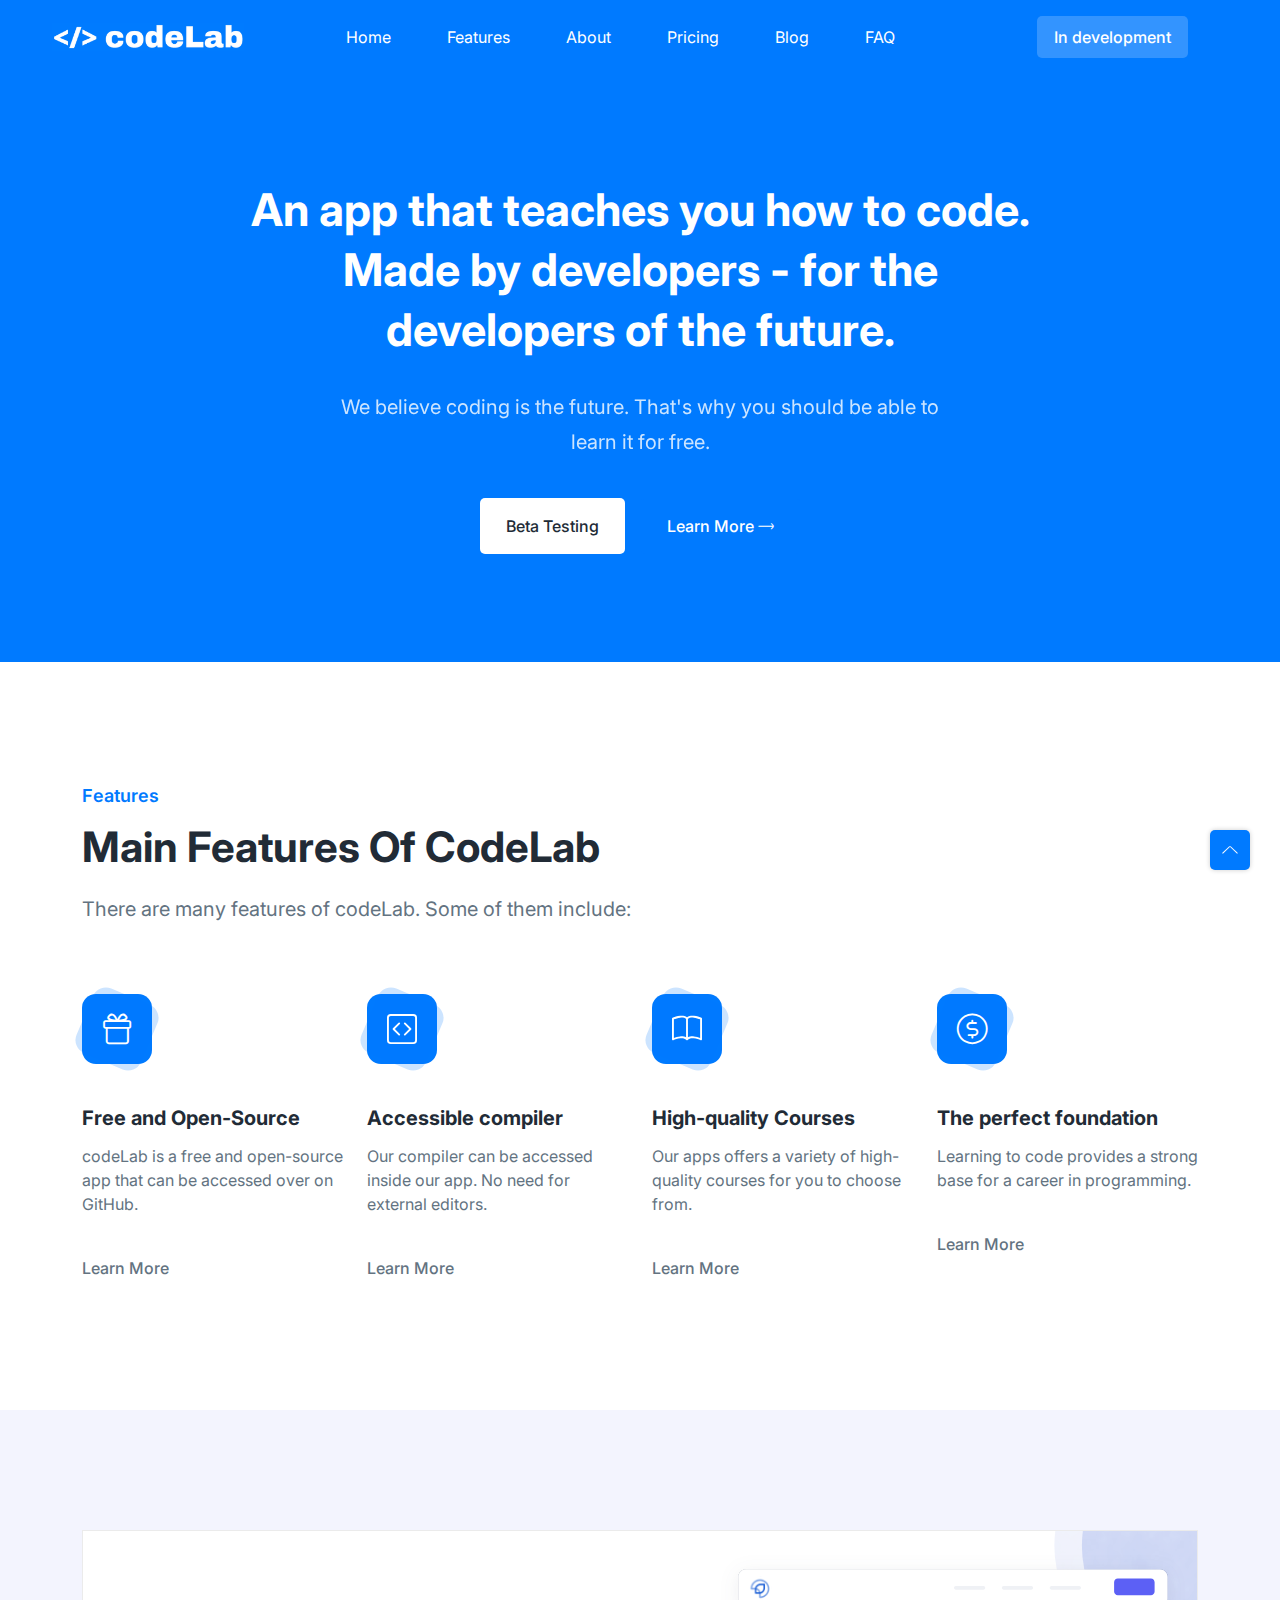
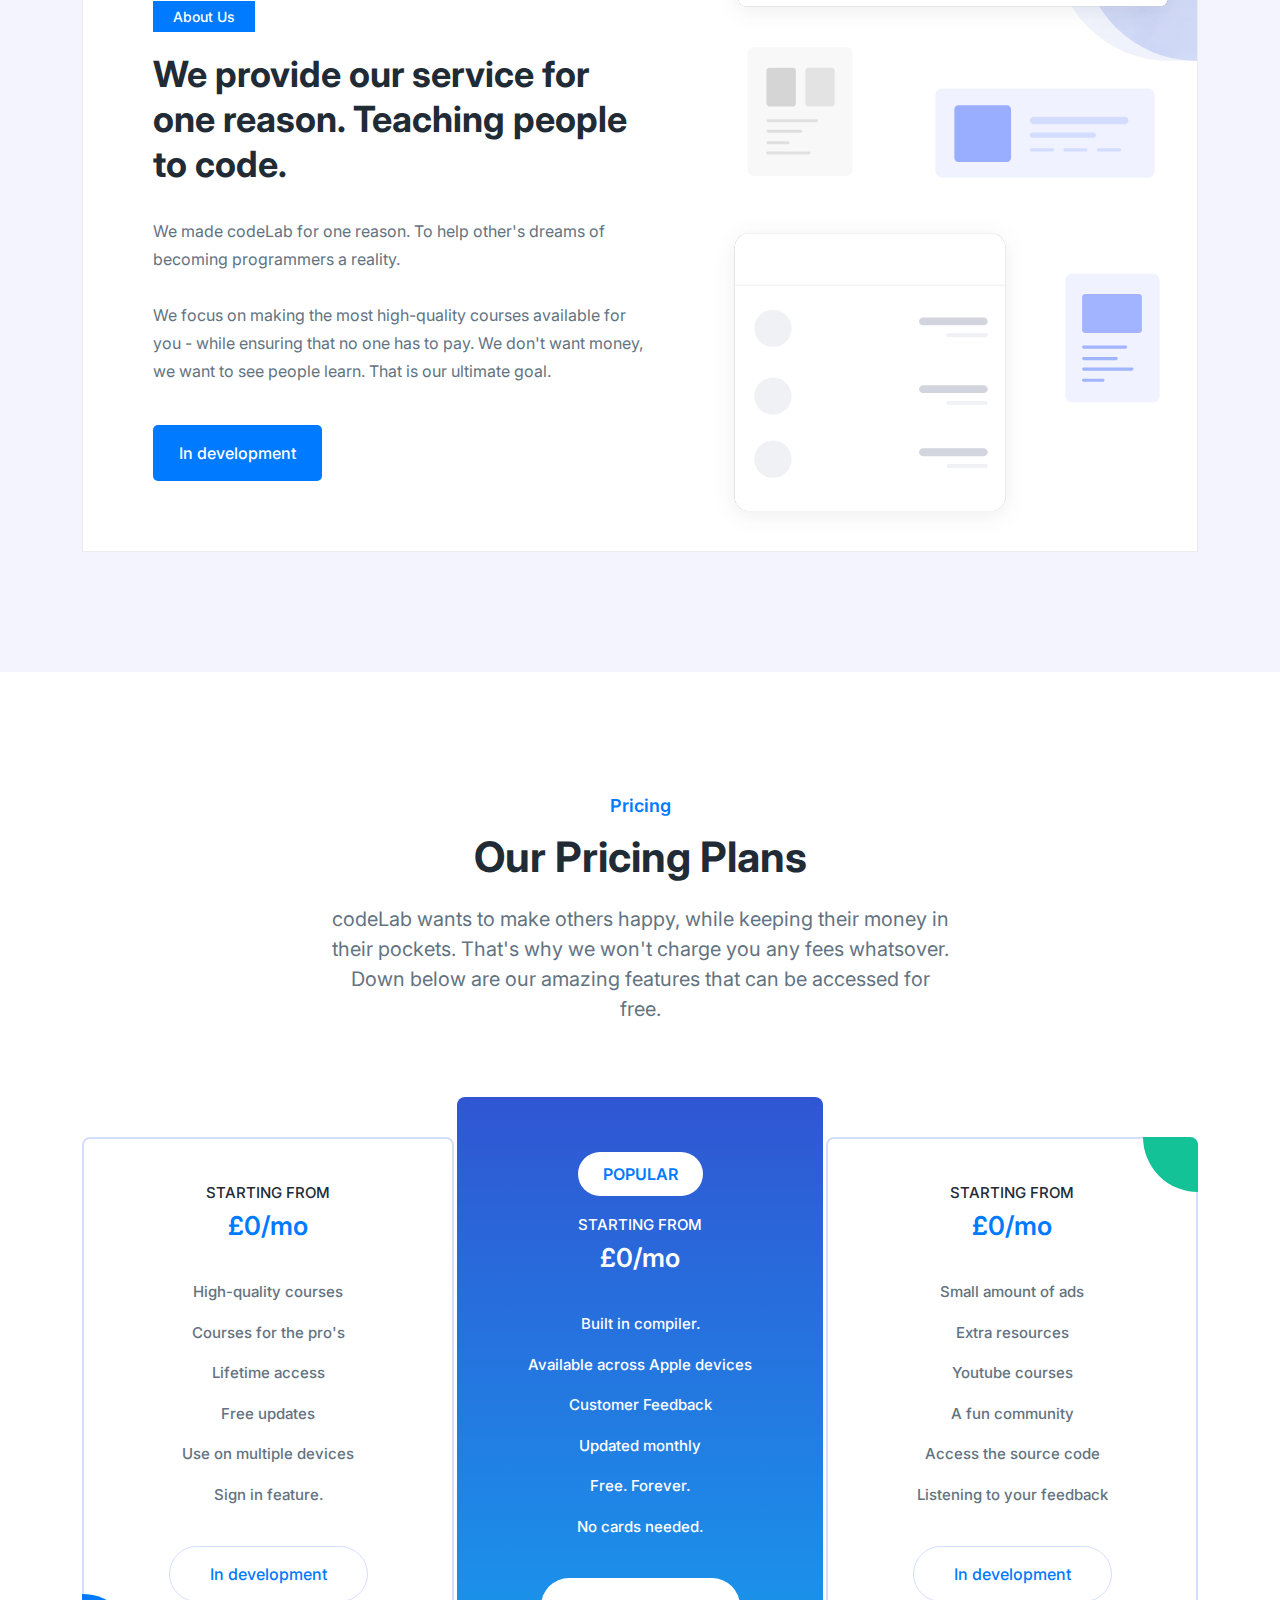
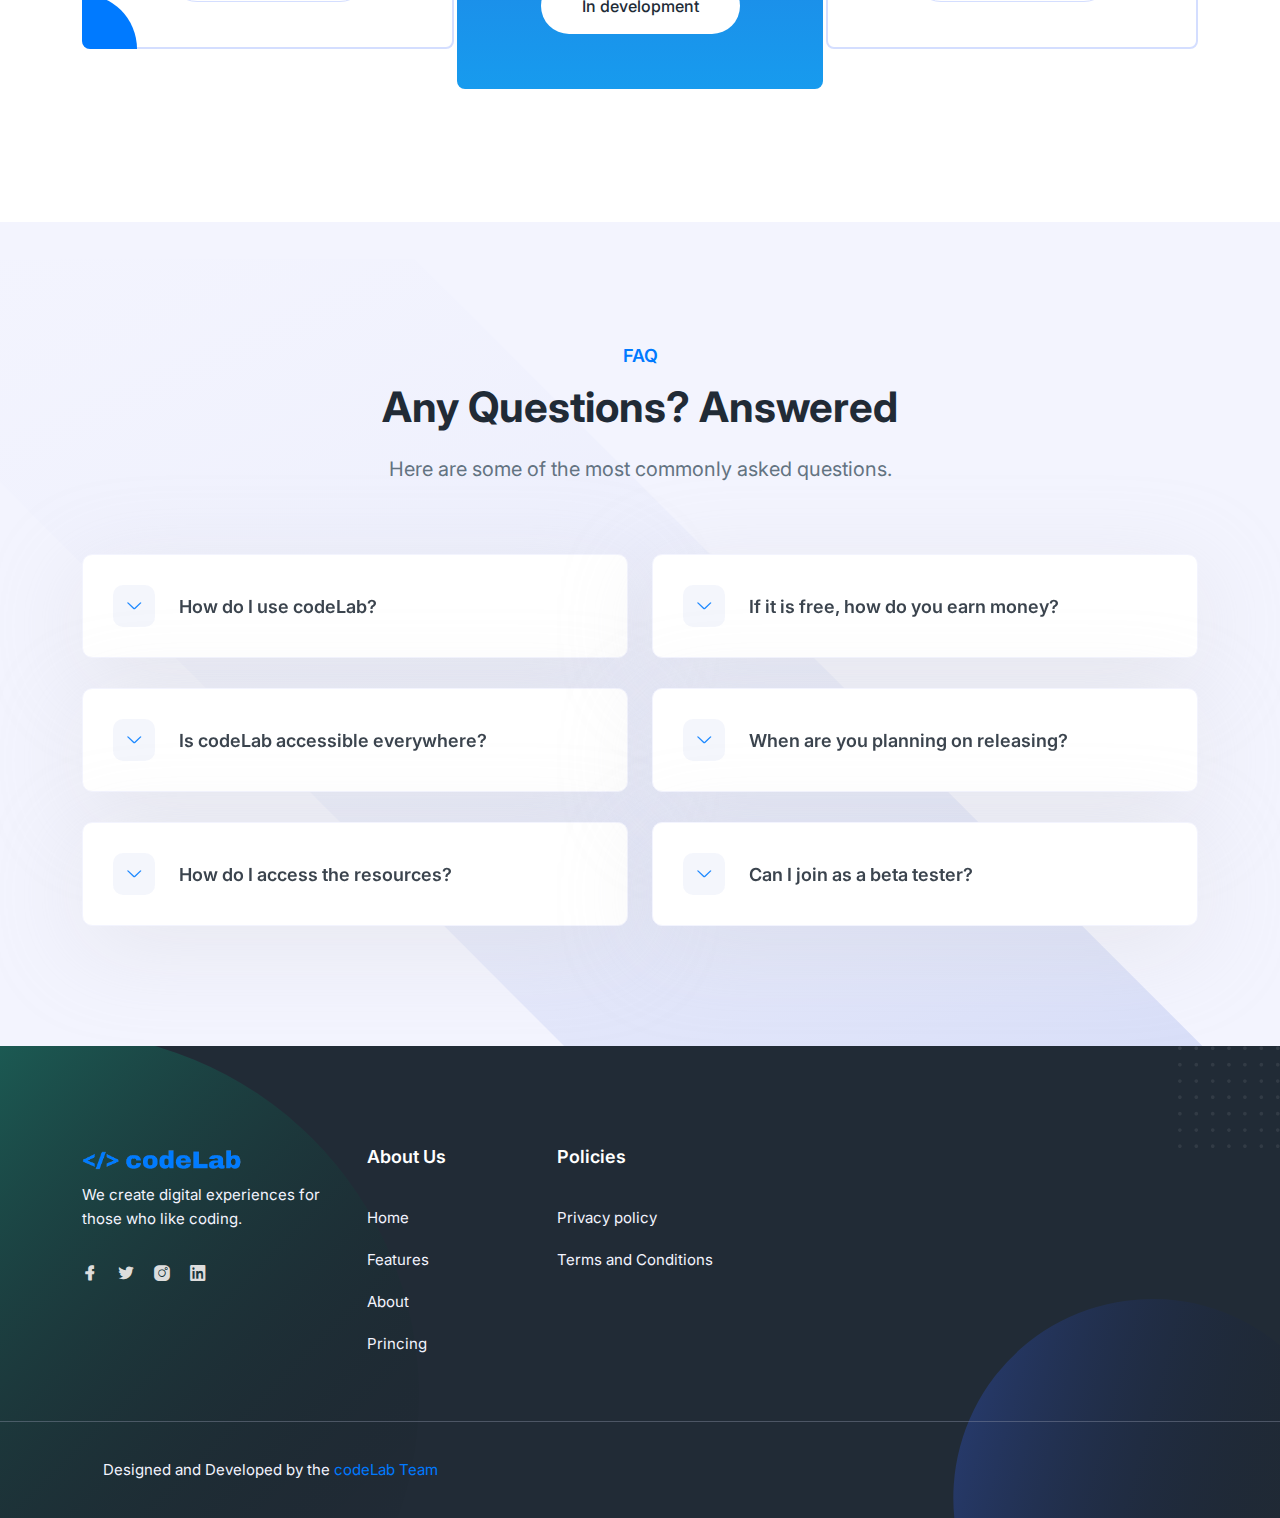
<file: index.html>
<!DOCTYPE html>

<html lang="en">
  
<head>
    
  <!--- basic page needs
    ================================================== -->
    <meta charset="UTF-8" />
    <meta http-equiv="X-UA-Compatible" content="IE=edge" />
    <meta name="viewport" content="width=device-width, initial-scale=1.0" />
    <title>codeLab | Learn To Code For Free </title>

    <!-- Primary Meta Tags -->
    <meta name="title" content="codeLab">
    <meta name="description" content="codeLab | Learn To Code For Free">

    <!-- Open Graph / Facebook -->
    <meta property="og:type" content="website">
    <meta property="og:url" content="https://codelabapp.uk">
    <meta property="og:title" content="codeLab">
    <meta property="og:description" content="codeLab | Learn To Code For Free">
    <meta property="og:image" content="nul">

    <!-- Twitter -->
    <meta property="twitter:card" content="summary_large_image">
    <meta property="twitter:url" content="https://codelabapp.uk">
    <meta property="twitter:title" content="codeLab">
    <meta property="twitter:description" content="codeLab | Learn To Code For Free">
    <meta property="twitter:image" content="nul">

    <!--====== Favicon Icon ======-->
    <link rel="icon" type="image/png" href="public/main-website/images/favicon.png"/>

    <!-- ===== All CSS files ===== -->
    <link rel="stylesheet" href="public/main-website/css/animate.css" />
    <link rel="stylesheet" href="public/main-website/css/bootstrap.css" />
    <link rel="stylesheet" href="public/main-website/css/lineicons.css" />
    <link rel="stylesheet" href="public/main-website/css/ud-styles.css" />
  
    <!-- Global site tag (gtag.js) - Google Analytics -->
    <script async src="https://www.googletagmanager.com/gtag/js?id=G-8L303H2535"></script>
    <script>
      window.dataLayer = window.dataLayer || [];
      function gtag(){dataLayer.push(arguments);}
      gtag('js', new Date());

      gtag('config', 'G-8L303H2535');
    </script>
  
    <script async src="https://pagead2.googlesyndication.com/pagead/js/adsbygoogle.js?client=ca-pub-4800768255188443"
      crossorigin="anonymous"></script>
  </head>
  
  <body>
    <!-- ====== Header Start ====== -->
    <header class="ud-header">
      <div class="container">
        <div class="row">
          <div class="col-lg-12">
            <nav class="navbar navbar-expand-lg">
              <a class="navbar-brand" href="index.html">
                <img src="public/main-website/images/logo/logo-withbk.png" alt="Logo" />
              </a>
              <button class="navbar-toggler">
                <span class="toggler-icon"> </span>
                <span class="toggler-icon"> </span>
                <span class="toggler-icon"> </span>
              </button>

              <div class="navbar-collapse">
                <ul id="nav" class="navbar-nav mx-auto">
                  <li class="nav-item">
                    <a class="ud-menu-scroll" href="#home">Home</a>
                  </li>
                  <li class="nav-item">
                    <a class="ud-menu-scroll" href="#features">Features</a>
                  </li>
                  <li class="nav-item">
                    <a class="ud-menu-scroll" href="#about">About</a>
                  </li>
                  <li class="nav-item">
                    <a class="ud-menu-scroll" href="#pricing">Pricing</a>
                  </li>
                  <li class="nav-item">
                    <a target="_blank" href="/public/blog/index.html">Blog</a>
                  </li>
                  <li class="nav-item">
                    <a class="ud-menu-scroll" href="#faq">FAQ</a>
                  </li>
                </ul>
              </div>
              <div class="navbar-btn d-none d-sm-inline-block" style="padding: 10px;">
                <a class="ud-main-btn ud-white-btn" href="index.html" >
                  In development
                </a>
              </div>
            </nav>    
          </div>
        </div>
      </div>
    </header>
    <!-- ====== Header End ====== -->

    <!-- ====== Main Start ====== -->
    <section class="ud-hero" id="home">
      <div class="container">
        <div class="row">
          <div class="col-lg-12">
            <div class="ud-hero-content wow fadeInUp" data-wow-delay=".2s">
              <h1 class="ud-hero-title">
                An app that teaches you how to code. Made by developers - for the developers of the future. 
              </h1>
              <p class="ud-hero-desc">
                We believe coding is the future. That's why you should be able to learn it for free. 
              </p>
              <ul class="ud-hero-buttons">
                <li>
                  <a href="index.html" rel="nofollow noopener" target="_blank" class="ud-main-btn ud-white-btn">
                    Beta Testing
                  </a>
                </li>
                <li>
                  <a href="https://github.com/codeLab-Inc" rel="nofollow noopener" target="_blank" class="ud-main-btn ud-link-btn">
                    Learn More <i class="lni lni-arrow-right"></i>
                  </a>
                </li>
              </ul>
            </div>
            <div
              class="ud-hero-brands-wrapper wow fadeInUp"
              data-wow-delay=".3s"
            >
            </div>
            <!-- <div class="ud-hero-image wow fadeInUp" data-wow-delay=".25s">
              <img
                src="images/hero/dotted-shape.svg"
                alt="shape"
                class="shape shape-1"
              />
              <img
                src="images/hero/dotted-shape.svg"
                alt="shape"
                class="shape shape-2"
              />
            </div>
          -->
          </div>
        </div>
      </div>
    </section>
    <!-- ====== Main End ====== -->

    <!-- ====== Features Start ====== -->
    <section id="features" class="ud-features">
      <div class="container">
        <div class="row">
          <div class="col-lg-12">
            <div class="ud-section-title">
              <span>Features</span>
              <h2>Main Features of codeLab</h2>
              <p>
                There are many features of codeLab. Some of them include:
              </p>
            </div>
          </div>
        </div>
        <div class="row">
          <div class="col-xl-3 col-lg-3 col-sm-6">
            <div class="ud-single-feature wow fadeInUp" data-wow-delay=".1s">
              <div class="ud-feature-icon">
                <i class="lni lni-gift"></i>
              </div>
              <div class="ud-feature-content">
                <h3 class="ud-feature-title">Free and Open-Source</h3>
                <p class="ud-feature-desc">
                  codeLab is a free and open-source app that can be accessed over on GitHub.  
                </p>
                <a href="https://github.com/codelab-inc" target="_blank" class="ud-feature-link">
                  Learn More
                </a>
              </div>
            </div>
          </div>
          <div class="col-xl-3 col-lg-3 col-sm-6">
            <div class="ud-single-feature wow fadeInUp" data-wow-delay=".15s">
              <div class="ud-feature-icon">
                <i class="bi bi-code-square"></i>
                <svg xmlns="http://www.w3.org/2000/svg" width="30" height="46" fill="currentColor" class="bi bi-code-square" viewBox="0 0 16 16">
                  <path d="M14 1a1 1 0 0 1 1 1v12a1 1 0 0 1-1 1H2a1 1 0 0 1-1-1V2a1 1 0 0 1 1-1h12zM2 0a2 2 0 0 0-2 2v12a2 2 0 0 0 2 2h12a2 2 0 0 0 2-2V2a2 2 0 0 0-2-2H2z"/>
                  <path d="M6.854 4.646a.5.5 0 0 1 0 .708L4.207 8l2.647 2.646a.5.5 0 0 1-.708.708l-3-3a.5.5 0 0 1 0-.708l3-3a.5.5 0 0 1 .708 0zm2.292 0a.5.5 0 0 0 0 .708L11.793 8l-2.647 2.646a.5.5 0 0 0 .708.708l3-3a.5.5 0 0 0 0-.708l-3-3a.5.5 0 0 0-.708 0z"/>
                </svg>
              </div>
              <div class="ud-feature-content">
                <h3 class="ud-feature-title">Accessible compiler</h3>
                <p class="ud-feature-desc">
                  Our compiler can be accessed inside our app. No need for external editors.
                </p>
                <a href="index.html" class="ud-feature-link">
                  Learn More
                </a>
              </div>
            </div>
          </div>
          <div class="col-xl-3 col-lg-3 col-sm-6">
            <div class="ud-single-feature wow fadeInUp" data-wow-delay=".2s">
              <div class="ud-feature-icon">
                <i class="lni lni-"></i>
                <svg xmlns="http://www.w3.org/2000/svg" width="30" height="46" fill="currentColor" class="bi bi-book" viewBox="0 0 16 16">
                  <path d="M1 2.828c.885-.37 2.154-.769 3.388-.893 1.33-.134 2.458.063 3.112.752v9.746c-.935-.53-2.12-.603-3.213-.493-1.18.12-2.37.461-3.287.811V2.828zm7.5-.141c.654-.689 1.782-.886 3.112-.752 1.234.124 2.503.523 3.388.893v9.923c-.918-.35-2.107-.692-3.287-.81-1.094-.111-2.278-.039-3.213.492V2.687zM8 1.783C7.015.936 5.587.81 4.287.94c-1.514.153-3.042.672-3.994 1.105A.5.5 0 0 0 0 2.5v11a.5.5 0 0 0 .707.455c.882-.4 2.303-.881 3.68-1.02 1.409-.142 2.59.087 3.223.877a.5.5 0 0 0 .78 0c.633-.79 1.814-1.019 3.222-.877 1.378.139 2.8.62 3.681 1.02A.5.5 0 0 0 16 13.5v-11a.5.5 0 0 0-.293-.455c-.952-.433-2.48-.952-3.994-1.105C10.413.809 8.985.936 8 1.783z"/>
                </svg>
              </div>
              <div class="ud-feature-content">
                <h3 class="ud-feature-title">High-quality Courses</h3>
                <p class="ud-feature-desc">
                  Our apps offers a variety of high-quality courses for you to choose from.
                </p>
                <a href="index.html" class="ud-feature-link">
                  Learn More
                </a>
              </div>
            </div>
          </div>
          <div class="col-xl-3 col-lg-3 col-sm-6">
            <div class="ud-single-feature wow fadeInUp" data-wow-delay=".25s">
              <div class="ud-feature-icon">
                <i class="lni lni-coin"></i>
              </div>
              <div class="ud-feature-content">
                <h3 class="ud-feature-title">The perfect foundation</h3>
                <p class="ud-feature-desc">
                  Learning to code provides a strong base for a career in programming.
                </p>
                <a href="index.html" target="_blank" class="ud-feature-link">
                  Learn More
                </a>
              </div>
            </div>
          </div>
        </div>
      </div>
    </section>
    <!-- ====== Features End ====== -->

    <!-- ====== About Start ====== -->
    <section id="about" class="ud-about">
      <div class="container">
        <div class="ud-about-wrapper wow fadeInUp" data-wow-delay=".2s">
          <div class="ud-about-content-wrapper">
            <div class="ud-about-content">
              <span class="tag">About Us</span>
              <h2>We provide our service for one reason. Teaching people to code. </h2>
              <p>
                We made codeLab for one reason. To help other's dreams of becoming programmers a reality.  

                <br>
                <br>

                We focus on making the most high-quality courses available for you - while ensuring that no one has to pay. We don't want money, we want to see people learn. That is our ultimate goal. 
              </p>
              <a href="index.html" class="ud-main-btn">In development</a>
            </div>
          </div>
          <div class="ud-about-image">
            <img src="public/main-website/images/about/about-image.svg" alt="about-image" />
          </div>
        </div>
      </div>
    </section>
    <!-- ====== About End ====== -->

    <!-- ====== Pricing Start ====== -->
    <section id="pricing" class="ud-pricing">
      <div class="container">
        <div class="row">
          <div class="col-lg-12">
            <div class="ud-section-title mx-auto text-center">
              <span>Pricing</span>
              <h2>Our Pricing Plans</h2>
              <p>
                codeLab wants to make others happy, while keeping their money in their pockets. That's why we won't charge you any fees whatsover. Down below are our amazing features that can be accessed for free.
              </p>
            </div>
          </div>
        </div>

        <div class="row g-0 align-items-center justify-content-center">
          <div class="col-lg-4 col-md-6 col-sm-10">
            <div
              class="ud-single-pricing first-item wow fadeInUp"
              data-wow-delay=".15s"
            >
              <div class="ud-pricing-header">
                <h3>STARTING FROM</h3>
                <h4>£0/mo</h4>
              </div>
              <div class="ud-pricing-body">
                <ul>
                  <li>High-quality courses</li>
                  <li>Courses for the pro's</li>
                  <li>Lifetime access</li>
                  <li>Free updates</li>
                  <li>Use on multiple devices</li>
                  <li>Sign in feature.</li>
                </ul>
              </div>
              <div class="ud-pricing-footer">
                <a href="javascript:void(0)" class="ud-main-btn ud-border-btn">
                  In development
                </a>
              </div>
            </div>
          </div>
          <div class="col-lg-4 col-md-6 col-sm-10" style="padding: 3px";>
            <div
              class="ud-single-pricing active wow fadeInUp"
              data-wow-delay=".1s"
              
            >
              <span class="ud-popular-tag">POPULAR</span>
              <div class="ud-pricing-header">
                <h3>STARTING FROM</h3>
                <h4>£0/mo</h4>
              </div>
              <div class="ud-pricing-body">
                <ul>
                  <li>Built in compiler.</li>
                  <li>Available across Apple devices</li>
                  <li>Customer Feedback</li>
                  <li>Updated monthly</li>
                  <li>Free. Forever.</li>
                  <li>No cards needed.</li>
                </ul>
              </div>
              <div class="ud-pricing-footer">
                <a href="javascript:void(0)" class="ud-main-btn ud-white-btn">
                  In development
                </a>
              </div>
            </div>
          </div>
          <div class="col-lg-4 col-md-6 col-sm-10">
            <div
              class="ud-single-pricing last-item wow fadeInUp"
              data-wow-delay=".15s"
            >
              <div class="ud-pricing-header">
                <h3>STARTING FROM</h3>
                <h4>£0/mo</h4>
              </div>
              <div class="ud-pricing-body">
                <ul>
                  <li>Small amount of ads</li>
                  <li>Extra resources</li>
                  <li>Youtube courses</li>
                  <li>A fun community</li>
                  <li>Access the source code</li>
                  <li>Listening to your feedback</li>
                </ul>
              </div>
              <div class="ud-pricing-footer">
                <a href="javascript:void(0)" class="ud-main-btn ud-border-btn">
                  In development
                </a>
              </div>
            </div>
          </div>
        </div>
      </div>
    </section>
    <!-- ====== Pricing End ====== -->

    <!-- ====== FAQ Start ====== -->
    <section id="faq" class="ud-faq">
      <div class="shape">
        <img src="public/main-website/images/faq/shape.svg" alt="shape" />
      </div>
      <div class="container">
        <div class="row">
          <div class="col-lg-12">
            <div class="ud-section-title text-center mx-auto">
              <span>FAQ</span>
              <h2>Any Questions? Answered</h2>
              <p>
                Here are some of the most commonly asked questions. 
              </p>
            </div>
          </div>
        </div>

        <div class="row">
          <div class="col-lg-6">
            <div class="ud-single-faq wow fadeInUp" data-wow-delay=".1s">
              <div class="accordion">
                <button
                  class="ud-faq-btn collapsed"
                  data-bs-toggle="collapse"
                  data-bs-target="#collapseOne"
                >
                  <span class="icon flex-shrink-0">
                    <i class="lni lni-chevron-down"></i>
                  </span>
                  <span>How do I use codeLab?</span>
                </button>
                <div id="collapseOne" class="accordion-collapse collapse">
                  <div class="ud-faq-body">

                    We have a tutorial over on our youtube channel. It will explain how to start courses, how to open compilers, and more.
                    
                  </div>
                </div>
              </div>
            </div>
            <div class="ud-single-faq wow fadeInUp" data-wow-delay=".15s">
              <div class="accordion">
                <button
                  class="ud-faq-btn collapsed"
                  data-bs-toggle="collapse"
                  data-bs-target="#collapseTwo"
                >
                  <span class="icon flex-shrink-0">
                    <i class="lni lni-chevron-down"></i>
                  </span>
                  <span>Is codeLab accessible everywhere?</span>
                </button>
                <div id="collapseTwo" class="accordion-collapse collapse">
                  <div class="ud-faq-body">
                    CodeLab courses are accessible everywhere as long as you have a mobile device, while the compiler will require an Internet connection.
                  </div>
                </div>
              </div>
            </div>
            <div class="ud-single-faq wow fadeInUp" data-wow-delay=".2s">
              <div class="accordion">
                <button
                  class="ud-faq-btn collapsed"
                  data-bs-toggle="collapse"
                  data-bs-target="#collapseThree"
                >
                  <span class="icon flex-shrink-0">
                    <i class="lni lni-chevron-down"></i>
                  </span>
                  <span>How do I access the resources?</span>
                </button>
                <div id="collapseThree" class="accordion-collapse collapse">
                  <div class="ud-faq-body">
                    Our resources can be easily accessed by clicking <a href = "index.html">here.</href> </a>
                  </div>
                </div>
              </div>
            </div>
          </div>
          <div class="col-lg-6">
            <div class="ud-single-faq wow fadeInUp" data-wow-delay=".1s">
              <div class="accordion">
                <button
                  class="ud-faq-btn collapsed"
                  data-bs-toggle="collapse"
                  data-bs-target="#collapseFour"
                >
                  <span class="icon flex-shrink-0">
                    <i class="lni lni-chevron-down"></i>
                  </span>
                  <span>If it is free, how do you earn money? </span>
                </button>
                <div id="collapseFour" class="accordion-collapse collapse">
                  <div class="ud-faq-body">
                    Glad you asked! Our app features advertisments to ensure that we can cover our costs, while you can continue to learn for free.
                  </div>
                </div>
              </div>
            </div>
            <div class="ud-single-faq wow fadeInUp" data-wow-delay=".15s">
              <div class="accordion">
                <button
                  class="ud-faq-btn collapsed"
                  data-bs-toggle="collapse"
                  data-bs-target="#collapseFive"
                >
                  <span class="icon flex-shrink-0">
                    <i class="lni lni-chevron-down"></i>
                  </span>
                  <span>When are you planning on releasing?</span>
                </button>
                <div id="collapseFive" class="accordion-collapse collapse">
                  <div class="ud-faq-body">
                    We are looking to release codeLab by Summer 2022.
                  </div>
                </div>
              </div>
            </div>
            <div class="ud-single-faq wow fadeInUp" data-wow-delay=".15s">
              <div class="accordion">
                <button
                  class="ud-faq-btn collapsed"
                  data-bs-toggle="collapse"
                  data-bs-target="#collapseSix"
                >
                  <span class="icon flex-shrink-0">
                    <i class="lni lni-chevron-down"></i>
                  </span>
                  <span>Can I join as a beta tester?</span>
                </button>
                <div id="collapseSix" class="accordion-collapse collapse">
                  <div class="ud-faq-body">
                    We are not currently looking for beta testers. Closer to the time, you will be able to register as a beta tester.
                  </div>
                </div>
              </div>
            </div>
          </div>
        </div>
      </div>
    </section>
    <!-- ====== FAQ End ====== -->
    <!-- ====== Footer Start ====== -->
    <footer class="ud-footer wow fadeInUp" data-wow-delay=".15s">
      <div class="shape shape-1">
        <img src="public/main-website/images/footer/shape-1.svg" alt="shape" />
      </div>
      <div class="shape shape-2">
        <img src="public/main-website/images/footer/shape-2.svg" alt="shape" />
      </div>
      <div class="shape shape-3">
        <img src="public/main-website/images/footer/shape-3.svg" alt="shape" />
      </div>
      <div class="ud-footer-widgets">
        <div class="container">
          <div class="row">
            <div class="col-xl-3 col-lg-4 col-md-6">
              <div class="ud-widget">
                <a href="index.html" class="ud-footer-logo">
                  <img src="public/main-website/images/logo/logo-nobk.png" alt="logo" />
                </a>
                <p class="ud-widget-desc">
                  We create digital experiences for those who like coding.
                </p>
                <ul class="ud-widget-socials">
                  <li>
                    <a href="https://facebook.com/codelab">
                      <i class="lni lni-facebook-filled"></i>
                    </a>
                  </li>
                  <li>
                    <a href="https://twitter.com/codelab">
                      <i class="lni lni-twitter-filled"></i>
                    </a>
                  </li>
                  <li>
                    <a href="https://instagram.com/codelab">
                      <i class="lni lni-instagram-filled"></i>
                    </a>
                  </li>
                  <li>
                    <a href="https://linkedin.com/codelab">
                      <i class="lni lni-linkedin-original"></i>
                    </a>
                  </li>
                </ul>
              </div>
            </div>

            <div class="col-xl-2 col-lg-2 col-md-6 col-sm-6">
              <div class="ud-widget">
                <h5 class="ud-widget-title">About Us</h5>
                <ul class="ud-widget-links">
                  <li>
                    <a href="index.html">Home</a>
                  </li>
                  <li>
                    <a href="#features">Features</a>
                  </li>
                  <li>
                    <a href="#about">About</a>
                  </li>
                  <li>
                    <a href="#pricing">Princing</a>
                  </li>
                </ul>
              </div>
            </div>
            <div class="col-xl-2 col-lg-3 col-md-6 col-sm-6">
              <div class="ud-widget">
                <h5 class="ud-widget-title">Policies</h5>
                <ul class="ud-widget-links">
                  <li>
                    <a href="https://docs.google.com/document/d/15BhK-fhilcHdS64ENC1-TlFR5BYrCrLHqHkGXL7Q4go/edit?usp=sharing">Privacy policy</a>
                  </li>
                  <li>
                    <a href="https://docs.google.com/document/d/169s25r7s_wmFRYsrBOJ7BL59JcR2NPMFWNo7zcIe4uk/edit?usp=sharing">Terms and Conditions</a>
                  </li>
                </ul>
              </div>
            </div>
          </div>
      </div>
      <div class="ud-footer-bottom">
        <div class="container">
          <div class="row">
            <div class="col-md-4">
              <p class="ud-footer-bottom-right">
                Designed and Developed by the
                <a href="https://twitter.com/codelab" target="_blank" rel="nofollow"> codeLab Team</a>
              </p>
            </div>
          </div>
        </div>
      </div>
    </footer>
    <!-- ====== Footer End ====== -->

    <!-- ====== Back To Top Start ====== -->
    <a onclick="topFunction()" id="back-to-top" class="back-to-top">
      <i class="lni lni-chevron-up"> </i>
    </a>

    <!-- ====== Back To Top End ====== -->

    <!-- ====== All Javascript Files ====== -->
    <script src="/public/main-website/js/bootstrap.js"></script>
    <script src="/public/main-website/js/main.js"></script>
    <script src="/public/main-website/js/wow.min.js"></script>
    <script>
    // === Smooth Scroll 
    (function smoothscroll(){
    var currentScroll = document.documentElement.scrollTop || document.body.scrollTop;
    if (currentScroll > 0) {
         window.requestAnimationFrame(smoothscroll);
         window.scrollTo (0,currentScroll - (currentScroll/5));
    }
})();
    // ==== for menu scroll
      const pageLink = document.querySelectorAll(".ud-menu-scroll");

      pageLink.forEach((elem) => {
        elem.addEventListener("click", (e) => {
          e.preventDefault();
          document.querySelector(elem.getAttribute("href")).scrollIntoView({
            behavior: "smooth",
            offsetTop: 1 - 60,
          });
        });
      });

      // section menu active
      function onScroll(event) {
        const sections = document.querySelectorAll(".ud-menu-scroll");
        const scrollPos =
          window.pageYOffset ||
          document.documentElement.scrollTop ||
          document.body.scrollTop;

        for (let i = 0; i < sections.length; i++) {
          const currLink = sections[i];
          const val = currLink.getAttribute("href");
          const refElement = document.querySelector(val);
          const scrollTopMinus = scrollPos + 73;
          if (
            refElement.offsetTop <= scrollTopMinus &&
            refElement.offsetTop + refElement.offsetHeight > scrollTopMinus
          ) {
            document
              .querySelector(".ud-menu-scroll")
              .classList.remove("active");
            currLink.classList.add("active");
          } else {
            currLink.classList.remove("active");
          }
        }
      }

      window.document.addEventListener("scroll", onScroll);
    </script>
  </body>
</html>
</file>
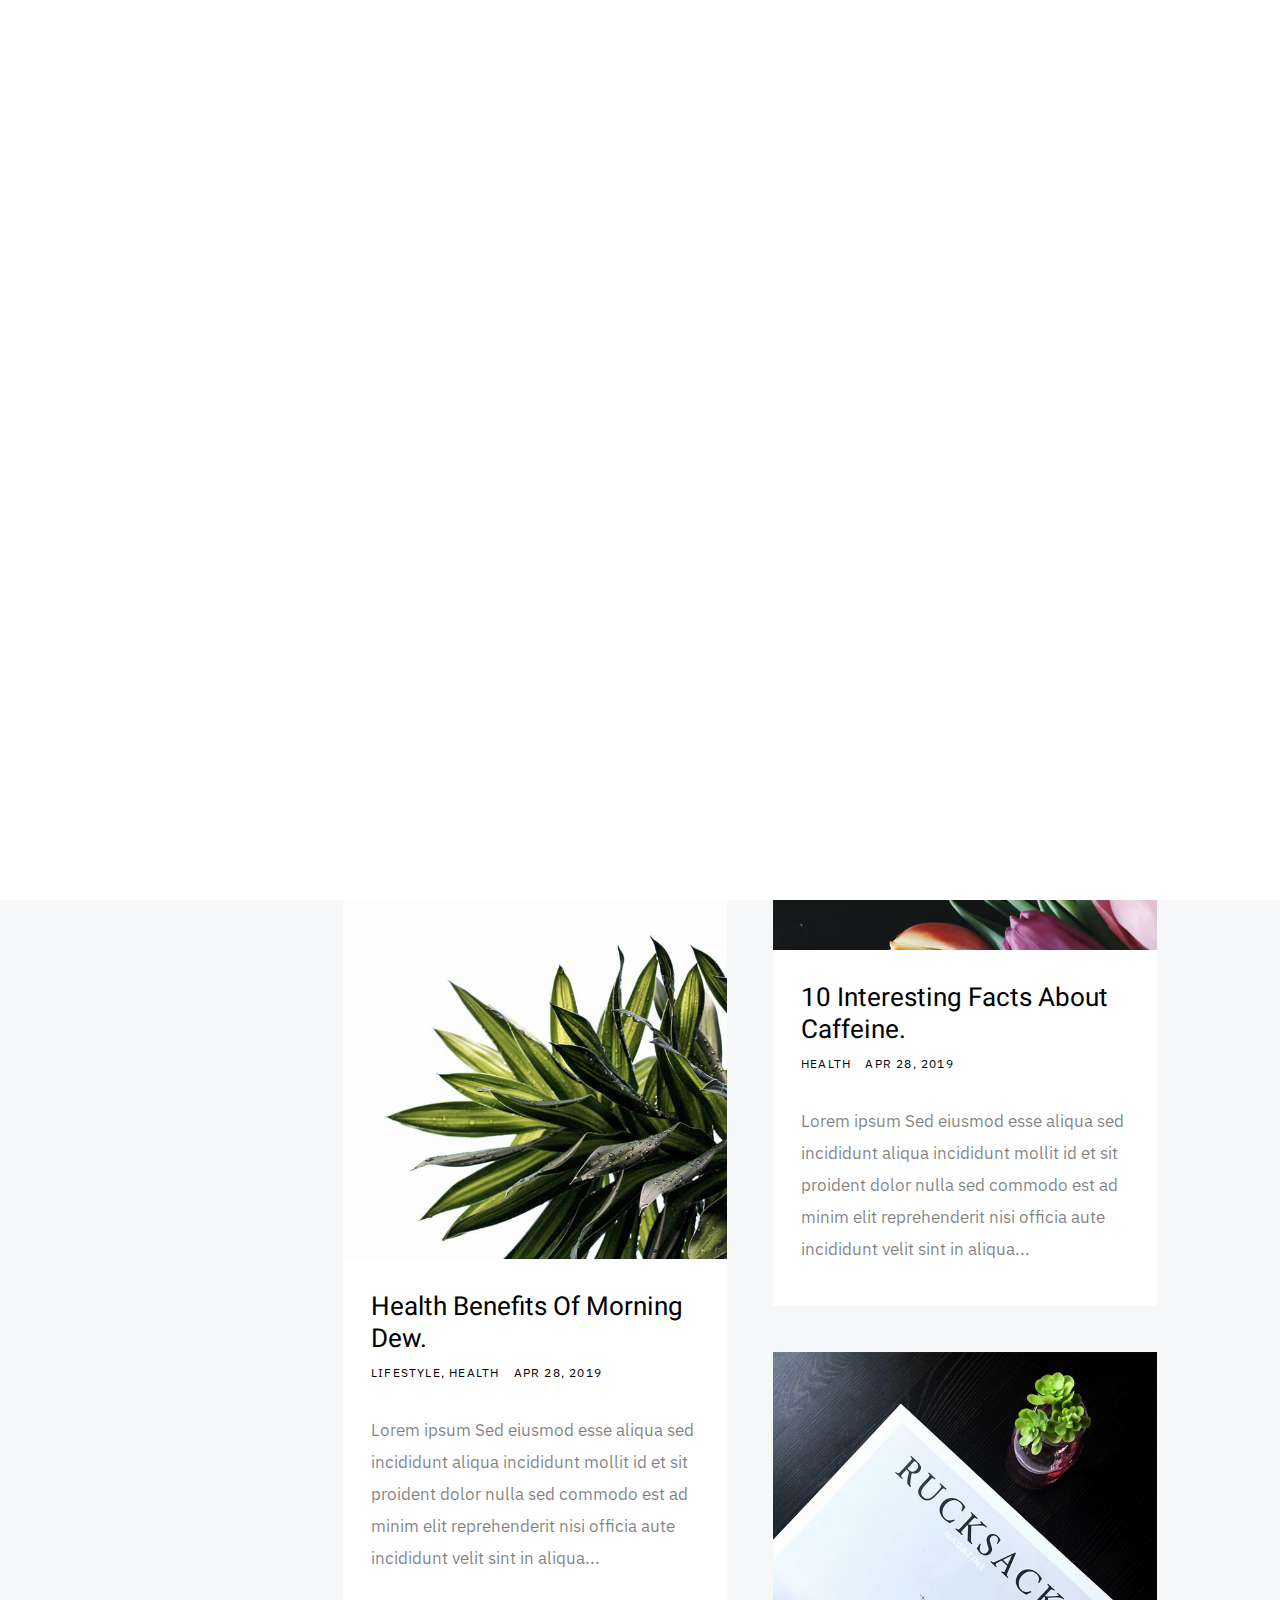
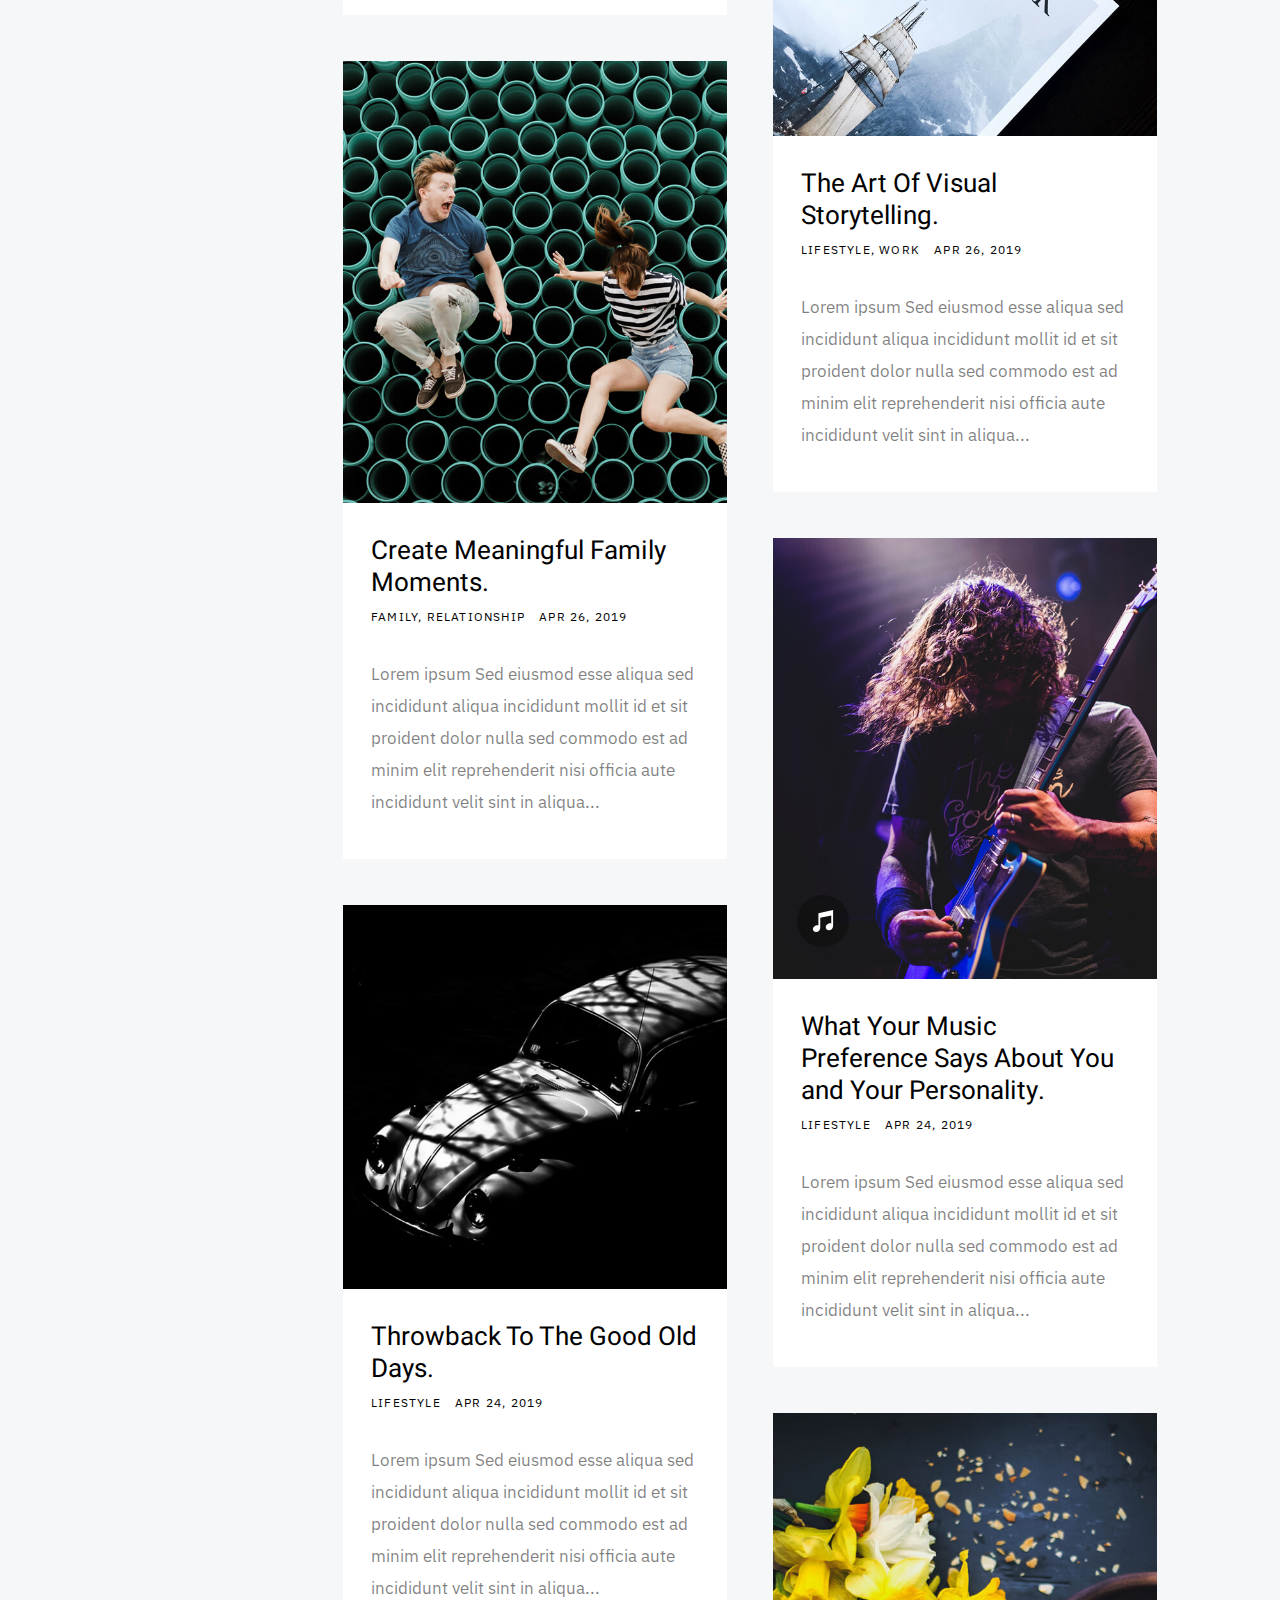
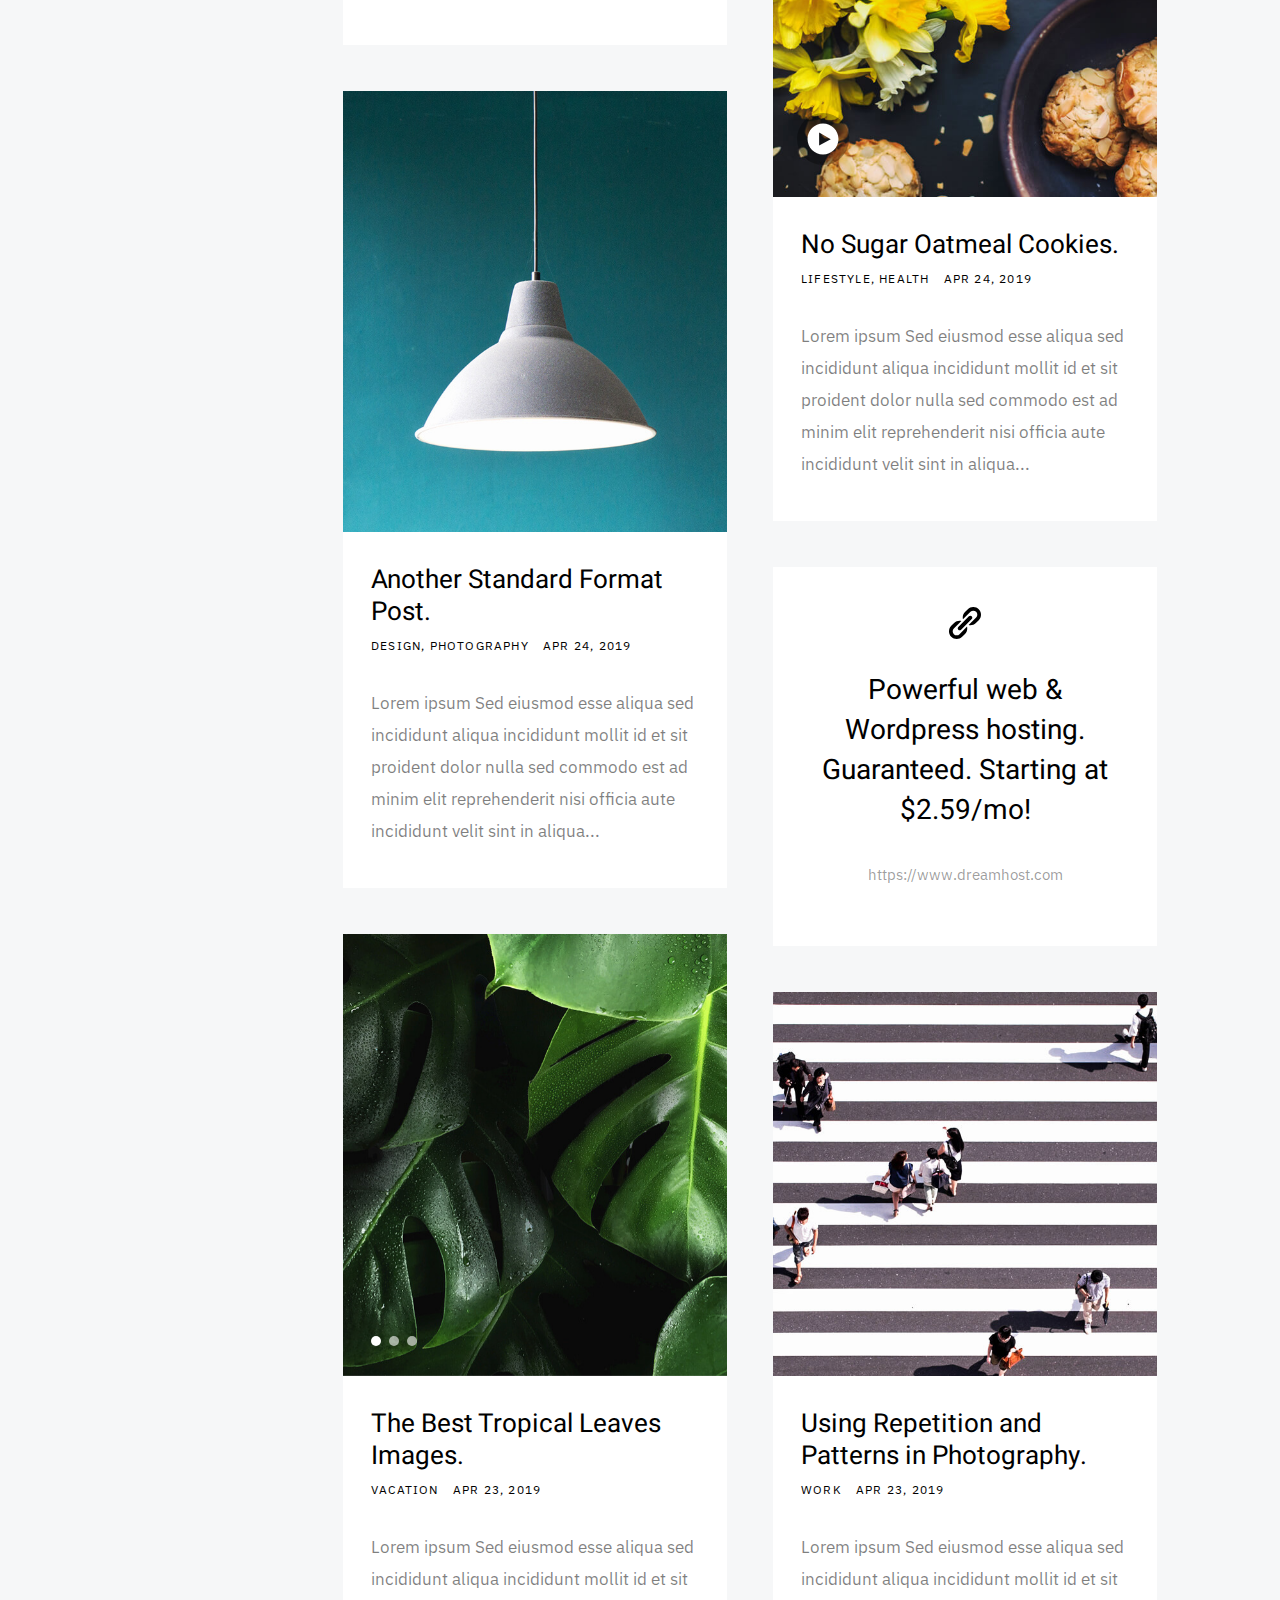
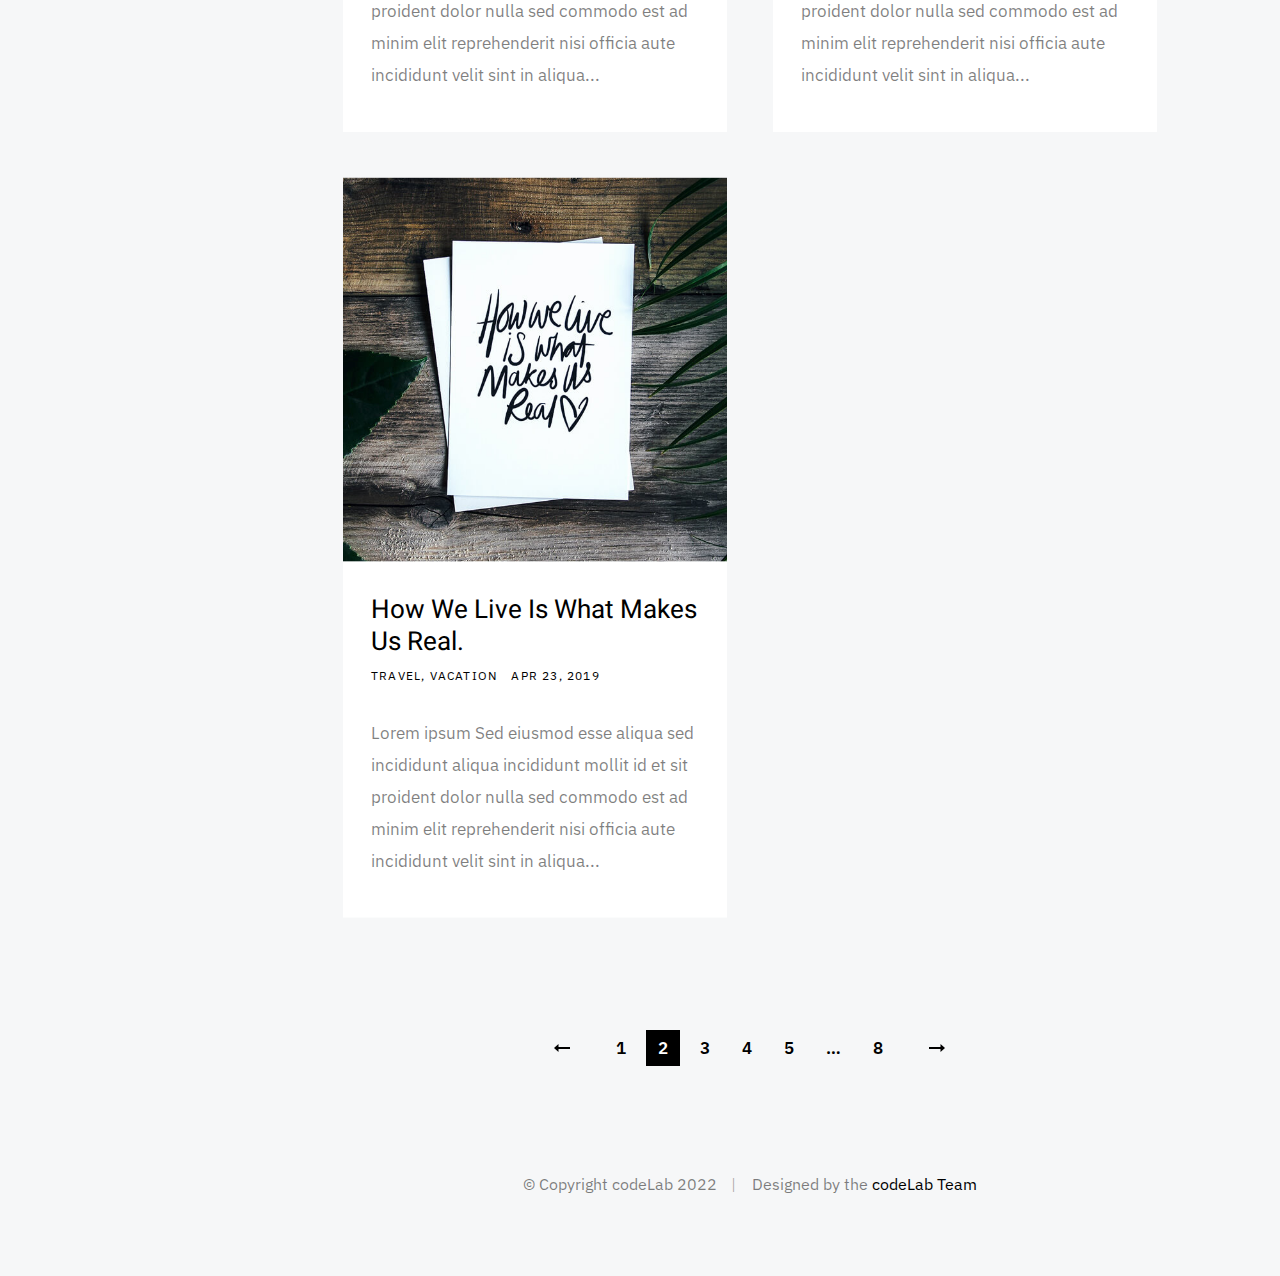
<file: public/blog/index.html>
<!DOCTYPE html>
<html class="no-js" lang="en">
<head>

    <!--- basic page needs
    ================================================== -->
    <meta charset="utf-8">
    <title>codelab Dev Blog</title>
    <meta name="description" content="A developer blog made by the codelab team.">
    <meta name="author" content="codelab">

    <!-- mobile specific meta
    ================================================== -->
    <meta name="viewport" content="width=device-width, initial-scale=1">

    <!-- CSS
    ================================================== -->
    <link rel="stylesheet" href="css/base.css">
    <link rel="stylesheet" href="css/vendor.css">
    <link rel="stylesheet" href="css/main.css">

    <!-- script
    ================================================== -->
    <script src="js/modernizr.js"></script>

    <!-- favicons
    ================================================== -->
</head>

<body>

    <!-- preloader
    ================================================== -->
    <div id="preloader">
        <div id="loader" class="dots-fade">
            <div></div>
            <div></div>
            <div></div>
        </div>
    </div>

    <div id="top" class="s-wrap site-wrapper">

        <!-- site header
        ================================================== -->
        <header class="s-header">

            <div class="header__top">
                <div class="header__logo">
                    <a class="site-logo" href="index.html">
                        <img src="images/icons/logo-no-bk.png" alt="Homepage">
                    </a>
                </div>
            </div> <!-- end header__top -->

            <nav class="header__nav-wrap">

                <ul class="header__nav">
                    <li class="current"><a href="index.html" title="">Home</a></li>
                    <li class="has-children">
                        <a href="#0" title="">Categories</a>
                        <ul class="sub-menu">
                        <li><a href="category.html">App</a></li>
                        <li><a href="category.html">Website</a></li>
                        <li><a href="category.html">General</a></li>
                        <li><a href="category.html">Courses</a></li>
                        <li><a href="category.html">TimeLine</a></li>
                        </ul>
                    </li>
                    <li><a href="page-about.html" title="">About</a></li>
                    <li><a href="page-contact.html" title="">Contact</a></li>
                </ul> <!-- end header__nav -->
                
                <!-- socials -->
                <ul class="header__social">
                    <li class="ss-facebook">
                        <a href="https://facebook.com/codelab" target="_blank">
                            <span class="screen-reader-text">Facebook</span>
                        </a>
                    </li>
                    <li class="ss-twitter">
                        <a href="https://twitter.com/codelabdevs" target="_blank">
                            <span class="screen-reader-text">Twitter</span>
                        </a>
                    </li>
                    <li class="ss-dribbble">
                        <a href="https://dribble.com/codelab" target="_blank">
                            <span class="screen-reader-text">Dribbble</span>
                        </a>
                    </li>
                    <li class="ss-pinterest">
                        <a href="https://behance.com/codelab" target="_blank">
                            <span class="screen-reader-text">Behance</span>
                        </a>
                    </li>
                </ul>

            </nav> <!-- end header__nav-wrap -->

            <!-- menu toggle -->
            <a href="#0" class="header__menu-toggle">
                <span>Menu</span>
            </a>

        </header> <!-- end s-header -->


        <!-- search
        ================================================== -->
        <div class="s-search">

            <div class="search-block">
    
                <form role="search" method="get" class="search-form" action="#">
                    <label>
                        <span class="hide-content">Search for:</span>
                        <input type="search" class="search-field" placeholder="Type Keywords" value="" name="s" title="Search for:" autocomplete="off">
                    </label>
                    <input type="submit" class="search-submit" value="Search">
                </form>
    
                <a href="#0" title="Close Search" class="search-close">Close</a>
    
            </div>  <!-- end search-block -->

            <!-- search modal trigger -->
            <a href="#0" class="search-trigger">
                <svg xmlns="http://www.w3.org/2000/svg" width="24" height="24" viewBox="0 0 24 24" style="fill:rgba(0, 0, 0, 1);transform:;-ms-filter:"><path d="M10,18c1.846,0,3.543-0.635,4.897-1.688l4.396,4.396l1.414-1.414l-4.396-4.396C17.365,13.543,18,11.846,18,10 c0-4.411-3.589-8-8-8s-8,3.589-8,8S5.589,18,10,18z M10,4c3.309,0,6,2.691,6,6s-2.691,6-6,6s-6-2.691-6-6S6.691,4,10,4z"></path></svg>
                <span>Search</span>
            </a>
            <span class="search-line"></span>

        </div> <!-- end s-search -->


        <!-- site content
        ================================================== -->
        <div class="s-content">
            
            <div class="masonry-wrap">

                <div class="masonry">
    
                    <div class="grid-sizer"></div>
    
                    <article class="masonry__brick entry format-standard animate-this">
                            
                        <div class="entry__thumb">
                            <a href="single-standard.html" class="entry__thumb-link">
                                <img src="images/thumbs/masonry/woodcraft-600.jpg" 
                                        srcset="images/thumbs/masonry/woodcraft-600.jpg 1x, images/thumbs/masonry/woodcraft-1200.jpg 2x" alt="">
                            </a>
                        </div>
        
                        <div class="entry__text">
                            <div class="entry__header">
    
                                <h2 class="entry__title"><a href="single-standard.html">Latest codeLab news</a></h2>
                                <div class="entry__meta">
                                    <span class="entry__meta-cat">
                                        <a href="category.html">Coding</a> 
                                        <a href="category.html">News</a>
                                    </span>
                                    <span class="entry__meta-date">
                                        <a href="single-standard.html">Dec 17, 2021</a>
                                    </span>
                                </div>
                                
                            </div>
                            <div class="entry__excerpt">
                                <p>
                                Lorem ipsum Sed eiusmod esse aliqua sed incididunt aliqua incididunt mollit id et sit proident dolor nulla sed commodo est ad minim elit reprehenderit nisi officia aute incididunt velit sint in aliqua...
                                </p>
                            </div>
                        </div>
        
                    </article> <!-- end article -->
    
                    <article class="masonry__brick entry format-quote animate-this">
                            
                        <div class="entry__thumb">
                            <blockquote>
                                <p>Good design is making something intelligible and memorable. Great design is making something memorable and meaningful.</p>
    
                                <cite>Dieter Rams</cite>
                            </blockquote>
                        </div>   
        
                    </article> <!-- end article -->
    
                    <article class="masonry__brick entry format-standard animate-this">
                            
                        <div class="entry__thumb">
                            <a href="single-standard.html" class="entry__thumb-link">
                                <img src="images/thumbs/masonry/tulips-600.jpg" 
                                        srcset="images/thumbs/masonry/tulips-600.jpg 1x, images/thumbs/masonry/tulips-1200.jpg 2x" alt="">
                            </a>
                        </div>
        
                        <div class="entry__text">
                            <div class="entry__header">
                                <h2 class="entry__title"><a href="single-standard.html">10 Interesting Facts About Caffeine.</a></h2>
                                <div class="entry__meta">
                                    <span class="entry__meta-cat">
                                        <a href="category.html">Health</a>
                                    </span>
                                    <span class="entry__meta-date">
                                        <a href="single-standard.html">Apr 28, 2019</a>
                                    </span>
                                </div>
                            </div>
                            <div class="entry__excerpt">
                                <p>
                                Lorem ipsum Sed eiusmod esse aliqua sed incididunt aliqua incididunt mollit id et sit proident dolor nulla sed commodo est ad minim elit reprehenderit nisi officia aute incididunt velit sint in aliqua...
                                </p>
                            </div>
                        </div>
        
                    </article> <!-- end article -->
                    
    
                    <article class="masonry__brick entry format-standard animate-this">
    
                        <div class="entry__thumb">
                            <a href="single-standard.html" class="entry__thumb-link">
                                <img src="images/thumbs/masonry/dew-600.jpg" 
                                        srcset="images/thumbs/masonry/dew-600.jpg 1x, images/thumbs/masonry/dew-1200.jpg 2x" alt="">
                            </a>
                        </div>
        
                        <div class="entry__text">
                            <div class="entry__header">
                                <h2 class="entry__title"><a href="single-standard.html">Health Benefits Of Morning Dew.</a></h2>
                                <div class="entry__meta">
                                    <span class="entry__meta-cat">
                                        <a href="category.html">Lifestyle</a>
                                        <a href="category.html">Health</a>
                                    </span>
                                    <span class="entry__meta-date">
                                        <a href="single-standard.html">Apr 28, 2019</a>
                                    </span>
                                </div>
                            </div>
                            <div class="entry__excerpt">
                                <p>
                                Lorem ipsum Sed eiusmod esse aliqua sed incididunt aliqua incididunt mollit id et sit proident dolor nulla sed commodo est ad minim elit reprehenderit nisi officia aute incididunt velit sint in aliqua...
                                </p>
                            </div>
                        </div>
        
                    </article> <!-- end article -->
    
                    <article class="masonry__brick entry format-standard animate-this">
    
                            <div class="entry__thumb">
                                <a href="single-standard.html" class="entry__thumb-link">
                                    <img src="images/thumbs/masonry/rucksack-600.jpg" 
                                            srcset="images/thumbs/masonry/rucksack-600.jpg 1x, images/thumbs/masonry/rucksack-1200.jpg 2x" alt="">
                                </a>
                            </div>
            
                            <div class="entry__text">
                                <div class="entry__header">
                                    
                                    <h2 class="entry__title"><a href="single-standard.html">The Art Of Visual Storytelling.</a></h2>
                                    
                                    <div class="entry__meta">
                                        <span class="entry__meta-cat">
                                            <a href="category.html">Lifestyle</a>
                                            <a href="category.html">Work</a>
                                        </span>
                                        <span class="entry__meta-date">
                                            <a href="single-standard.html">Apr 26, 2019</a>
                                        </span>
                                    </div>
                                </div>
                                <div class="entry__excerpt">
                                    <p>
                                    Lorem ipsum Sed eiusmod esse aliqua sed incididunt aliqua incididunt mollit id et sit proident dolor nulla sed commodo est ad minim elit reprehenderit nisi officia aute incididunt velit sint in aliqua...
                                    </p>
                                </div>
                            </div>
            
                        </article> <!-- end article -->
    
                    <article class="masonry__brick entry format-standard animate-this">
    
                        <div class="entry__thumb">
                            <a href="single-standard.html" class="entry__thumb-link">
                                <img src="images/thumbs/masonry/jump-600.jpg" 
                                        srcset="images/thumbs/masonry/jump-600.jpg 1x, images/thumbs/masonry/jump-1200.jpg 2x" alt="">
                            </a>
                        </div>
    
                        <div class="entry__text">
                            <div class="entry__header">
                                
                                <h2 class="entry__title"><a href="single-standard.html">Create Meaningful Family Moments.</a></h2>
                                <div class="entry__meta">
                                    <span class="entry__meta-cat">
                                        <a href="category.html">Family</a>
                                        <a href="category.html">Relationship</a>
                                    </span>
                                    <span class="entry__meta-date">
                                        <a href="single-standard.html">Apr 26, 2019</a>
                                    </span>
                                </div>
                            </div>
                            <div class="entry__excerpt">
                                <p>
                                Lorem ipsum Sed eiusmod esse aliqua sed incididunt aliqua incididunt mollit id et sit proident dolor nulla sed commodo est ad minim elit reprehenderit nisi officia aute incididunt velit sint in aliqua...
                                </p>
                            </div>
                        </div>
    
                    </article> <!-- end article -->
    
                    <article class="masonry__brick entry format-audio animate-this">
    
                        <div class="entry__thumb">
                            <a href="single-audio.html" class="entry__thumb-link">
                                <img src="images/thumbs/masonry/guitarist-600.jpg" 
                                     srcset="images/thumbs/masonry/guitarist-600.jpg 1x, images/thumbs/masonry/guitarist-1200.jpg 2x" alt="">
                            </a>
                        </div>
    
                        <div class="entry__text">
                            <div class="entry__header">
                                <h2 class="entry__title"><a href="single-audio.html">What Your Music Preference Says About You and Your Personality.</a></h2>
                                <div class="entry__meta">
                                    <span class="entry__meta-cat">
                                        <a href="category.html">Lifestyle</a>
                                    </span>
                                    <span class="entry__meta-date">
                                        <a href="single-standard.html">Apr 24, 2019</a>
                                    </span>
                                </div>
                            </div>
                            <div class="entry__excerpt">
                                <p>
                                    Lorem ipsum Sed eiusmod esse aliqua sed incididunt aliqua incididunt mollit id et sit proident dolor nulla sed commodo est ad minim elit reprehenderit nisi officia aute incididunt velit sint in aliqua...
                                </p>
                            </div>
                        </div>
    
                    </article> <!-- end article -->
    
                    <article class="masonry__brick entry format-standard animate-this">
    
                        <div class="entry__thumb">
                            <a href="single-standard.html" class="entry__thumb-link">
                                <img src="images/thumbs/masonry/beetle-600.jpg" 
                                        srcset="images/thumbs/masonry/beetle-600.jpg 1x, images/thumbs/masonry/beetle-1200.jpg 2x" alt="">
                            </a>
                        </div>
    
                        <div class="entry__text">
                            <div class="entry__header">
                                <h2 class="entry__title"><a href="single-standard.html">Throwback To The Good Old Days.</a></h2>
                                <div class="entry__meta">
                                    <span class="entry__meta-cat">
                                        <a href="category.html">Lifestyle</a>
                                    </span>
                                    <span class="entry__meta-date">
                                        <a href="single-standard.html">Apr 24, 2019</a>
                                    </span>
                                </div>
                            </div>
                            <div class="entry__excerpt">
                                <p>
                                Lorem ipsum Sed eiusmod esse aliqua sed incididunt aliqua incididunt mollit id et sit proident dolor nulla sed commodo est ad minim elit reprehenderit nisi officia aute incididunt velit sint in aliqua...
                                </p>
                            </div>
                        </div>
    
                    </article> <!-- end article -->
    
                    <article class="masonry__brick entry format-video animate-this">
                            
                        <div class="entry__thumb video-image">
                            <a href="https://player.vimeo.com/video/117310401?color=339989&title=0&byline=0&portrait=0" data-lity class="entry__thumb-link">
                                <img src="images/thumbs/masonry/cookies-600.jpg" 
                                     srcset="images/thumbs/masonry/cookies-600.jpg 1x, images/thumbs/masonry/cookies-1200.jpg 2x" alt="">
                            </a>
                        </div>
        
                        <div class="entry__text">
                            <div class="entry__header">
                                <h2 class="entry__title"><a href="single-video.html">No Sugar Oatmeal Cookies.</a></h2>
                                <div class="entry__meta">
                                    <span class="entry__meta-cat">
                                        <a href="category.html">Lifestyle</a>
                                        <a href="category.html">Health</a>
                                    </span>
                                    <span class="entry__meta-date">
                                        <a href="single-standard.html">Apr 24, 2019</a>
                                    </span>
                                </div>
                            </div>
                            <div class="entry__excerpt">
                                <p>
                                Lorem ipsum Sed eiusmod esse aliqua sed incididunt aliqua incididunt mollit id et sit proident dolor nulla sed commodo est ad minim elit reprehenderit nisi officia aute incididunt velit sint in aliqua...
                                </p>
                            </div>
                        </div>
        
                    </article> <!-- end article -->
    
                    <article class="masonry__brick entry format-standard animate-this">
    
                        <div class="entry__thumb">
                            <a href="single-standard.html" class="entry__thumb-link">
                                <img src="images/thumbs/masonry/lamp-600.jpg" 
                                        srcset="images/thumbs/masonry/lamp-600.jpg 1x, images/thumbs/masonry/lamp-1200.jpg 2x" alt="">
                            </a>
                        </div>
    
                        <div class="entry__text">
                            <div class="entry__header">
                                <h2 class="entry__title"><a href="single-standard.html">Another Standard Format Post.</a></h2>
                                <div class="entry__meta">
                                    <span class="entry__meta-cat">
                                        <a href="category.html">Design</a>
                                        <a href="category.html">Photography</a>
                                    </span>
                                    <span class="entry__meta-date">
                                        <a href="single-standard.html">Apr 24, 2019</a>
                                    </span>
                                </div>
                            </div>
                            <div class="entry__excerpt">
                                <p>
                                Lorem ipsum Sed eiusmod esse aliqua sed incididunt aliqua incididunt mollit id et sit proident dolor nulla sed commodo est ad minim elit reprehenderit nisi officia aute incididunt velit sint in aliqua...
                                </p>
                            </div>
                        </div>
    
                    </article> <!-- end article -->
    
                    <article class="masonry__brick entry format-link animate-this">
                        
                        <div class="entry__thumb">
                            <div class="link-wrap">
                                <h2>Powerful web & Wordpress hosting. Guaranteed. Starting at $2.59/mo!</h2>
                                <cite>
                                    <a target="_blank" href="https://www.dreamhost.com/r.cgi?287326">https://www.dreamhost.com</a>
                                </cite>
                            </div>
                        </div>
                        
                    </article> <!-- end article -->
    
                    <article class="masonry__brick entry format-gallery animate-this">
                            
                        <div class="entry__thumb slider">
                            <div class="slider__slides">
                                <div class="slider__slide">
                                    <img src="images/thumbs/masonry/gallery/slide-1-600.jpg" 
                                         srcset="images/thumbs/masonry/gallery/slide-1-600.jpg 1x, images/thumbs/masonry/gallery/slide-1-1200.jpg 2x" alt=""> 
                                </div>
                                <div class="slider__slide">
                                    <img src="images/thumbs/masonry/gallery/slide-2-600.jpg" 
                                         srcset="images/thumbs/masonry/gallery/slide-2-600.jpg 1x, images/thumbs/masonry/gallery/slide-2-1200.jpg 2x" alt=""> 
                                </div>
                                <div class="slider__slide">
                                    <img src="images/thumbs/masonry/gallery/slide-3-600.jpg" 
                                         srcset="images/thumbs/masonry/gallery/slide-3-600.jpg 1x, images/thumbs/masonry/gallery/slide-3-1200.jpg 2x" alt="">  
                                </div>
                            </div>
                        </div>
        
                        <div class="entry__text">
                            <div class="entry__header">
                                <h2 class="entry__title"><a href="single-gallery.html">The Best Tropical Leaves Images.</a></h2>
                                <div class="entry__meta">
                                    <span class="entry__meta-cat">
                                        <a href="category.html">Vacation</a>
                                    </span>
                                    <span class="entry__meta-date">
                                        <a href="single-standard.html">Apr 23, 2019</a>
                                    </span>
                                </div>
                            </div>
                            <div class="entry__excerpt">
                                <p>
                                    Lorem ipsum Sed eiusmod esse aliqua sed incididunt aliqua incididunt mollit id et sit proident dolor nulla sed commodo est ad minim elit reprehenderit nisi officia aute incididunt velit sint in aliqua...
                                </p>
                            </div>
                        </div>
        
                    </article> <!-- end article -->
    
                    <article class="masonry__brick entry format-standard animate-this">
    
                        <div class="entry__thumb">
                            <a href="single-standard.html" class="entry__thumb-link">
                                <img src="images/thumbs/masonry/walk-600.jpg" 
                                        srcset="images/thumbs/masonry/walk-600.jpg 1x, images/thumbs/masonry/walk-1200.jpg 2x" alt="">
                            </a>
                        </div>
    
                        <div class="entry__text">
                            <div class="entry__header">
                                <h2 class="entry__title"><a href="single-standard.html">Using Repetition and Patterns in Photography.</a></h2>
                                <div class="entry__meta">
                                    <span class="entry__meta-cat">
                                        <a href="category.html">Work</a>
                                    </span>
                                    <span class="entry__meta-date">
                                        <a href="single-standard.html">Apr 23, 2019</a>
                                    </span>
                                </div>
                            </div>
                            <div class="entry__excerpt">
                                <p>
                                    Lorem ipsum Sed eiusmod esse aliqua sed incididunt aliqua incididunt mollit id et sit proident dolor nulla sed commodo est ad minim elit reprehenderit nisi officia aute incididunt velit sint in aliqua...
                                </p>
                            </div>
                        </div>
    
                    </article> <!-- end article -->
    
                    <article class="masonry__brick entry format-standard animate-this">
    
                        <div class="entry__thumb">
                            <a href="single-standard.html" class="entry__thumb-link">
                                <img src="images/thumbs/masonry/real-600.jpg" 
                                        srcset="images/thumbs/masonry/real-600.jpg 1x, images/thumbs/masonry/real-1200.jpg 2x" alt="">
                            </a>
                        </div>
    
                        <div class="entry__text">
                            <div class="entry__header">
                                <h2 class="entry__title"><a href="single-standard.html">How We Live Is What Makes Us Real.</a></h2>
                                <div class="entry__meta">
                                    <span class="entry__meta-cat">
                                        <a href="category.html">Travel</a>
                                        <a href="category.html">Vacation</a>
                                    </span>
                                    <span class="entry__meta-date">
                                        <a href="single-standard.html">Apr 23, 2019</a>
                                    </span>
                                </div>
                            </div>
                            <div class="entry__excerpt">
                                <p>
                                    Lorem ipsum Sed eiusmod esse aliqua sed incididunt aliqua incididunt mollit id et sit proident dolor nulla sed commodo est ad minim elit reprehenderit nisi officia aute incididunt velit sint in aliqua...
                                </p>
                            </div>
                        </div>
    
                    </article> <!-- end article -->
    
                </div> <!-- end masonry -->

            </div> <!-- end masonry-wrap -->

            <div class="row">
                <div class="column large-full">
                    <nav class="pgn">
                        <ul>
                            <li><a class="pgn__prev" href="#0">Prev</a></li>
                            <li><a class="pgn__num" href="#0">1</a></li>
                            <li><span class="pgn__num current">2</span></li>
                            <li><a class="pgn__num" href="#0">3</a></li>
                            <li><a class="pgn__num" href="#0">4</a></li>
                            <li><a class="pgn__num" href="#0">5</a></li>
                            <li><span class="pgn__num dots">…</span></li>
                            <li><a class="pgn__num" href="#0">8</a></li>
                            <li><a class="pgn__next" href="#0">Next</a></li>
                        </ul>
                    </nav>
                </div>
            </div>

        </div> <!-- end s-content -->


        <!-- footer
        ================================================== -->
        <footer class="s-footer footer">
            <div class="row">
                <div class="column large-full footer__content">
                    <div class="footer__copyright">
                        <span>© Copyright codeLab 2022</span> 
                        <span>Designed by the <a href="https://www.codelabapp.uk">codeLab Team</a></span>
                    </div>
                </div>
            </div>

            <div class="go-top">
                <a class="smoothscroll" title="Back to Top" href="#top"></a>
            </div>
        </footer>

    </div> <!-- end s-wrap -->


    <!-- Java Script
    ================================================== -->
    <script src="js/jquery-3.2.1.min.js"></script>
    <script src="js/plugins.js"></script>
    <script src="js/main.js"></script>

</body>
</hmtl>
</file>
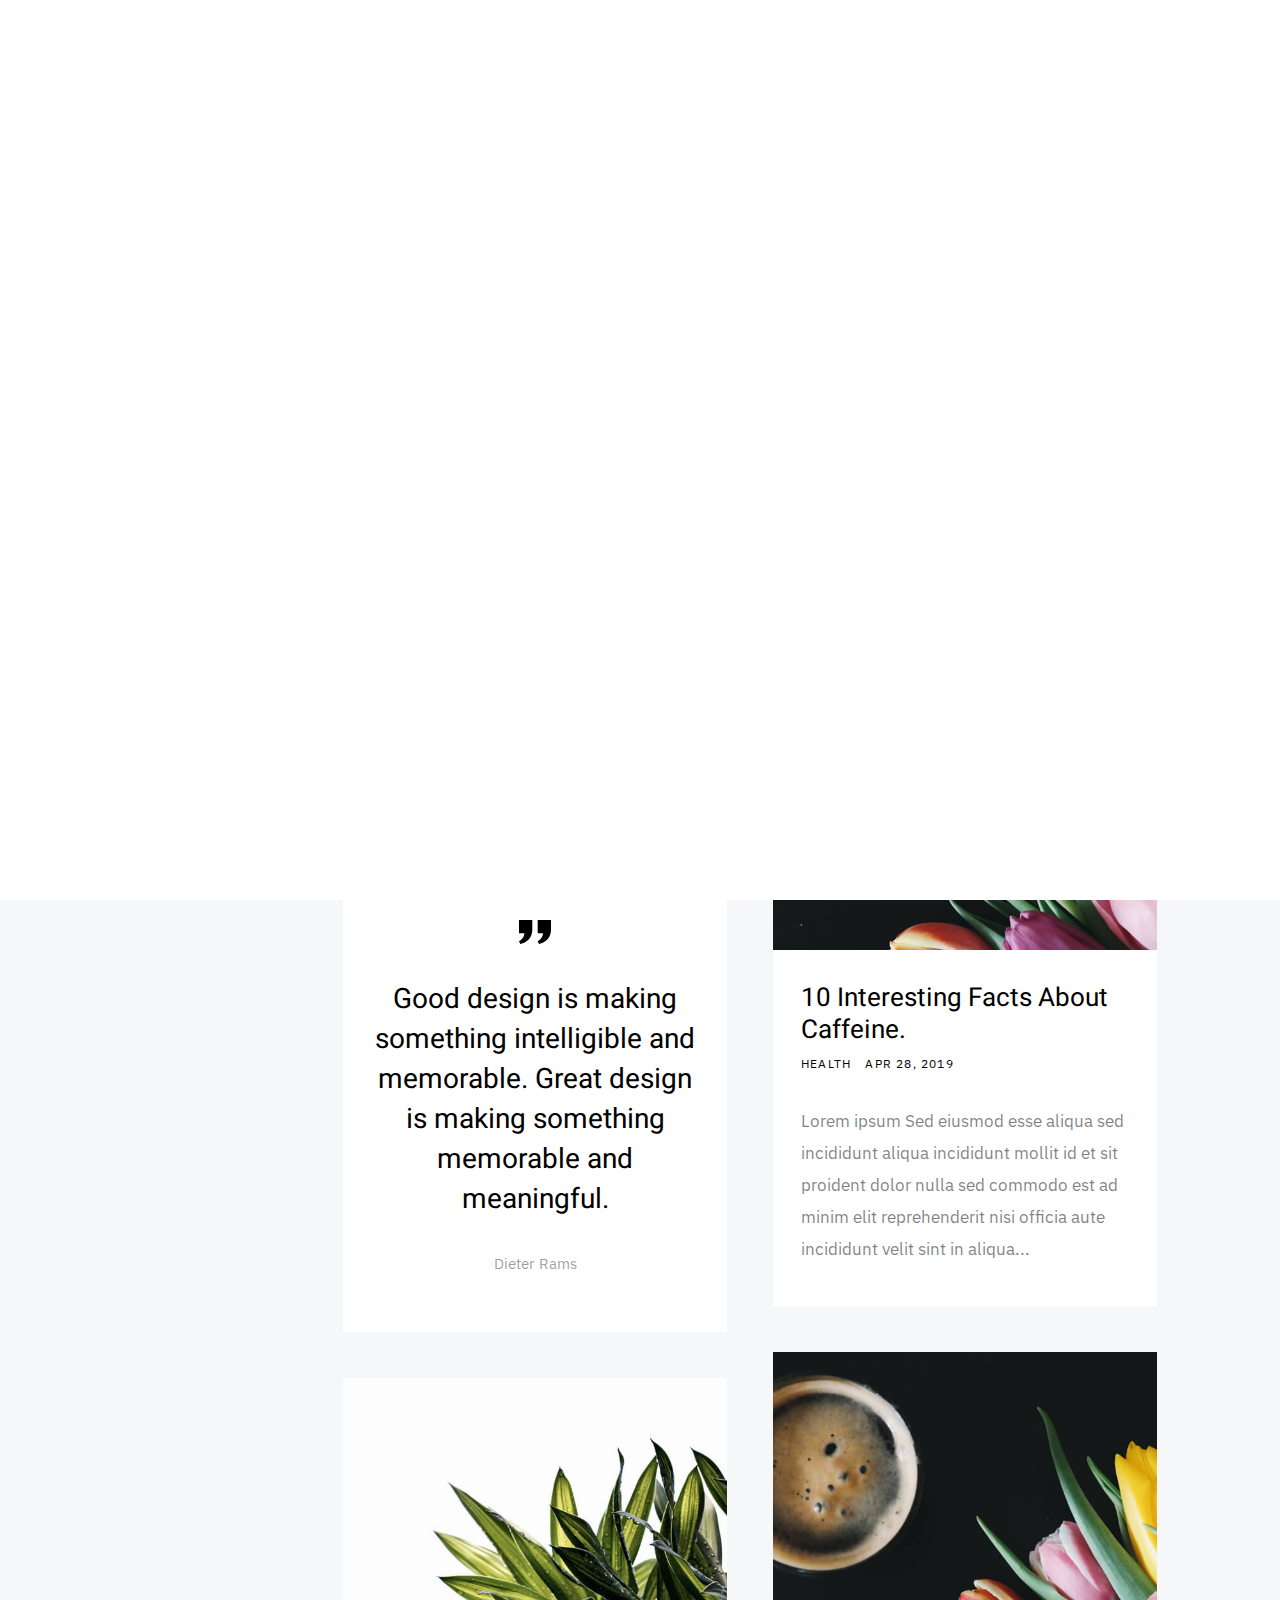
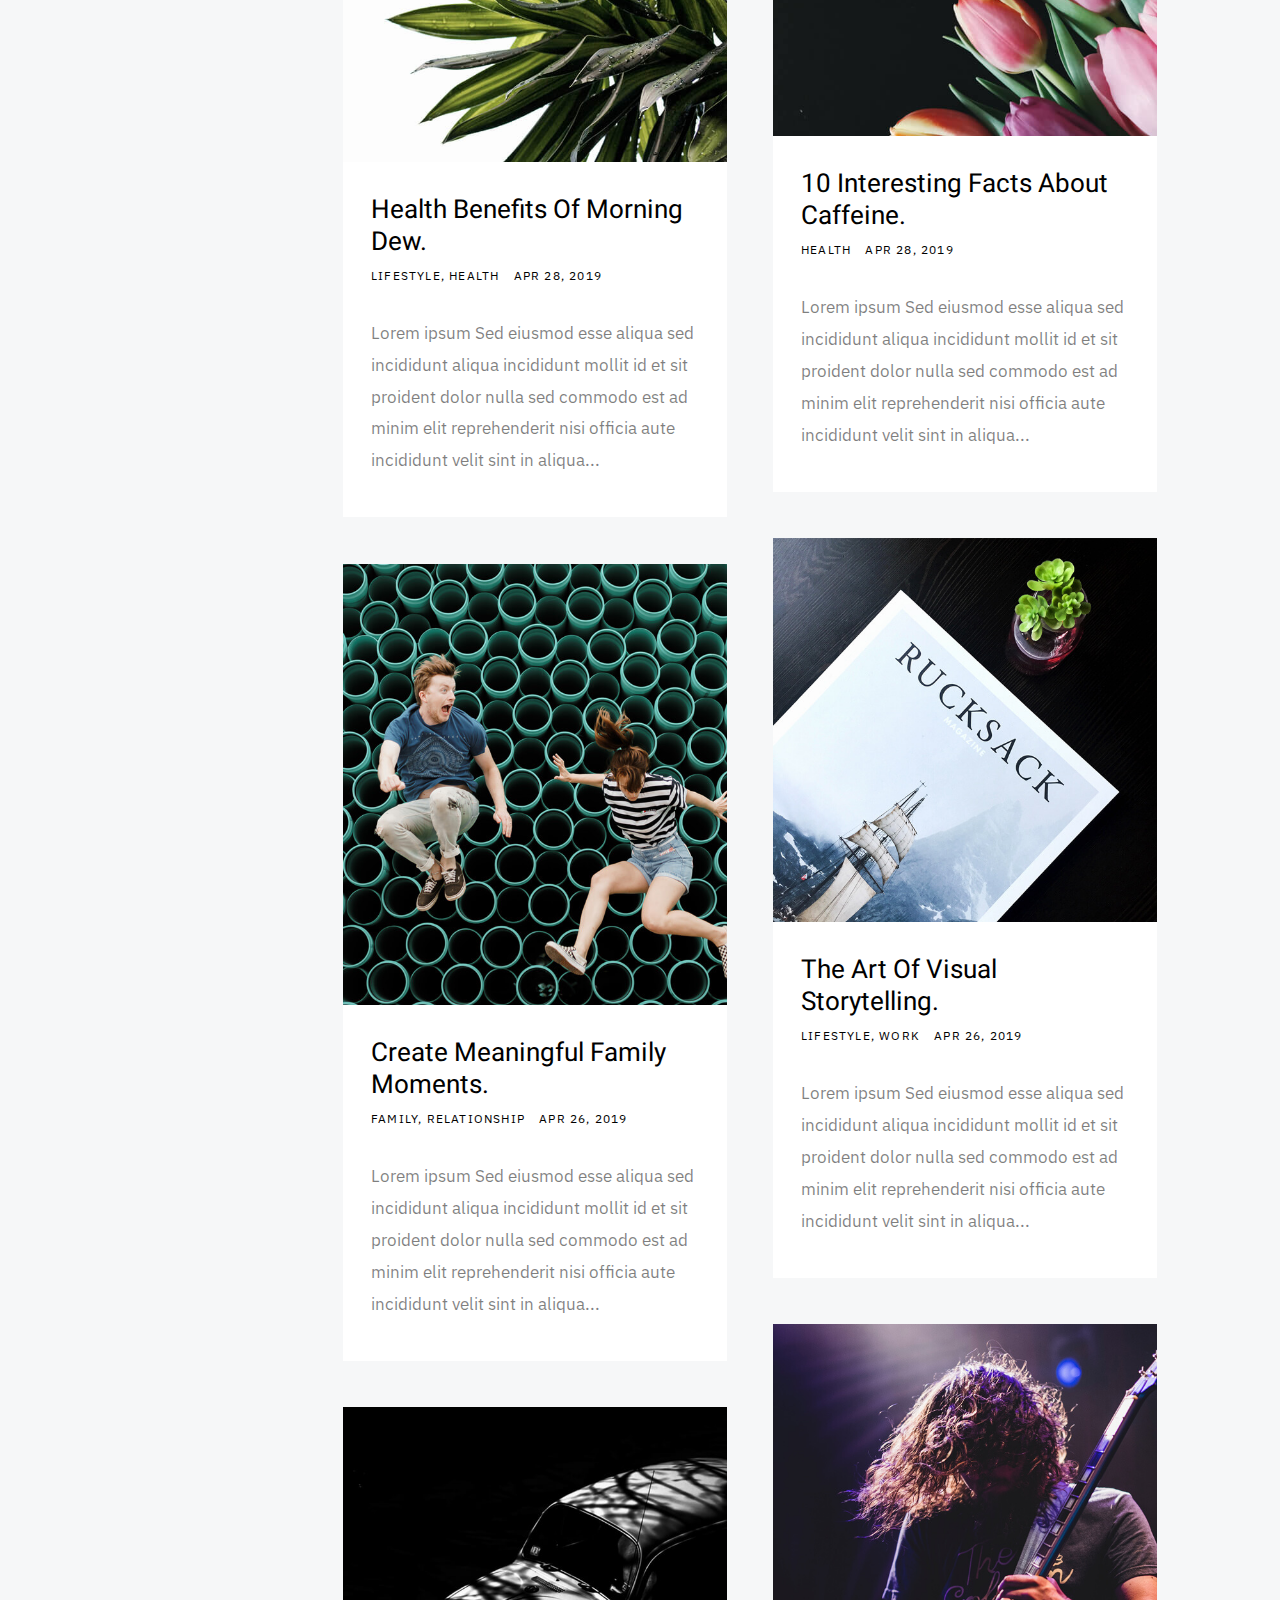
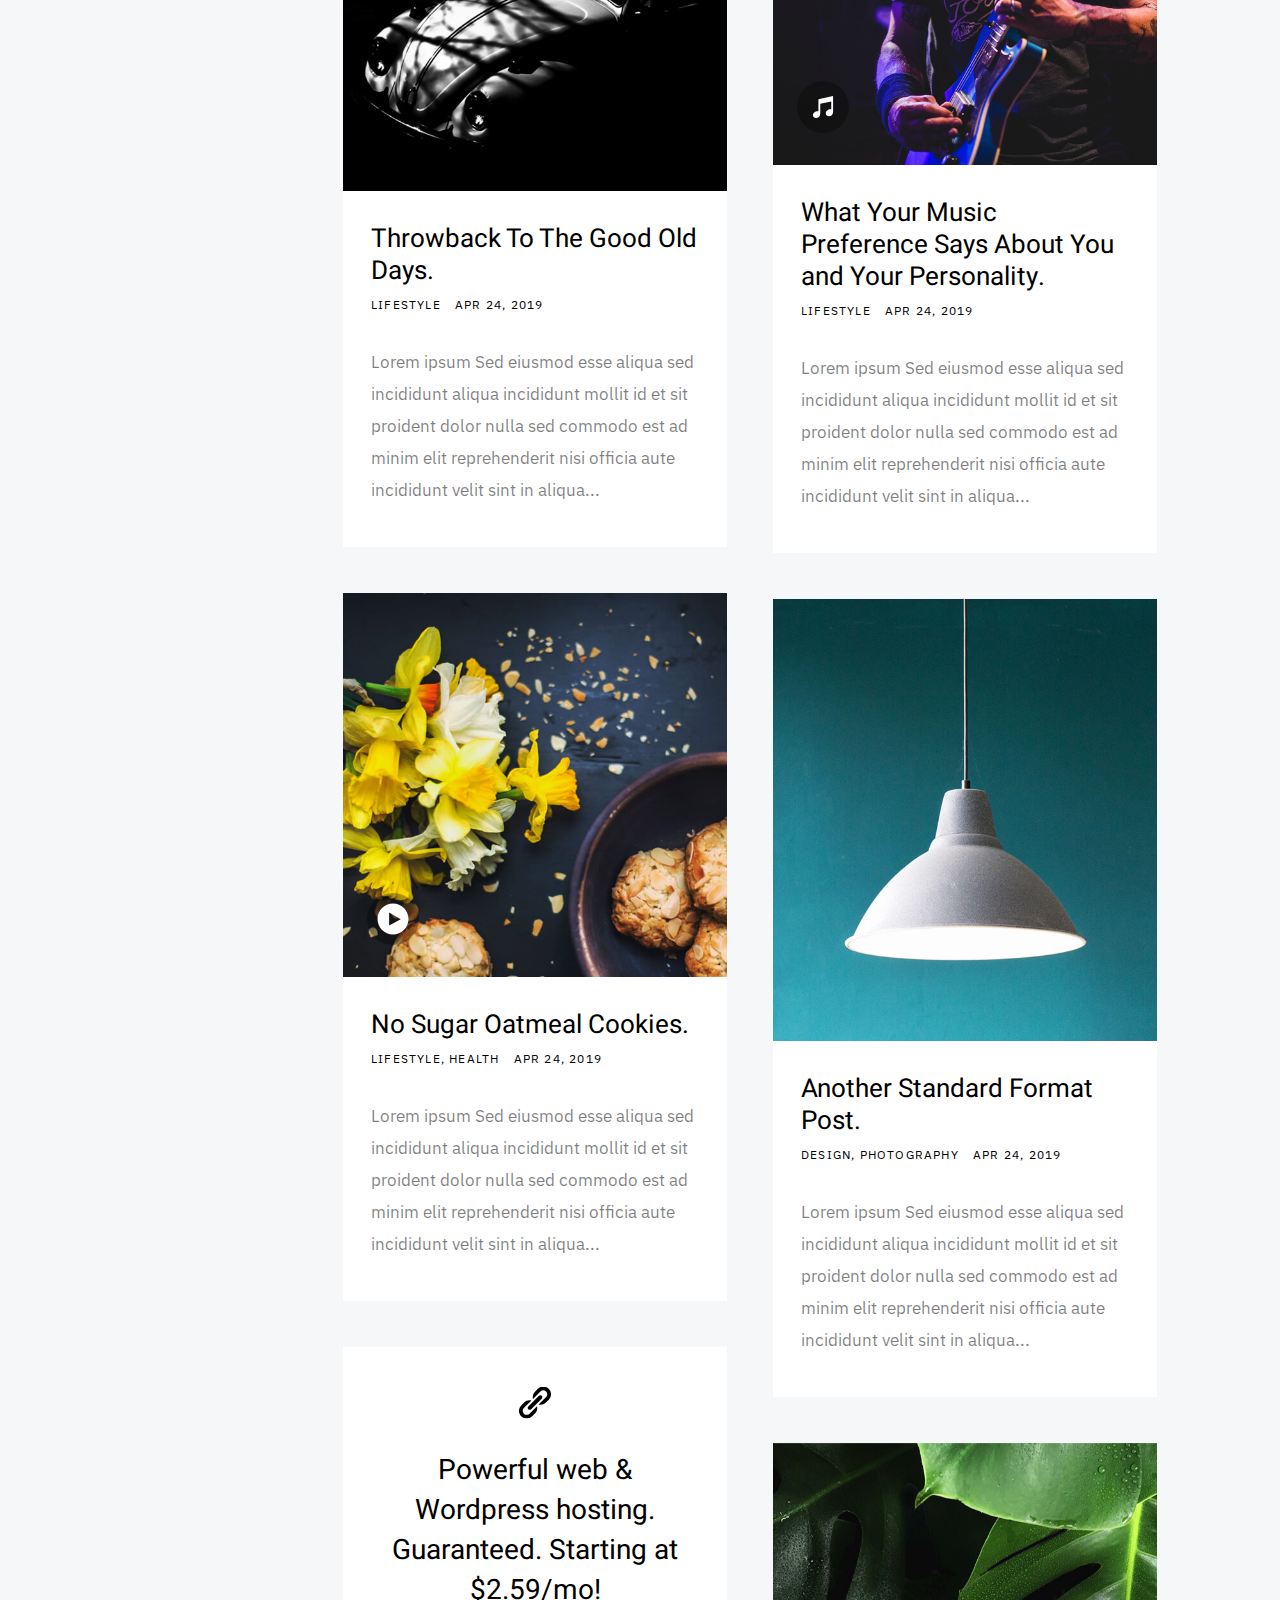
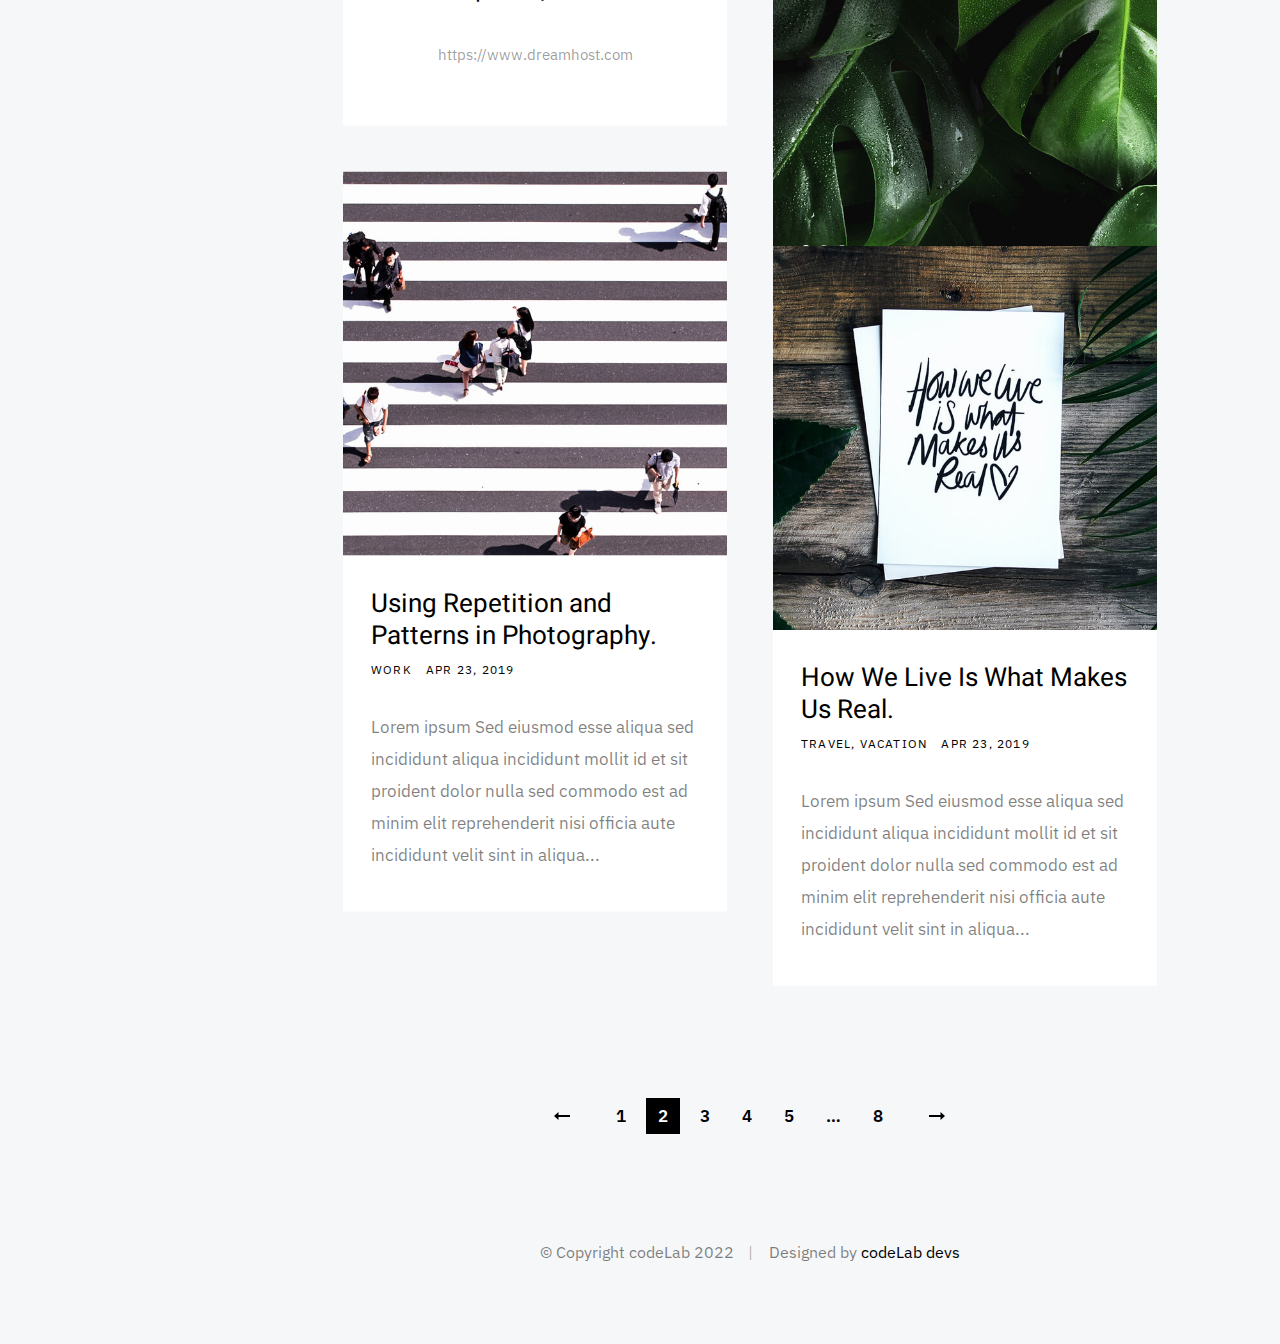
<file: public/blog/category.html>
<!DOCTYPE html>
<html class="no-js" lang="en">
<head>

    <!--- basic page needs
    ================================================== -->
    <meta charset="utf-8">
    <title>Categories - codelab Dev Blog</title>
    <meta name="description" content="">
    <meta name="author" content="">

    <!-- mobile specific metas
    ================================================== -->
    <meta name="viewport" content="width=device-width, initial-scale=1">

    <!-- CSS
    ================================================== -->
    <link rel="stylesheet" href="css/base.css">
    <link rel="stylesheet" href="css/vendor.css">
    <link rel="stylesheet" href="css/main.css">

    <!-- script
    ================================================== -->
    <script src="js/modernizr.js"></script>

    <!-- favicons
    ================================================== -->
    <link rel="apple-touch-icon" sizes="180x180" href="apple-touch-icon.png">
    <link rel="icon" type="image/png" sizes="32x32" href="favicon-32x32.png">
    <link rel="icon" type="image/png" sizes="16x16" href="favicon-16x16.png">
    <link rel="manifest" href="site.webmanifest">

</head>

<body>
        <!-- preloader
        ================================================== -->
        <div id="preloader">
            <div id="loader" class="dots-fade">
                <div></div>
                <div></div>
                <div></div>
            </div>
        </div>
    
        <div id="top" class="s-wrap site-wrapper">
    
            <!-- site header
            ================================================== -->
            <header class="s-header">
    
                <div class="header__top">
                    <div class="header__logo">
                        <a class="site-logo" href="index.html">
                            <img src="images/icons/logo-no-bk.png" alt="Homepage">                        </a>
                    </div>
                </div> <!-- end header__top -->
    
                <nav class="header__nav-wrap">
    
                    <ul class="header__nav">
                        <li class="current"><a href="index.html" title="">Home</a></li>
                        <li class="has-children">
                            <a href="#0" title="">Categories</a>
                            <ul class="sub-menu">
                            <li><a href="category.html">App</a></li>
                            <li><a href="category.html">Website</a></li>
                            <li><a href="category.html">General</a></li>
                            <li><a href="category.html">Courses</a></li>
                            <li><a href="category.html">TimeLine</a></li>
                            </ul>
                        </li>
                        <li><a href="page-about.html" title="">About</a></li>
                        <li><a href="page-contact.html" title="">Contact</a></li>
                    </ul> <!-- end header__nav -->
    
                    <ul class="header__social">
                        <li class="ss-facebook">
                            <a href="https://facebook.com/" target="_blank">
                                <span class="screen-reader-text">Facebook</span>
                            </a>
                        </li>
                        <li class="ss-twitter">
                            <a href="https://twitter.com/" target="_blank">
                                <span class="screen-reader-text">Twitter</span>
                            </a>
                        </li>
                        <li class="ss-dribbble">
                            <a href="https://dribble.com/" target="_blank">
                                <span class="screen-reader-text">Dribbble</span>
                            </a>
                        </li>
                        <li class="ss-pinterest">
                            <a href="https://behance.com/" target="_blank">
                                <span class="screen-reader-text">Behance</span>
                            </a>
                        </li>
                    </ul>
    
                </nav> <!-- end header__nav-wrap -->

            <!-- menu toggle -->
            <a href="#0" class="header__menu-toggle">
                <span>Menu</span>
            </a>

        </header> <!-- end s-header -->


        <!-- search
        ================================================== -->
        <div class="s-search">

            <div class="search-block">
    
                <form role="search" method="get" class="search-form" action="#">
                    <label>
                        <span class="hide-content">Search for:</span>
                        <input type="search" class="search-field" placeholder="Type Keywords" value="" name="s" title="Search for:" autocomplete="off">
                    </label>
                    <input type="submit" class="search-submit" value="Search">
                </form>
    
                <a href="#0" title="Close Search" class="search-close">Close</a>
    
            </div>  <!-- end search-block -->

            <!-- search modal trigger -->
            <a href="#0" class="search-trigger">
                <svg xmlns="http://www.w3.org/2000/svg" width="24" height="24" viewBox="0 0 24 24" style="fill:rgba(0, 0, 0, 1);transform:;-ms-filter:"><path d="M10,18c1.846,0,3.543-0.635,4.897-1.688l4.396,4.396l1.414-1.414l-4.396-4.396C17.365,13.543,18,11.846,18,10 c0-4.411-3.589-8-8-8s-8,3.589-8,8S5.589,18,10,18z M10,4c3.309,0,6,2.691,6,6s-2.691,6-6,6s-6-2.691-6-6S6.691,4,10,4z"></path></svg>
                <span>Search</span>
            </a>
            <span class="search-line"></span>

        </div> <!-- end s-search -->


        <!-- site content
        ================================================== -->
        <div class="s-content">
            
            <div class="masonry-wrap">

                <div class="masonry">
    
                    <div class="grid-sizer"></div>
    
                    <article class="masonry__brick entry format-standard animate-this">
                            
                        <div class="entry__thumb">
                            <a href="single-standard.html" class="entry__thumb-link">
                                <img src="images/thumbs/masonry/woodcraft-600.jpg" 
                                        srcset="images/thumbs/masonry/woodcraft-600.jpg 1x, images/thumbs/masonry/woodcraft-1200.jpg 2x" alt="">
                            </a>
                        </div>
        
                        <div class="entry__text">
                            <div class="entry__header">
    
                                <h2 class="entry__title"><a href="single-standard.html">Latest APP news</a></h2>
                                <div class="entry__meta">
                                    <span class="entry__meta-cat">
                                        <a href="category.html">Coding</a> 
                                        <a href="category.html">News</a>
                                    </span>
                                    <span class="entry__meta-date">
                                        <a href="single-standard.html">Dec 17, 2021</a>
                                    </span>
                                </div>
                                
                            </div>
                            <div class="entry__excerpt">
                                <p>
                                Lorem ipsum Sed eiusmod esse aliqua sed incididunt aliqua incididunt mollit id et sit proident dolor nulla sed commodo est ad minim elit reprehenderit nisi officia aute incididunt velit sint in aliqua...
                                </p>
                            </div>
                        </div>
        
                    </article> <!-- end article -->
    
                    <article class="masonry__brick entry format-quote animate-this">
                            
                        <div class="entry__thumb">
                            <blockquote>
                                <p>Good design is making something intelligible and memorable. Great design is making something memorable and meaningful.</p>
    
                                <cite>Dieter Rams</cite>
                            </blockquote>
                        </div>   
        
                    </article> <!-- end article -->
    
                    <article class="masonry__brick entry format-standard animate-this">
                            
                        <div class="entry__thumb">
                            <a href="single-standard.html" class="entry__thumb-link">
                                <img src="images/thumbs/masonry/tulips-600.jpg" 
                                        srcset="images/thumbs/masonry/tulips-600.jpg 1x, images/thumbs/masonry/tulips-1200.jpg 2x" alt="">
                            </a>
                        </div>
        
                        <div class="entry__text">
                            <div class="entry__header">
                                <h2 class="entry__title"><a href="single-standard.html">10 Interesting Facts About Caffeine.</a></h2>
                                <div class="entry__meta">
                                    <span class="entry__meta-cat">
                                        <a href="category.html">Health</a>
                                    </span>
                                    <span class="entry__meta-date">
                                        <a href="single-standard.html">Apr 28, 2019</a>
                                    </span>
                                </div>
                            </div>
                            <div class="entry__excerpt">
                                <p>
                                Lorem ipsum Sed eiusmod esse aliqua sed incididunt aliqua incididunt mollit id et sit proident dolor nulla sed commodo est ad minim elit reprehenderit nisi officia aute incididunt velit sint in aliqua...
                                </p>
                            </div>
                        </div>
        
                    </article> <!-- end article -->
    
                    <article class="masonry__brick entry format-quote animate-this">
                            
                        <div class="entry__thumb">
                            <blockquote>
                                <p>Good design is making something intelligible and memorable. Great design is making something memorable and meaningful.</p>
    
                                <cite>Dieter Rams</cite>
                            </blockquote>
                        </div>   
        
                    </article> <!-- end article -->
    
                    <article class="masonry__brick entry format-standard animate-this">
                            
                        <div class="entry__thumb">
                            <a href="single-standard.html" class="entry__thumb-link">
                                <img src="images/thumbs/masonry/tulips-600.jpg" 
                                        srcset="images/thumbs/masonry/tulips-600.jpg 1x, images/thumbs/masonry/tulips-1200.jpg 2x" alt="">
                            </a>
                        </div>
        
                        <div class="entry__text">
                            <div class="entry__header">
                                <h2 class="entry__title"><a href="single-standard.html">10 Interesting Facts About Caffeine.</a></h2>
                                <div class="entry__meta">
                                    <span class="entry__meta-cat">
                                        <a href="category.html">Health</a>
                                    </span>
                                    <span class="entry__meta-date">
                                        <a href="single-standard.html">Apr 28, 2019</a>
                                    </span>
                                </div>
                            </div>
                            <div class="entry__excerpt">
                                <p>
                                Lorem ipsum Sed eiusmod esse aliqua sed incididunt aliqua incididunt mollit id et sit proident dolor nulla sed commodo est ad minim elit reprehenderit nisi officia aute incididunt velit sint in aliqua...
                                </p>
                            </div>
                        </div>
        
                    </article> <!-- end article -->
                    
    
                    <article class="masonry__brick entry format-standard animate-this">
    
                        <div class="entry__thumb">
                            <a href="single-standard.html" class="entry__thumb-link">
                                <img src="images/thumbs/masonry/dew-600.jpg" 
                                        srcset="images/thumbs/masonry/dew-600.jpg 1x, images/thumbs/masonry/dew-1200.jpg 2x" alt="">
                            </a>
                        </div>
        
                        <div class="entry__text">
                            <div class="entry__header">
                                <h2 class="entry__title"><a href="single-standard.html">Health Benefits Of Morning Dew.</a></h2>
                                <div class="entry__meta">
                                    <span class="entry__meta-cat">
                                        <a href="category.html">Lifestyle</a>
                                        <a href="category.html">Health</a>
                                    </span>
                                    <span class="entry__meta-date">
                                        <a href="single-standard.html">Apr 28, 2019</a>
                                    </span>
                                </div>
                            </div>
                            <div class="entry__excerpt">
                                <p>
                                Lorem ipsum Sed eiusmod esse aliqua sed incididunt aliqua incididunt mollit id et sit proident dolor nulla sed commodo est ad minim elit reprehenderit nisi officia aute incididunt velit sint in aliqua...
                                </p>
                            </div>
                        </div>
        
                    </article> <!-- end article -->
    
                    <article class="masonry__brick entry format-standard animate-this">
    
                            <div class="entry__thumb">
                                <a href="single-standard.html" class="entry__thumb-link">
                                    <img src="images/thumbs/masonry/rucksack-600.jpg" 
                                            srcset="images/thumbs/masonry/rucksack-600.jpg 1x, images/thumbs/masonry/rucksack-1200.jpg 2x" alt="">
                                </a>
                            </div>
            
                            <div class="entry__text">
                                <div class="entry__header">
                                    
                                    <h2 class="entry__title"><a href="single-standard.html">The Art Of Visual Storytelling.</a></h2>
                                    
                                    <div class="entry__meta">
                                        <span class="entry__meta-cat">
                                            <a href="category.html">Lifestyle</a>
                                            <a href="category.html">Work</a>
                                        </span>
                                        <span class="entry__meta-date">
                                            <a href="single-standard.html">Apr 26, 2019</a>
                                        </span>
                                    </div>
                                </div>
                                <div class="entry__excerpt">
                                    <p>
                                    Lorem ipsum Sed eiusmod esse aliqua sed incididunt aliqua incididunt mollit id et sit proident dolor nulla sed commodo est ad minim elit reprehenderit nisi officia aute incididunt velit sint in aliqua...
                                    </p>
                                </div>
                            </div>
            
                        </article> <!-- end article -->
    
                    <article class="masonry__brick entry format-standard animate-this">
    
                        <div class="entry__thumb">
                            <a href="single-standard.html" class="entry__thumb-link">
                                <img src="images/thumbs/masonry/jump-600.jpg" 
                                        srcset="images/thumbs/masonry/jump-600.jpg 1x, images/thumbs/masonry/jump-1200.jpg 2x" alt="">
                            </a>
                        </div>
    
                        <div class="entry__text">
                            <div class="entry__header">
                                
                                <h2 class="entry__title"><a href="single-standard.html">Create Meaningful Family Moments.</a></h2>
                                <div class="entry__meta">
                                    <span class="entry__meta-cat">
                                        <a href="category.html">Family</a>
                                        <a href="category.html">Relationship</a>
                                    </span>
                                    <span class="entry__meta-date">
                                        <a href="single-standard.html">Apr 26, 2019</a>
                                    </span>
                                </div>
                            </div>
                            <div class="entry__excerpt">
                                <p>
                                Lorem ipsum Sed eiusmod esse aliqua sed incididunt aliqua incididunt mollit id et sit proident dolor nulla sed commodo est ad minim elit reprehenderit nisi officia aute incididunt velit sint in aliqua...
                                </p>
                            </div>
                        </div>
    
                    </article> <!-- end article -->
    
                    <article class="masonry__brick entry format-audio animate-this">
    
                        <div class="entry__thumb">
                            <a href="single-audio.html" class="entry__thumb-link">
                                <img src="images/thumbs/masonry/guitarist-600.jpg" 
                                        srcset="images/thumbs/masonry/guitarist-600.jpg 1x, images/thumbs/masonry/guitarist-1200.jpg 2x" alt="">
                            </a>
                        </div>
    
                        <div class="entry__text">
                            <div class="entry__header">
                                <h2 class="entry__title"><a href="single-audio.html">What Your Music Preference Says About You and Your Personality.</a></h2>
                                <div class="entry__meta">
                                    <span class="entry__meta-cat">
                                        <a href="category.html">Lifestyle</a>
                                    </span>
                                    <span class="entry__meta-date">
                                        <a href="single-standard.html">Apr 24, 2019</a>
                                    </span>
                                </div>
                            </div>
                            <div class="entry__excerpt">
                                <p>
                                    Lorem ipsum Sed eiusmod esse aliqua sed incididunt aliqua incididunt mollit id et sit proident dolor nulla sed commodo est ad minim elit reprehenderit nisi officia aute incididunt velit sint in aliqua...
                                </p>
                            </div>
                        </div>
    
                    </article> <!-- end article -->
    
                    <article class="masonry__brick entry format-standard animate-this">
    
                        <div class="entry__thumb">
                            <a href="single-standard.html" class="entry__thumb-link">
                                <img src="images/thumbs/masonry/beetle-600.jpg" 
                                        srcset="images/thumbs/masonry/beetle-600.jpg 1x, images/thumbs/masonry/beetle-1200.jpg 2x" alt="">
                            </a>
                        </div>
    
                        <div class="entry__text">
                            <div class="entry__header">
                                <h2 class="entry__title"><a href="single-standard.html">Throwback To The Good Old Days.</a></h2>
                                <div class="entry__meta">
                                    <span class="entry__meta-cat">
                                        <a href="category.html">Lifestyle</a>
                                    </span>
                                    <span class="entry__meta-date">
                                        <a href="single-standard.html">Apr 24, 2019</a>
                                    </span>
                                </div>
                            </div>
                            <div class="entry__excerpt">
                                <p>
                                Lorem ipsum Sed eiusmod esse aliqua sed incididunt aliqua incididunt mollit id et sit proident dolor nulla sed commodo est ad minim elit reprehenderit nisi officia aute incididunt velit sint in aliqua...
                                </p>
                            </div>
                        </div>
    
                    </article> <!-- end article -->
    
                    <article class="masonry__brick entry format-video animate-this">
                            
                        <div class="entry__thumb video-image">
                            <a href="https://player.vimeo.com/video/117310401?color=339989&title=0&byline=0&portrait=0" data-lity class="entry__thumb-link">
                                <img src="images/thumbs/masonry/cookies-600.jpg" 
                                        srcset="images/thumbs/masonry/cookies-600.jpg 1x, images/thumbs/masonry/cookies-1200.jpg 2x" alt="">
                            </a>
                        </div>
        
                        <div class="entry__text">
                            <div class="entry__header">
                                <h2 class="entry__title"><a href="single-video.html">No Sugar Oatmeal Cookies.</a></h2>
                                <div class="entry__meta">
                                    <span class="entry__meta-cat">
                                        <a href="category.html">Lifestyle</a>
                                        <a href="category.html">Health</a>
                                    </span>
                                    <span class="entry__meta-date">
                                        <a href="single-standard.html">Apr 24, 2019</a>
                                    </span>
                                </div>
                            </div>
                            <div class="entry__excerpt">
                                <p>
                                Lorem ipsum Sed eiusmod esse aliqua sed incididunt aliqua incididunt mollit id et sit proident dolor nulla sed commodo est ad minim elit reprehenderit nisi officia aute incididunt velit sint in aliqua...
                                </p>
                            </div>
                        </div>
        
                    </article> <!-- end article -->
    
                    <article class="masonry__brick entry format-standard animate-this">
    
                        <div class="entry__thumb">
                            <a href="single-standard.html" class="entry__thumb-link">
                                <img src="images/thumbs/masonry/lamp-600.jpg" 
                                        srcset="images/thumbs/masonry/lamp-600.jpg 1x, images/thumbs/masonry/lamp-1200.jpg 2x" alt="">
                            </a>
                        </div>
    
                        <div class="entry__text">
                            <div class="entry__header">
                                <h2 class="entry__title"><a href="single-standard.html">Another Standard Format Post.</a></h2>
                                <div class="entry__meta">
                                    <span class="entry__meta-cat">
                                        <a href="category.html">Design</a>
                                        <a href="category.html">Photography</a>
                                    </span>
                                    <span class="entry__meta-date">
                                        <a href="single-standard.html">Apr 24, 2019</a>
                                    </span>
                                </div>
                            </div>
                            <div class="entry__excerpt">
                                <p>
                                Lorem ipsum Sed eiusmod esse aliqua sed incididunt aliqua incididunt mollit id et sit proident dolor nulla sed commodo est ad minim elit reprehenderit nisi officia aute incididunt velit sint in aliqua...
                                </p>
                            </div>
                        </div>
    
                    </article> <!-- end article -->
    
                    <article class="masonry__brick entry format-link animate-this">
                        
                        <div class="entry__thumb">
                            <div class="link-wrap">
                                <h2>Powerful web & Wordpress hosting. Guaranteed. Starting at $2.59/mo!</h2>
                                <cite>
                                    <a target="_blank" href="https://www.dreamhost.com/r.cgi?287326">https://www.dreamhost.com</a>
                                </cite>
                            </div>
                        </div>
                        
                    </article> <!-- end article -->
    
                    <article class="masonry__brick entry format-gallery animate-this">
                            
                        <div class="entry__thumb slider">
                            <div class="slider__slides">
                                <div class="slider__slide">
                                    <img src="images/thumbs/masonry/gallery/slide-1-600.jpg" 
                                            srcset="images/thumbs/masonry/gallery/slide-1-600.jpg 1x, images/thumbs/masonry/gallery/slide-1-1200.jpg 2x" alt=""> 
                                </div>
                                <div class="slider__slide">
                                    <img src="images/thumbs/masonry/gallery/slide-2-600.jpg" 
                                            srcset="images/thumbs/masonry/gallery/slide-2-600.jpg 1x, images/thumbs/masonry/gallery/slide-2-1200.jpg 2x" alt=""> 
                                </div>
                                <div class="slider__slide">
                                    <img src="images/thumbs/masonry/gallery/slide-3-600.jpg" 
                                            srcset="images/thumbs/masonry/gallery/slide-3-600.jpg 1x, images/thumbs/masonry/gallery/slide-3-1200.jpg 2x" alt="">  
                                </div>
                            </div>
                        </div>
        
                        <div class="entry__text">
                            <div class="entry__header">
                                <h2 class="entry__title"><a href="single-gallery.html">The Best Tropical Leaves Images.</a></h2>
                                <div class="entry__meta">
                                    <span class="entry__meta-cat">
                                        <a href="category.html">Vacation</a>
                                    </span>
                                    <span class="entry__meta-date">
                                        <a href="single-standard.html">Apr 23, 2019</a>
                                    </span>
                                </div>
                            </div>
                            <div class="entry__excerpt">
                                <p>
                                    Lorem ipsum Sed eiusmod esse aliqua sed incididunt aliqua incididunt mollit id et sit proident dolor nulla sed commodo est ad minim elit reprehenderit nisi officia aute incididunt velit sint in aliqua...
                                </p>
                            </div>
                        </div>
        
                    </article> <!-- end article -->
    
                    <article class="masonry__brick entry format-standard animate-this">
    
                        <div class="entry__thumb">
                            <a href="single-standard.html" class="entry__thumb-link">
                                <img src="images/thumbs/masonry/walk-600.jpg" 
                                        srcset="images/thumbs/masonry/walk-600.jpg 1x, images/thumbs/masonry/walk-1200.jpg 2x" alt="">
                            </a>
                        </div>
    
                        <div class="entry__text">
                            <div class="entry__header">
                                <h2 class="entry__title"><a href="single-standard.html">Using Repetition and Patterns in Photography.</a></h2>
                                <div class="entry__meta">
                                    <span class="entry__meta-cat">
                                        <a href="category.html">Work</a>
                                    </span>
                                    <span class="entry__meta-date">
                                        <a href="single-standard.html">Apr 23, 2019</a>
                                    </span>
                                </div>
                            </div>
                            <div class="entry__excerpt">
                                <p>
                                    Lorem ipsum Sed eiusmod esse aliqua sed incididunt aliqua incididunt mollit id et sit proident dolor nulla sed commodo est ad minim elit reprehenderit nisi officia aute incididunt velit sint in aliqua...
                                </p>
                            </div>
                        </div>
    
                    </article> <!-- end article -->
    
                    <article class="masonry__brick entry format-standard animate-this">
    
                        <div class="entry__thumb">
                            <a href="single-standard.html" class="entry__thumb-link">
                                <img src="images/thumbs/masonry/real-600.jpg" 
                                        srcset="images/thumbs/masonry/real-600.jpg 1x, images/thumbs/masonry/real-1200.jpg 2x" alt="">
                            </a>
                        </div>
    
                        <div class="entry__text">
                            <div class="entry__header">
                                <h2 class="entry__title"><a href="single-standard.html">How We Live Is What Makes Us Real.</a></h2>
                                <div class="entry__meta">
                                    <span class="entry__meta-cat">
                                        <a href="category.html">Travel</a>
                                        <a href="category.html">Vacation</a>
                                    </span>
                                    <span class="entry__meta-date">
                                        <a href="single-standard.html">Apr 23, 2019</a>
                                    </span>
                                </div>
                            </div>
                            <div class="entry__excerpt">
                                <p>
                                    Lorem ipsum Sed eiusmod esse aliqua sed incididunt aliqua incididunt mollit id et sit proident dolor nulla sed commodo est ad minim elit reprehenderit nisi officia aute incididunt velit sint in aliqua...
                                </p>
                            </div>
                        </div>
    
                    </article> <!-- end article -->
    
                </div> <!-- end masonry -->

            </div> <!-- end masonry-wrap -->

            <div class="row">
                <div class="column large-full">
                    <nav class="pgn">
                        <ul>
                            <li><a class="pgn__prev" href="#0">Prev</a></li>
                            <li><a class="pgn__num" href="#0">1</a></li>
                            <li><span class="pgn__num current">2</span></li>
                            <li><a class="pgn__num" href="#0">3</a></li>
                            <li><a class="pgn__num" href="#0">4</a></li>
                            <li><a class="pgn__num" href="#0">5</a></li>
                            <li><span class="pgn__num dots">…</span></li>
                            <li><a class="pgn__num" href="#0">8</a></li>
                            <li><a class="pgn__next" href="#0">Next</a></li>
                        </ul>
                    </nav>
                </div>
            </div>

        </div> <!-- end s-content -->


        <!-- footer
        ================================================== -->
        <footer class="s-footer footer">
            <div class="row">
                <div class="column large-full footer__content">
                    <div class="footer__copyright">
                        <span>© Copyright codeLab 2022</span> 
                        <span>Designed by <a href="https://www.codelabapp.uk">codeLab devs</a></span>
                    </div>
                </div>
            </div>

            <div class="go-top">
                <a class="smoothscroll" title="Back to Top" href="#top"></a>
            </div>
        </footer>

    </div> <!-- end s-wrap -->


    <!-- Java Script
    ================================================== -->
    <script src="js/jquery-3.2.1.min.js"></script>
    <script src="js/plugins.js"></script>
    <script src="js/main.js"></script>

</body>
</hmtl>
</file>
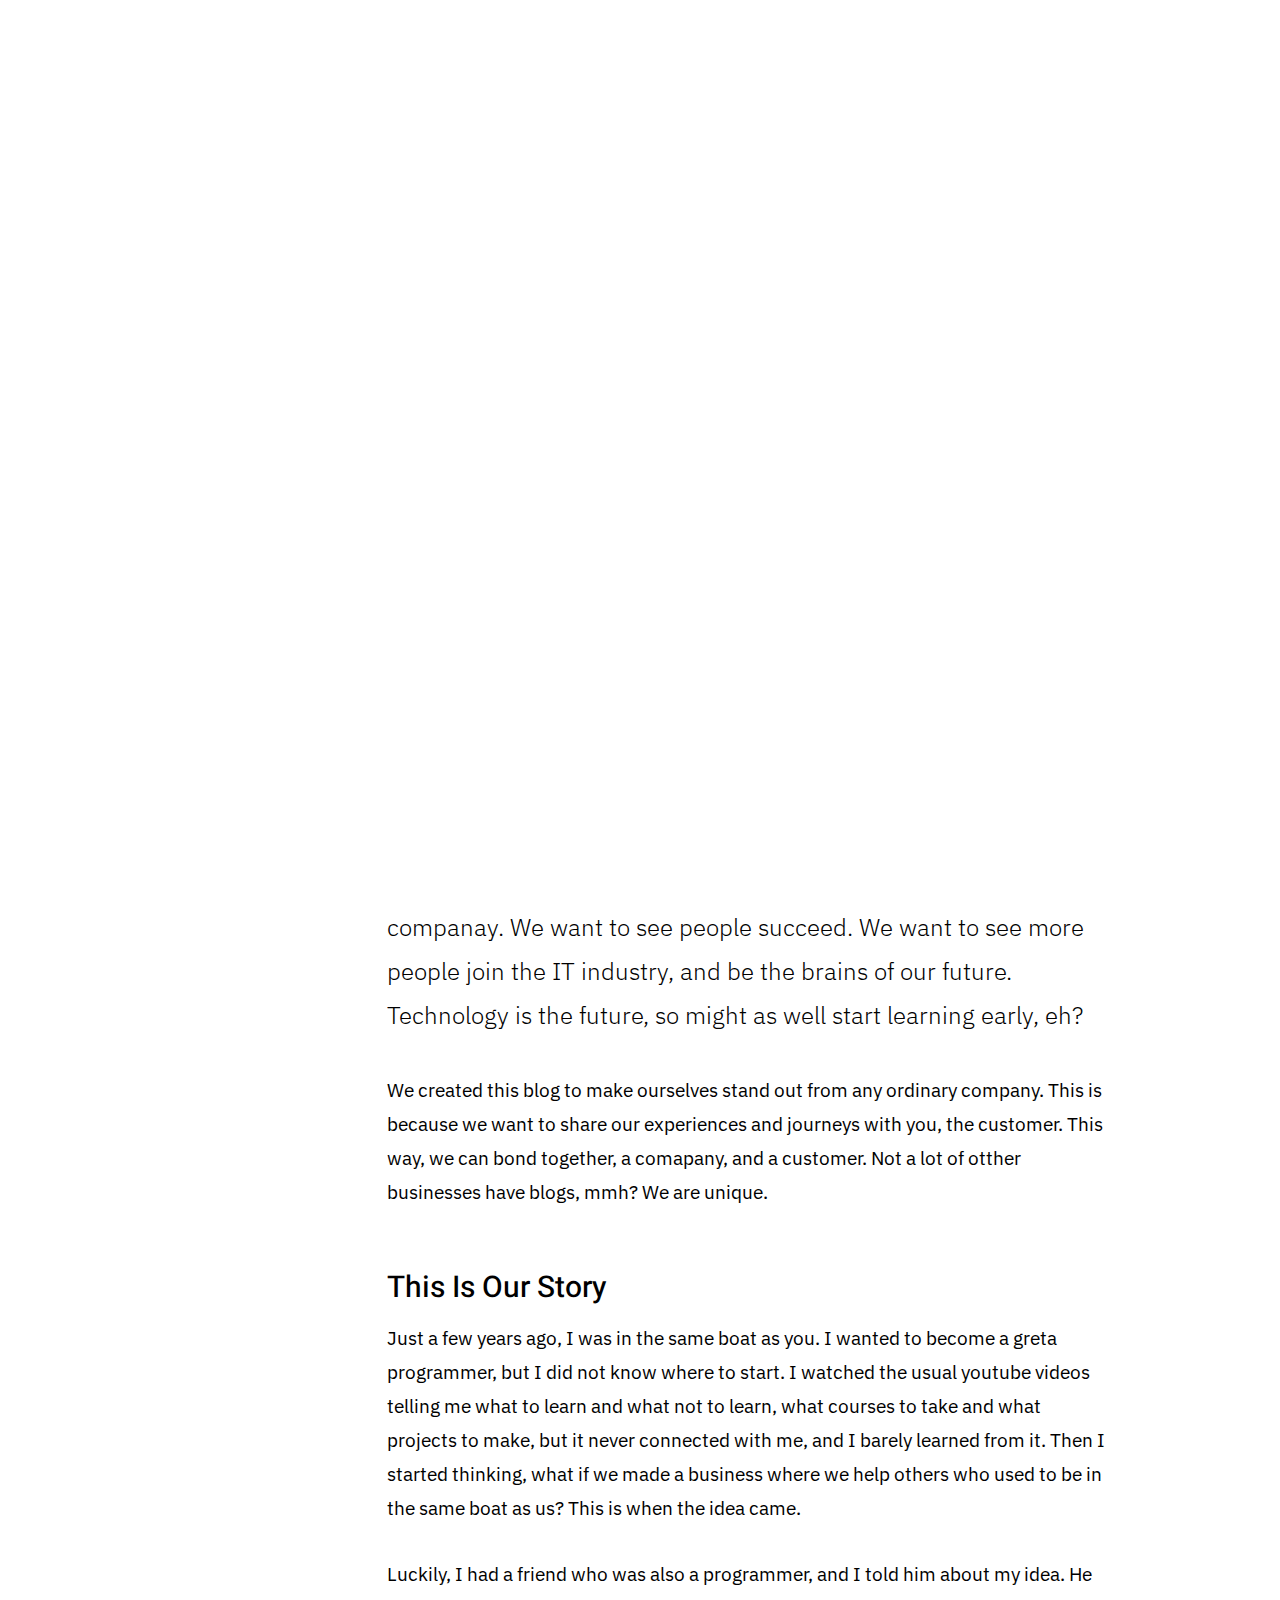
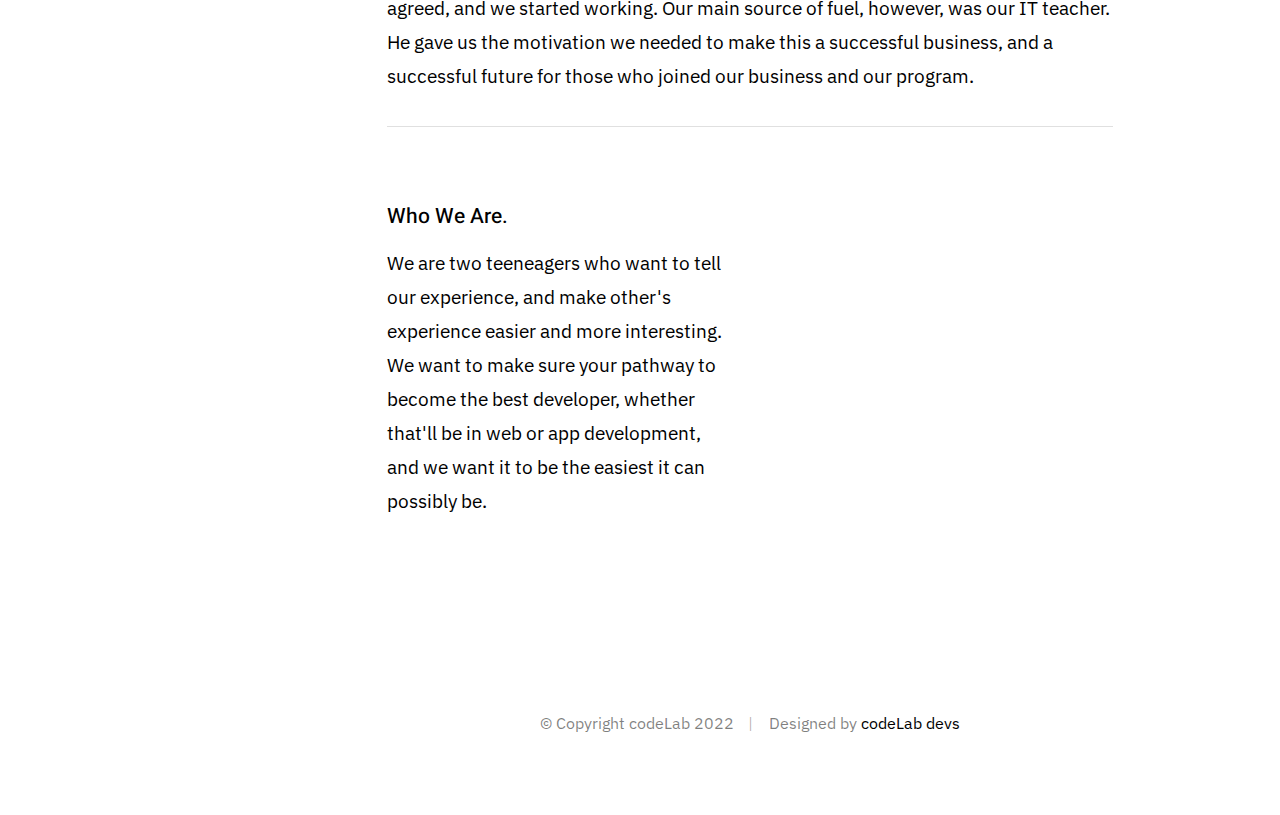
<file: public/blog/page-about.html>
<!DOCTYPE html>
<html class="no-js" lang="en">
<head>

    <!--- basic page needs
    ================================================== -->
    <meta charset="utf-8">
    <title>About - codeLab Dev Blog</title>
    <meta name="description" content="">
    <meta name="author" content="">

    <!-- mobile specific metas
    ================================================== -->
    <meta name="viewport" content="width=device-width, initial-scale=1">

    <!-- CSS
    ================================================== -->
    <link rel="stylesheet" href="css/base.css">
    <link rel="stylesheet" href="css/vendor.css">
    <link rel="stylesheet" href="css/main.css">

    <!-- script
    ================================================== -->
    <script src="js/modernizr.js"></script>

    <!-- favicons
    ================================================== -->
    <link rel="apple-touch-icon" sizes="180x180" href="apple-touch-icon.png">
    <link rel="icon" type="image/png" sizes="32x32" href="favicon-32x32.png">
    <link rel="icon" type="image/png" sizes="16x16" href="favicon-16x16.png">
    <link rel="manifest" href="site.webmanifest">

</head>

<body class="ss-bg-white">

        <!-- preloader
        ================================================== -->
        <div id="preloader">
            <div id="loader" class="dots-fade">
                <div></div>
                <div></div>
                <div></div>
            </div>
        </div>
    
        <div id="top" class="s-wrap site-wrapper">
    
            <!-- site header
            ================================================== -->
            <header class="s-header">
    
                <div class="header__top">
                    <div class="header__logo">
                        <a class="site-logo" href="index.html">
                            <img src="images/icons/logo-no-bk.png" alt="Homepage">                        </a>
                    </div>
                </div> <!-- end header__top -->
    
                <nav class="header__nav-wrap">
    
                    <ul class="header__nav">
                        <li class="current"><a href="index.html" title="">Home</a></li>
                        <li class="has-children">
                            <a href="#0" title="">Categories</a>
                            <ul class="sub-menu">
                            <li><a href="category.html">App</a></li>
                            <li><a href="category.html">Website</a></li>
                            <li><a href="category.html">General</a></li>
                            <li><a href="category.html">Courses</a></li>
                            <li><a href="category.html">TimeLine</a></li>
                            </ul>
                        </li>
                        <li><a href="page-about.html" title="">About</a></li>
                        <li><a href="page-contact.html" title="">Contact</a></li>
                    </ul> <!-- end header__nav -->
    
                    <ul class="header__social">
                        <li class="ss-facebook">
                            <a href="https://facebook.com/" target="_blank">
                                <span class="screen-reader-text">Facebook</span>
                            </a>
                        </li>
                        <li class="ss-twitter">
                            <a href="https://twitter.com/" target="_blank">
                                <span class="screen-reader-text">Twitter</span>
                            </a>
                        </li>
                        <li class="ss-dribbble">
                            <a href="https://dribble.com/" target="_blank">
                                <span class="screen-reader-text">Dribbble</span>
                            </a>
                        </li>
                        <li class="ss-pinterest">
                            <a href="https://behance.com/" target="_blank">
                                <span class="screen-reader-text">Behance</span>
                            </a>
                        </li>
                    </ul>
    
                </nav> <!-- end header__nav-wrap -->

            <!-- menu toggle -->
            <a href="#0" class="header__menu-toggle">
                <span>Menu</span>
            </a>

        </header> <!-- end s-header -->


        <!-- search
        ================================================== -->
        <div class="s-search">

            <div class="search-block">
    
                <form role="search" method="get" class="search-form" action="#">
                    <label>
                        <span class="hide-content">Search for:</span>
                        <input type="search" class="search-field" placeholder="Type Keywords" value="" name="s" title="Search for:" autocomplete="off">
                    </label>
                    <input type="submit" class="search-submit" value="Search">
                </form>
    
                <a href="#0" title="Close Search" class="search-close">Close</a>
    
            </div>  <!-- end search-block -->

            <!-- search modal trigger -->
            <a href="#0" class="search-trigger">
                <svg xmlns="http://www.w3.org/2000/svg" width="24" height="24" viewBox="0 0 24 24" style="fill:rgba(0, 0, 0, 1);transform:;-ms-filter:"><path d="M10,18c1.846,0,3.543-0.635,4.897-1.688l4.396,4.396l1.414-1.414l-4.396-4.396C17.365,13.543,18,11.846,18,10 c0-4.411-3.589-8-8-8s-8,3.589-8,8S5.589,18,10,18z M10,4c3.309,0,6,2.691,6,6s-2.691,6-6,6s-6-2.691-6-6S6.691,4,10,4z"></path></svg>
                <span>Search</span>
            </a>
            <span class="search-line"></span>

        </div> <!-- end s-search -->


        <!-- site content
        ================================================== -->
        <div class="s-content content">
            <main class="row content__page">
                
                <section class="column large-full entry format-standard">

                    <div class="media-wrap">
                        <div>
                            <img src="images/thumbs/about/about-1000.jpg" srcset="images/thumbs/about/about-2000.jpg 2000w, 
                                      images/thumbs/about/about-1000.jpg 1000w, 
                                      images/thumbs/about/about-500.jpg 500w" sizes="(max-width: 2000px) 100vw, 2000px" alt="">
                        </div>
                    </div>

                    <div class="content__page-header">
                        <h1 class="display-1">
                        Our own Dev Blog.
                        </h1>
                    </div> <!-- end content__page-header -->

                    <p class="lead drop-cap">
                    This blog was created for one reason, and one reason only. To tell our story to other future programmers, who may have ideas, just like ours, but are not able to make the ideas a reality. 
                    codeLab was founded in Autumn 2021. Our main goal was to provide a pathway for future programmers, and giving them the resources they needed to become programmers. All of this at the cost of 0. We do not care about money, we are not like any other companay. We want to see people succeed. We want to see more people join the IT industry, and be the brains of our future. Technology is the future, so might as well start learning early, eh?
                    </p>

                    <p>
                    We created this blog to make ourselves stand out from any ordinary company. This is because we want to share our experiences and journeys with you, the customer. This way, we can bond together, a comapany, and a customer. Not a lot of otther businesses have blogs, mmh? We are unique.  
                    </p>

                    <h2>This Is Our Story</h2>

                    <p>
                    Just a few years ago, I was in the same boat as you. I wanted to become a greta programmer, but I did not know where to start. I watched the usual youtube videos telling me what to learn and what not to learn, what courses to take and what projects to make, but it never connected with me, and I barely learned from it. Then I started thinking, what if we made a business where we help others who used to be in the same boat as us? This is when the idea came. 
                    <p>
                    Luckily, I had a friend who was also a programmer, and I told him about my idea. He agreed, and we started working. Our main source of fuel, however, was our IT teacher. He gave us the motivation we needed to make this a successful business, and a successful future for those who joined our business and our program. 
                    </p>

                    <hr>

                    <div class="row block-large-1-2 block-tab-full">
                        <div class="column">
                            <h4>Who We Are.</h4>
                            <p>We are two teeneagers who want to tell our experience, and make other's experience easier and more interesting. We want to make sure your pathway to become the best developer, whether that'll be in web or app development, and we want it to be the easiest it can possibly be. </p>
                        </div>
                    </div>

                </section>

            </main>

        </div> <!-- end s-content -->


        <!-- footer
        ================================================== -->
        <footer class="s-footer footer">
            <div class="row">
                <div class="column large-full footer__content">
                    <div class="footer__copyright">
                        <span>© Copyright codeLab 2022</span> 
                        <span>Designed by <a href="https://www.codelabapp.uk">codeLab devs</a></span>
                    </div>
                </div>
            </div>

            <div class="go-top">
                <a class="smoothscroll" title="Back to Top" href="#top"></a>
            </div>
        </footer>

    </div> <!-- end s-wrap -->


    <!-- Java Script
    ================================================== -->
    <script src="js/jquery-3.2.1.min.js"></script>
    <script src="js/plugins.js"></script>
    <script src="js/main.js"></script>

</body>
</hmtl>
</file>
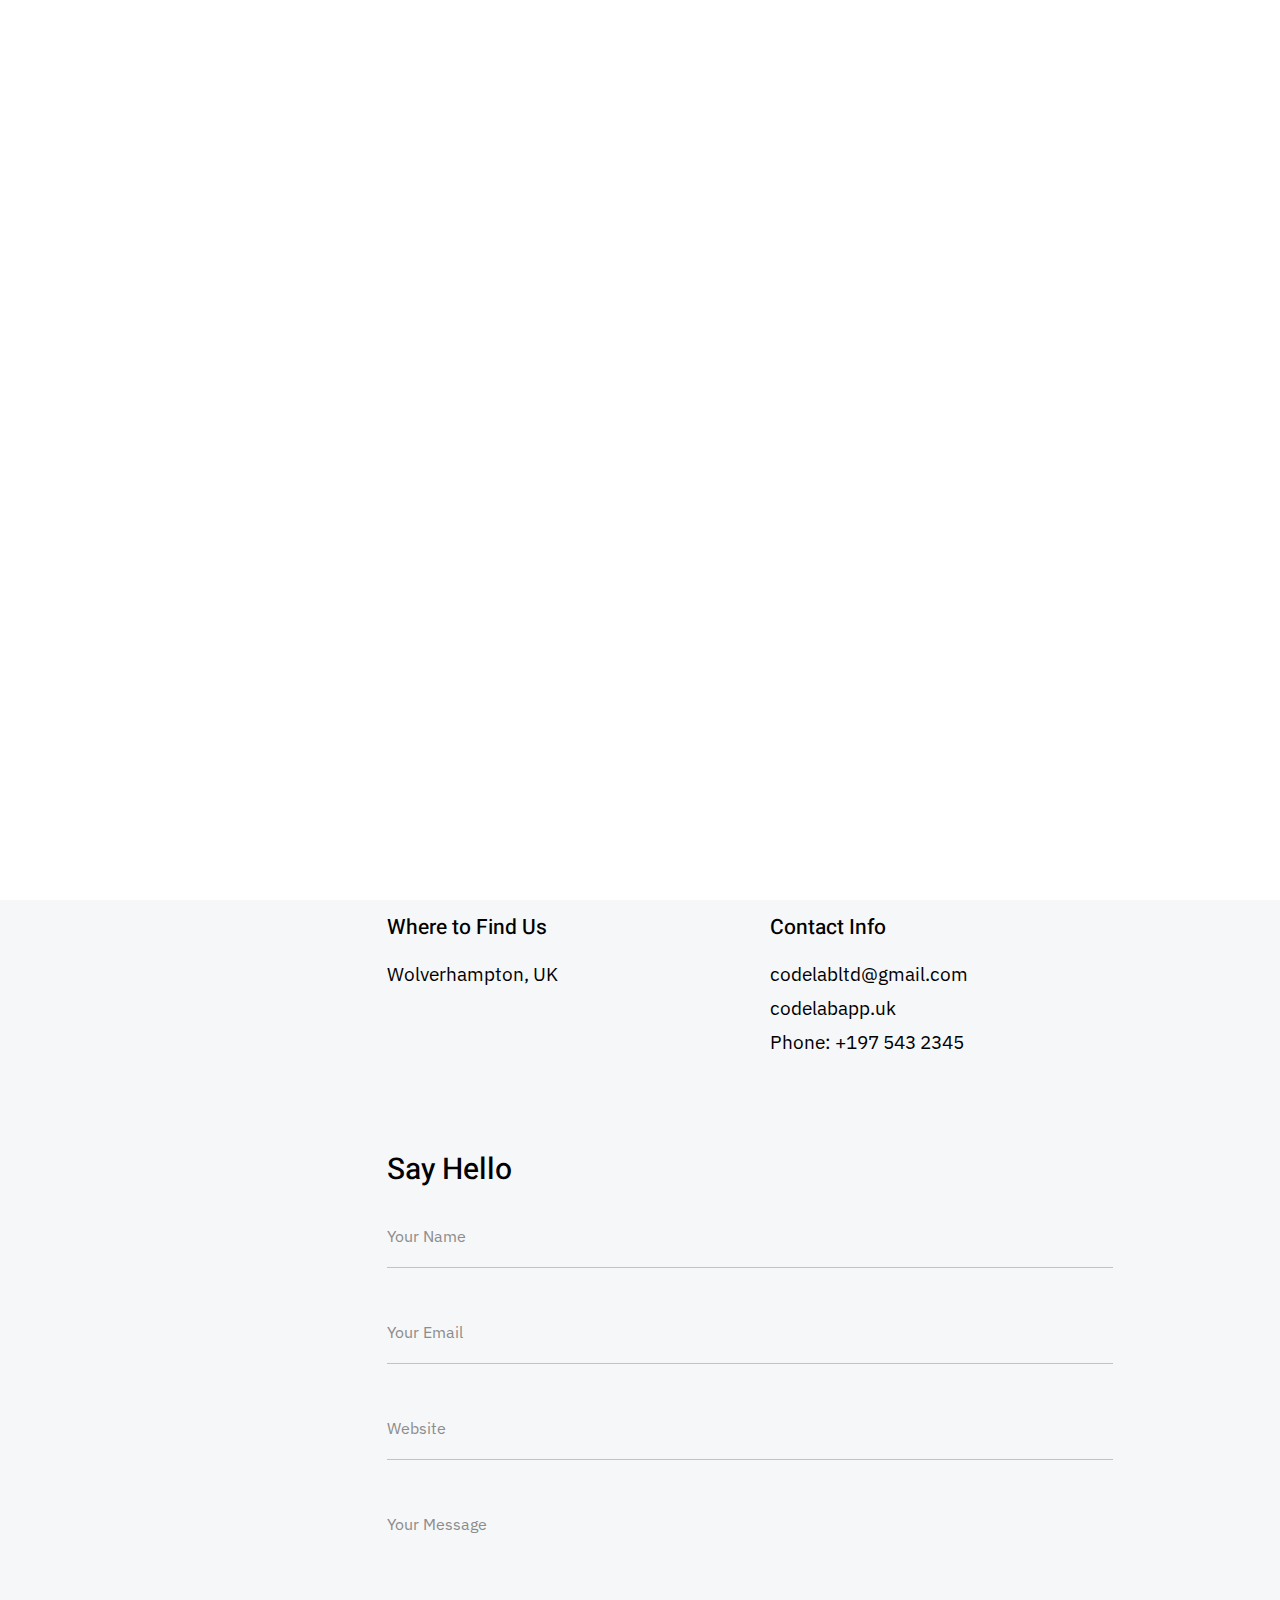
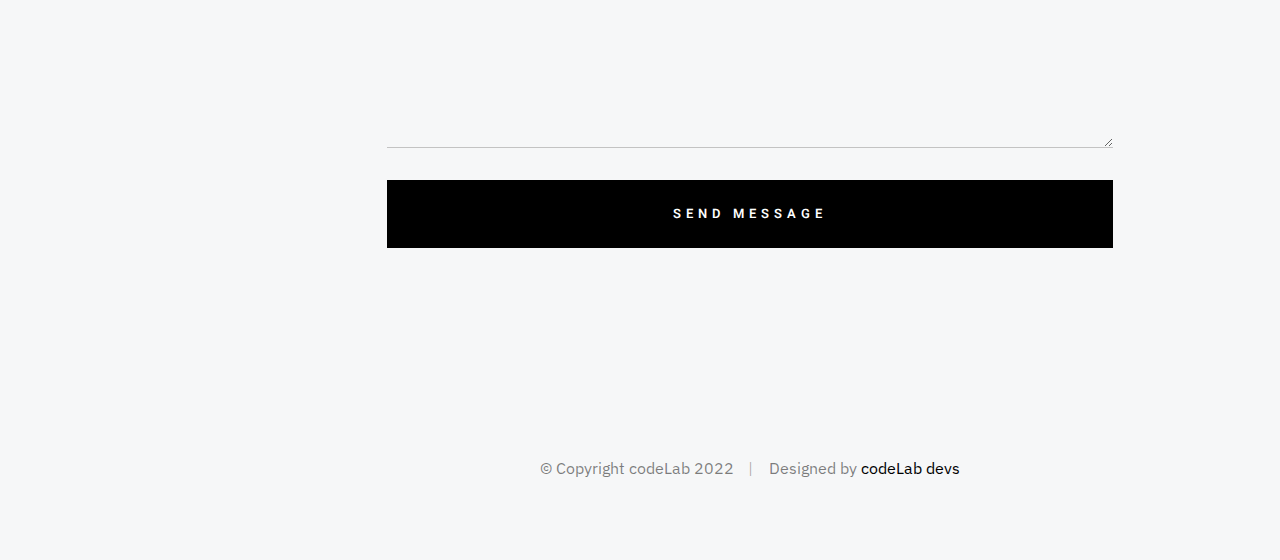
<file: public/blog/page-contact.html>
<!DOCTYPE html>
<html class="no-js" lang="en">
<head>

    <!--- basic page needs
    ================================================== -->
    <meta charset="utf-8">
    <title>Contact - codeLab Dev Blog</title>
    <meta name="description" content="">
    <meta name="author" content="">

    <!-- mobile specific metas
    ================================================== -->
    <meta name="viewport" content="width=device-width, initial-scale=1">

    <!-- CSS
    ================================================== -->
    <link rel="stylesheet" href="css/base.css">
    <link rel="stylesheet" href="css/vendor.css">
    <link rel="stylesheet" href="css/main.css">

    <!-- script
    ================================================== -->
    <script src="js/modernizr.js"></script>

    <!-- favicons
    ================================================== -->
    <link rel="apple-touch-icon" sizes="180x180" href="apple-touch-icon.png">
    <link rel="icon" type="image/png" sizes="32x32" href="favicon-32x32.png">
    <link rel="icon" type="image/png" sizes="16x16" href="favicon-16x16.png">
    <link rel="manifest" href="site.webmanifest">

</head>

<body>

    <!-- preloader
    ================================================== -->
    <div id="preloader">
        <div id="loader" class="dots-fade">
            <div></div>
            <div></div>
            <div></div>
        </div>
    </div>

    <div id="top" class="s-wrap site-wrapper">

        <!-- site header
        ================================================== -->
        <header class="s-header">

            <div class="header__top">
                <div class="header__logo">
                    <a class="site-logo" href="index.html">
                        <img src="images/icons/logo-no-bk.png" alt="Homepage">                    </a>
                </div>
            </div> <!-- end header__top -->

            <nav class="header__nav-wrap">

                <ul class="header__nav">
                    <li class="current"><a href="index.html" title="">Home</a></li>
                    <li class="has-children">
                        <a href="#0" title="">Categories</a>
                        <ul class="sub-menu">
                        <li><a href="category.html">App</a></li>
                        <li><a href="category.html">Website</a></li>
                        <li><a href="category.html">General</a></li>
                        <li><a href="category.html">Courses</a></li>
                        <li><a href="category.html">TimeLine</a></li>
                        </ul>
                    </li>
                    <li><a href="page-about.html" title="">About</a></li>
                    <li><a href="page-contact.html" title="">Contact</a></li>
                </ul> <!-- end header__nav -->

                <ul class="header__social">
                    <li class="ss-facebook">
                        <a href="https://facebook.com/" target="_blank">
                            <span class="screen-reader-text">Facebook</span>
                        </a>
                    </li>
                    <li class="ss-twitter">
                        <a href="https://twitter.com/" target="_blank">
                            <span class="screen-reader-text">Twitter</span>
                        </a>
                    </li>
                    <li class="ss-dribbble">
                        <a href="https://dribble.com/" target="_blank">
                            <span class="screen-reader-text">Dribbble</span>
                        </a>
                    </li>
                    <li class="ss-pinterest">
                        <a href="https://behance.com/" target="_blank">
                            <span class="screen-reader-text">Behance</span>
                        </a>
                    </li>
                </ul>

            </nav> <!-- end header__nav-wrap -->

            <!-- menu toggle -->
            <a href="#0" class="header__menu-toggle">
                <span>Menu</span>
            </a>

        </header> <!-- end s-header -->


        <!-- search
        ================================================== -->
        <div class="s-search">

            <div class="search-block">
    
                <form role="search" method="get" class="search-form" action="#">
                    <label>
                        <span class="hide-content">Search for:</span>
                        <input type="search" class="search-field" placeholder="Type Keywords" value="" name="s" title="Search for:" autocomplete="off">
                    </label>
                    <input type="submit" class="search-submit" value="Search">
                </form>
    
                <a href="#0" title="Close Search" class="search-close">Close</a>
    
            </div>  <!-- end search-block -->

            <!-- search modal trigger -->
            <a href="#0" class="search-trigger">
                <svg xmlns="http://www.w3.org/2000/svg" width="24" height="24" viewBox="0 0 24 24" style="fill:rgba(0, 0, 0, 1);transform:;-ms-filter:"><path d="M10,18c1.846,0,3.543-0.635,4.897-1.688l4.396,4.396l1.414-1.414l-4.396-4.396C17.365,13.543,18,11.846,18,10 c0-4.411-3.589-8-8-8s-8,3.589-8,8S5.589,18,10,18z M10,4c3.309,0,6,2.691,6,6s-2.691,6-6,6s-6-2.691-6-6S6.691,4,10,4z"></path></svg>
                <span>Search</span>
            </a>
            <span class="search-line"></span>

        </div> <!-- end s-search -->


        <!-- site content
        ================================================== -->
        <div class="s-content content">
            <main class="row content__page">
                
                <section class="column large-full entry format-standard">

                    <div class="media-wrap">
                        <div>
                            <img src="images/thumbs/contact/contact-1000.jpg" srcset="images/thumbs/contact/contact-2000.jpg 2000w, 
                                      images/thumbs/contact/contact-1000.jpg 1000w, 
                                      images/thumbs/contact/contact-500.jpg 500w" sizes="(max-width: 2000px) 100vw, 2000px" alt="">
                        </div>
                    </div>

                    <div class="content__page-header">
                        <h1 class="display-1">
                        Get In Touch.
                        </h1>
                    </div> <!-- end content__page-header -->

                    <p class="lead drop-cap">
                    Please get in touch with us, whetherthat would be for feedback, or anything else. I tis very important for us at codeLab to know how you, the customer is feeling regarding our business and if there is anything we should edit/add/remove, we will consider it and we will get back to you. 
                    </p>


                    <div class="row">
                        <div class="column large-six tab-full">
                            <h4>Where to Find Us</h4>
    
                            <p>
                            Wolverhampton, UK
                            </p>
    
                        </div>
    
                        <div class="column large-six tab-full">
                            <h4>Contact Info</h4>
    
                            <p>codelabltd@gmail.com<br>
                            codelabapp.uk<br>
                            Phone: +197 543 2345
                            </p>
    
                        </div>
                    </div>

                    <h3 class="h2">Say Hello</h3>
        
                    <form name="contactForm" id="contactForm" method="post" action="" autocomplete="off">
                        <fieldset>
    
                            <div class="form-field">
                                <input name="cName" id="cName" class="full-width" placeholder="Your Name" value="" type="text">
                            </div>
    
                            <div class="form-field">
                                <input name="cEmail" id="cEmail" class="full-width" placeholder="Your Email" value="" type="text">
                            </div>
    
                            <div class="form-field">
                                <input name="cWebsite" id="cWebsite" class="full-width" placeholder="Website" value="" type="text">
                            </div>
    
                            <div class="message form-field">
                                <textarea name="cMessage" id="cMessage" class="full-width" placeholder="Your Message"></textarea>
                            </div>
    
                            <input name="submit" id="submit" class="btn btn--primary btn-wide btn--large full-width" value="Send Message" type="submit">
    
                        </fieldset>
                    </form> <!-- end form -->

                </section>

            </main>

        </div> <!-- end s-content -->

        <!-- footer
        ================================================== -->
        <footer class="s-footer footer">
            <div class="row">
                <div class="column large-full footer__content">
                    <div class="footer__copyright">
                        <span>© Copyright codeLab 2022</span> 
                        <span>Designed by <a href="https://www.codelabapp.uk">codeLab devs</a></span>
                    </div>
                </div>
            </div>

            <div class="go-top">
                <a class="smoothscroll" title="Back to Top" href="#top"></a>
            </div>
        </footer>

    </div> <!-- end s-wrap -->


    <!-- Java Script
    ================================================== -->
    <script src="js/jquery-3.2.1.min.js"></script>
    <script src="js/plugins.js"></script>
    <script src="js/main.js"></script>

</body>
</hmtl>
</file>
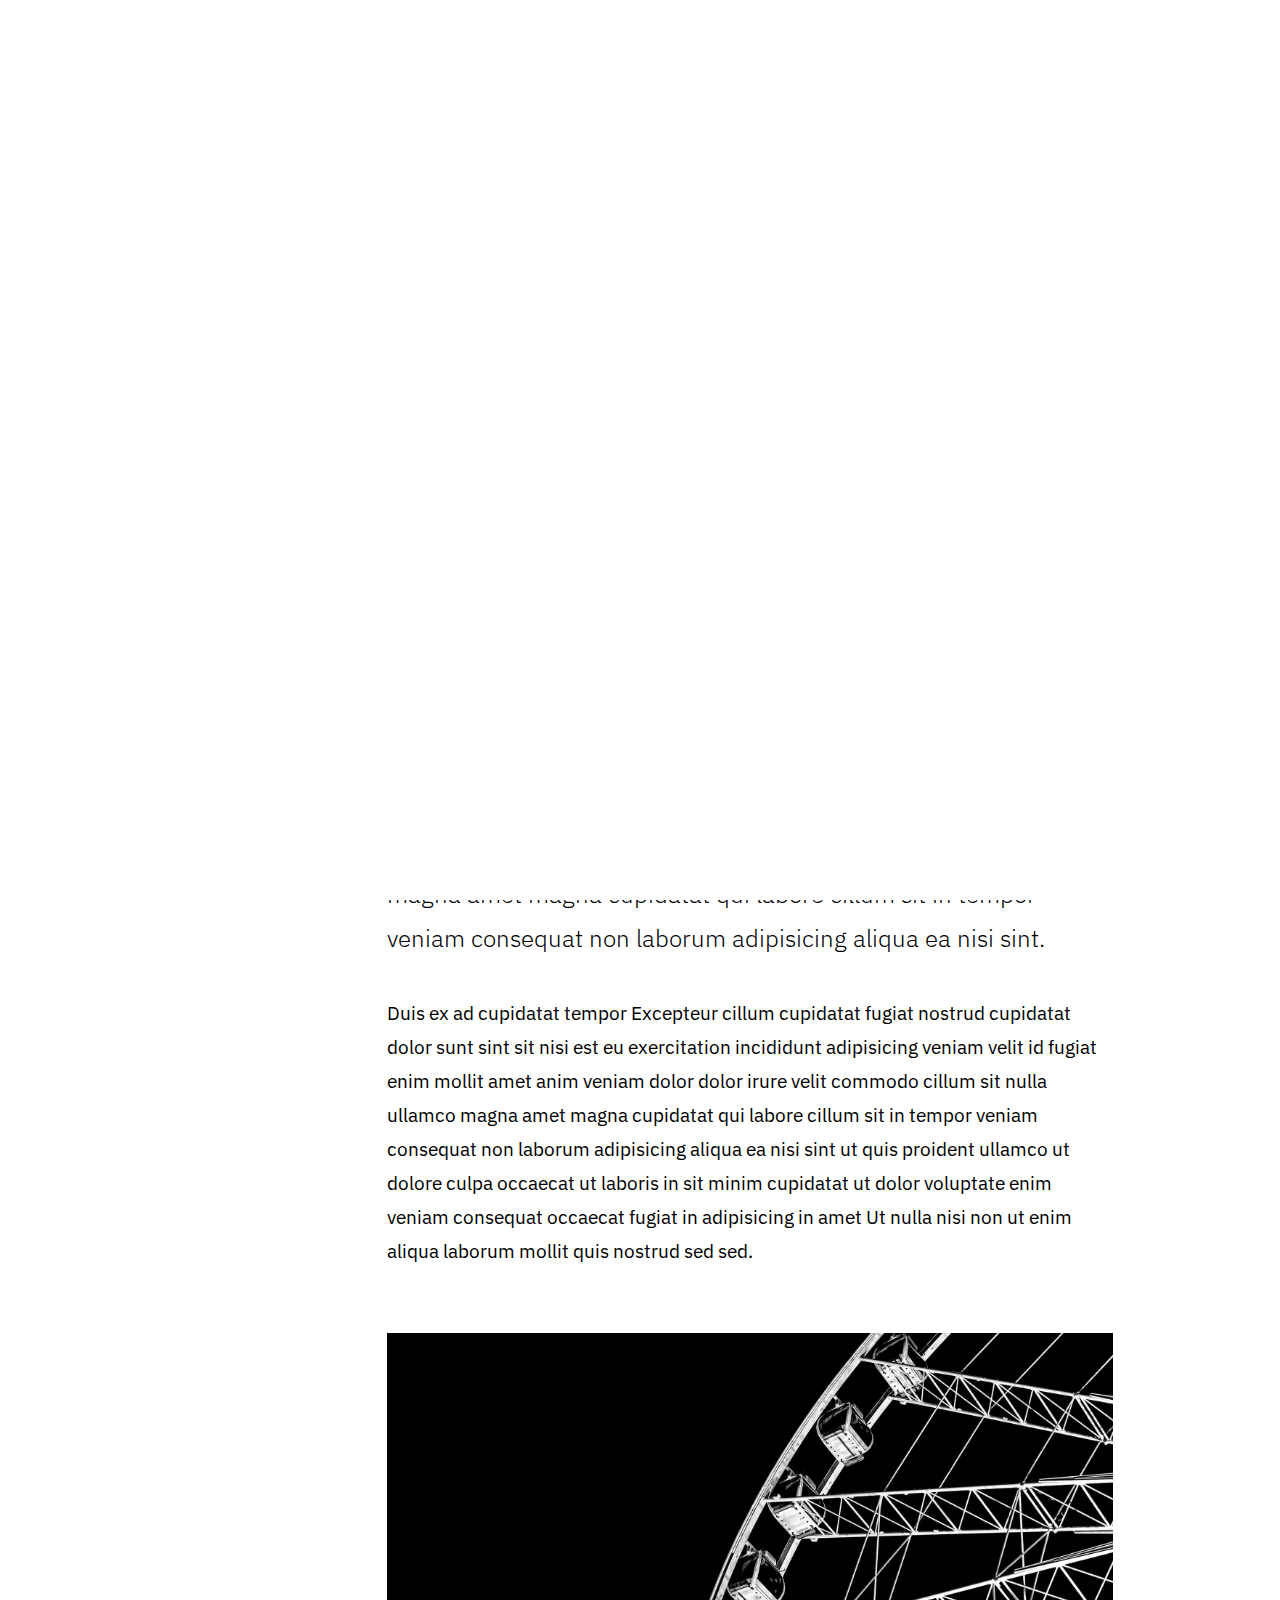
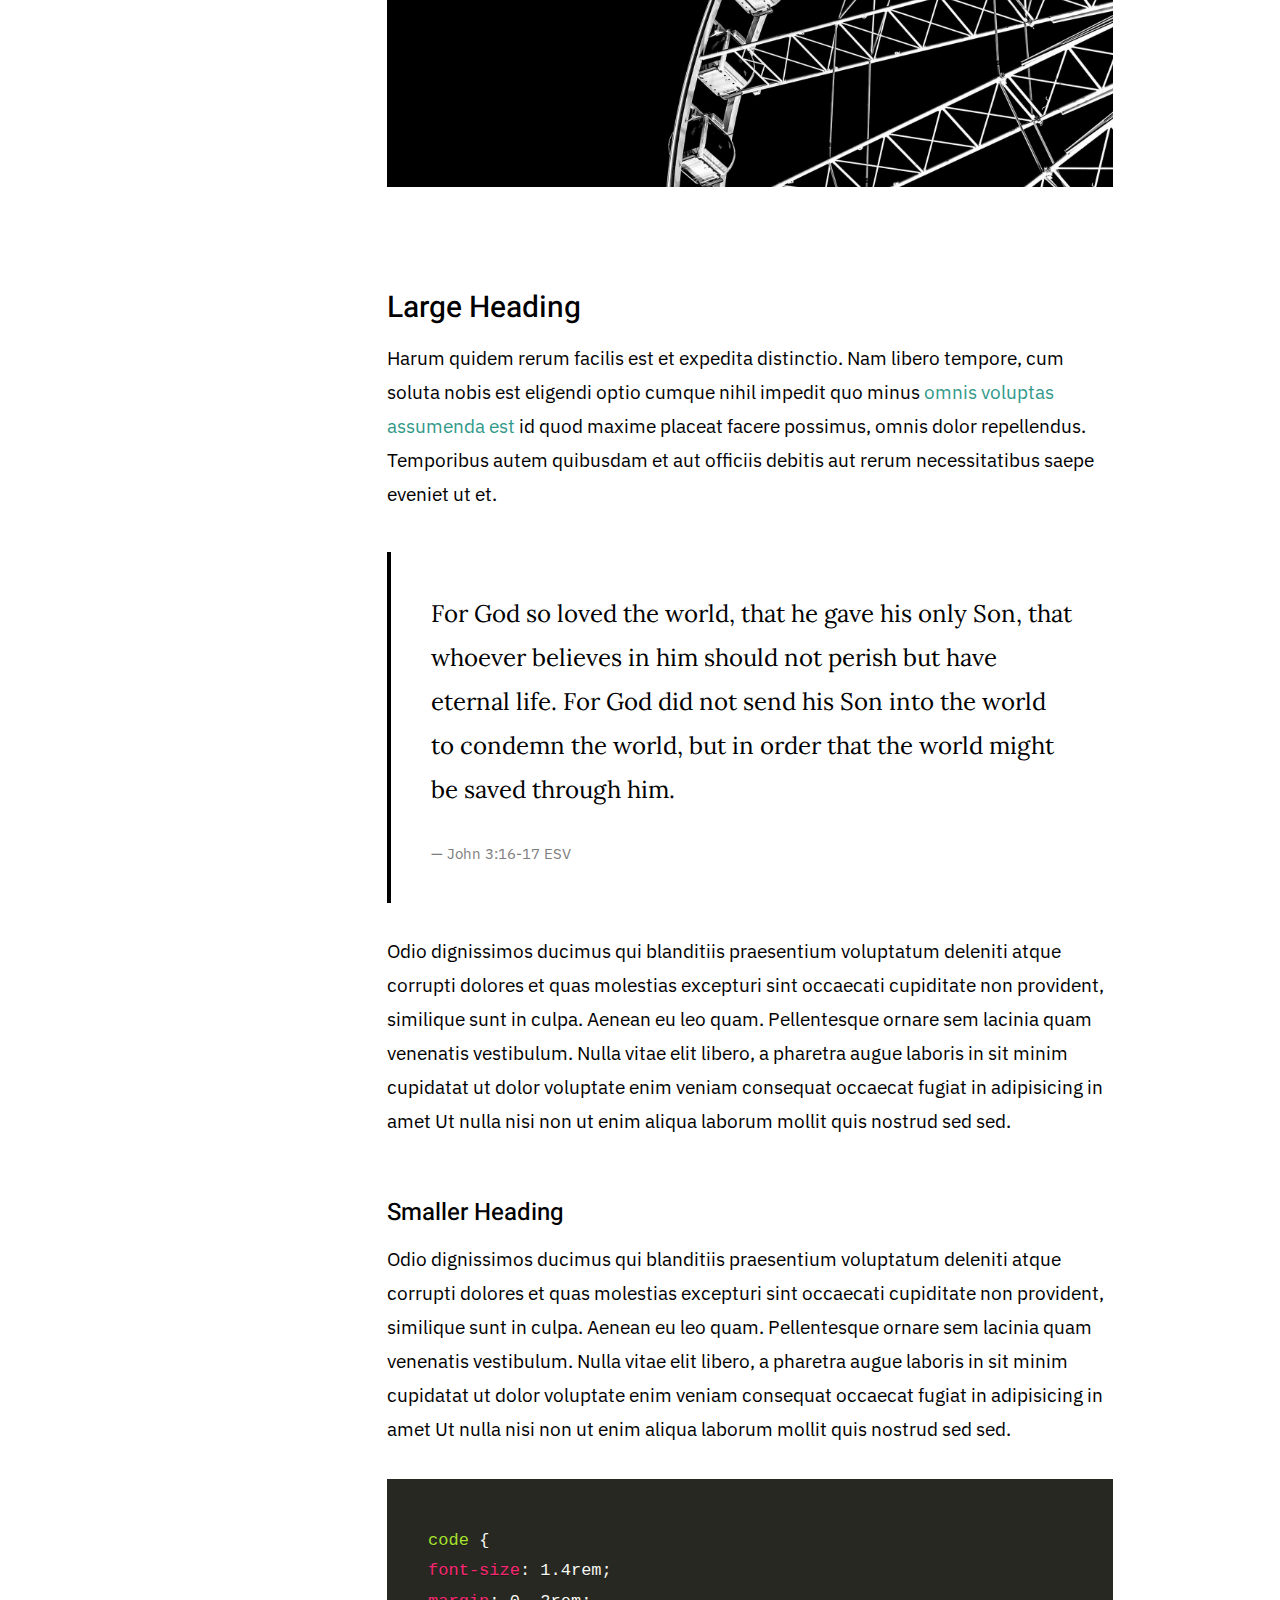
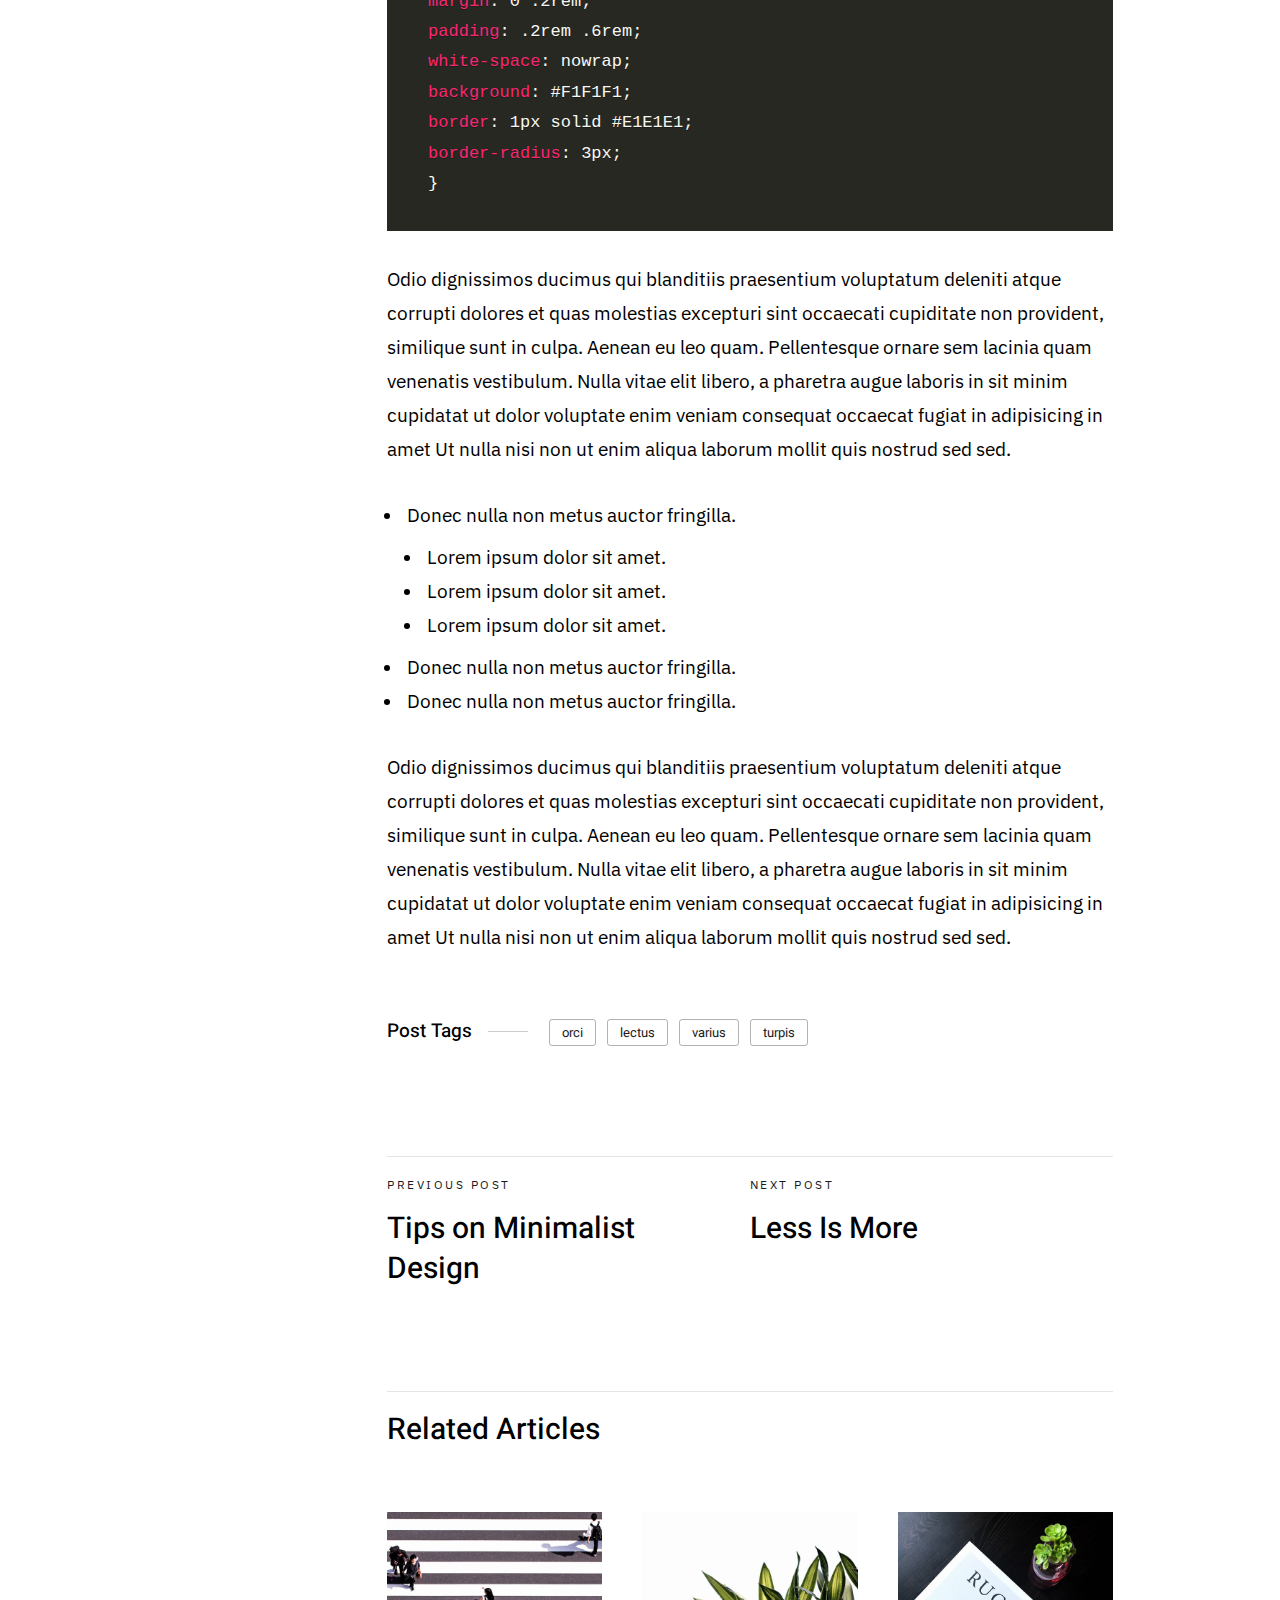
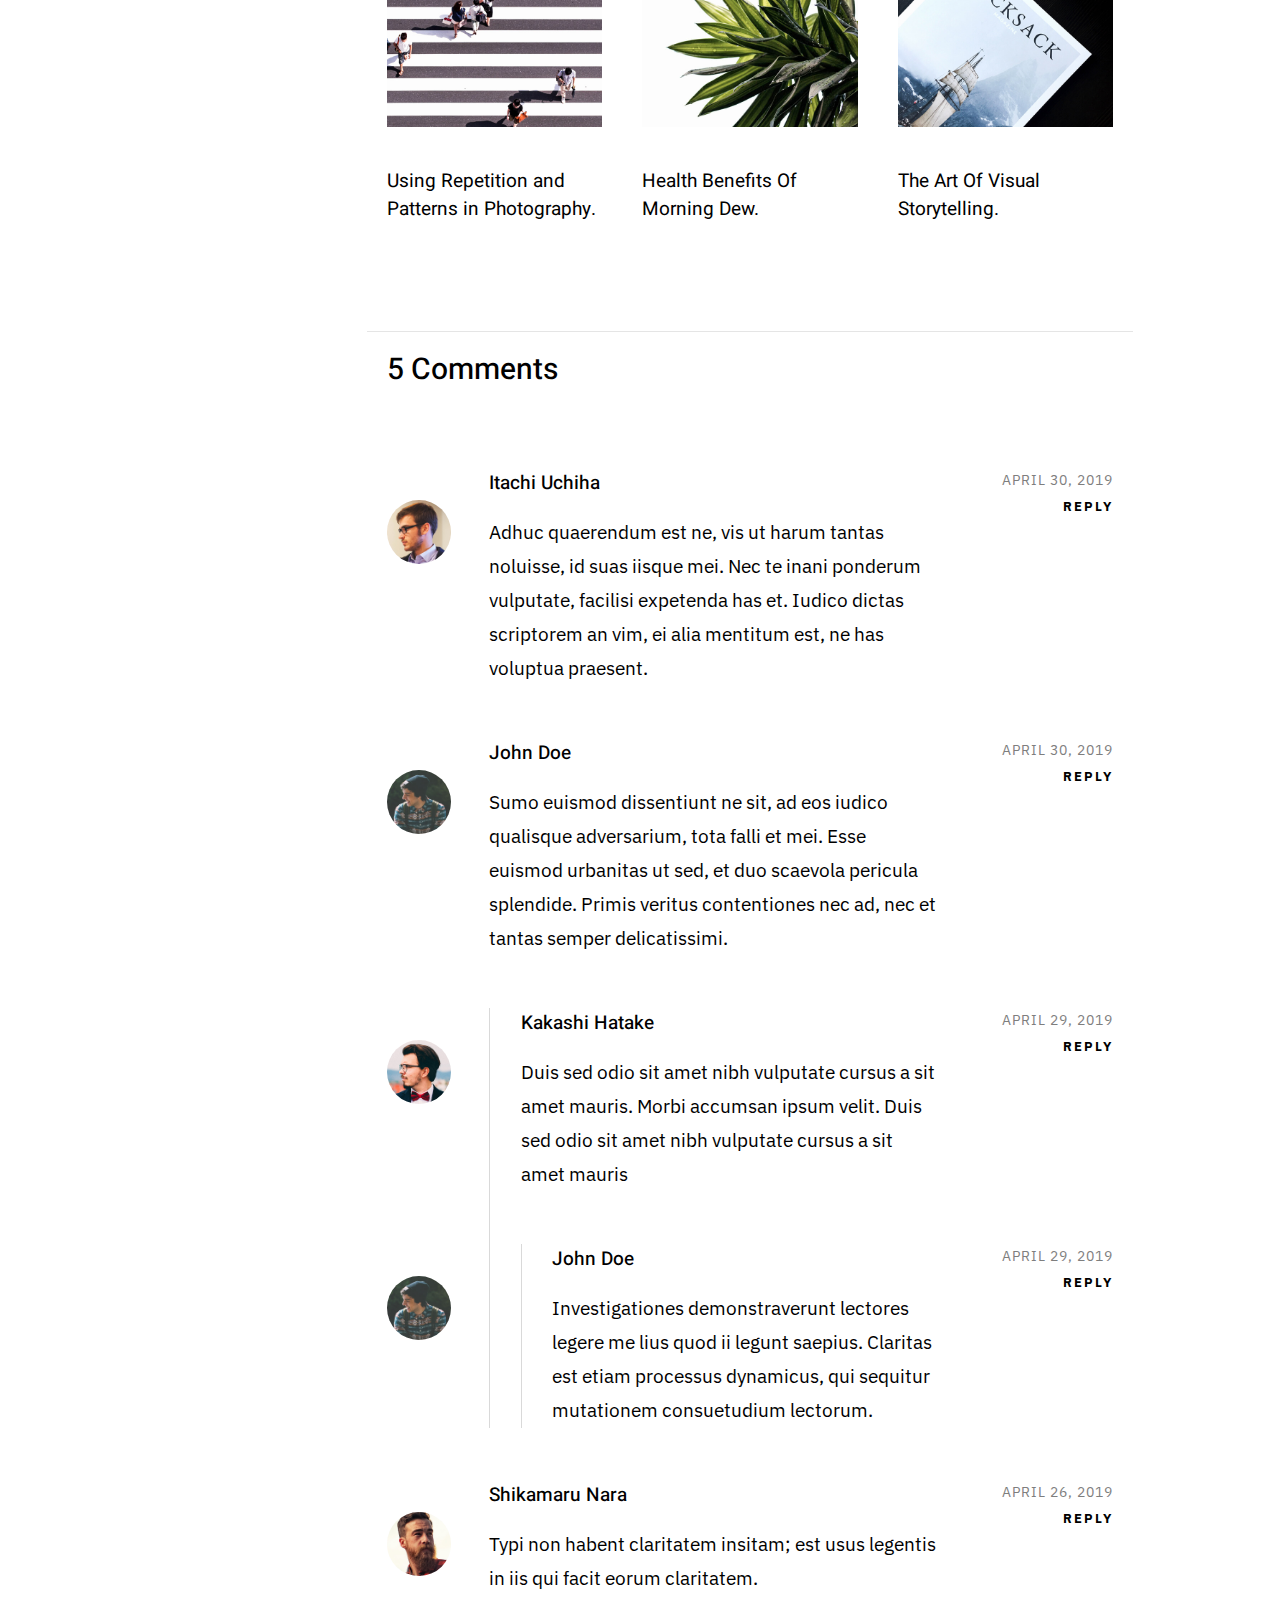
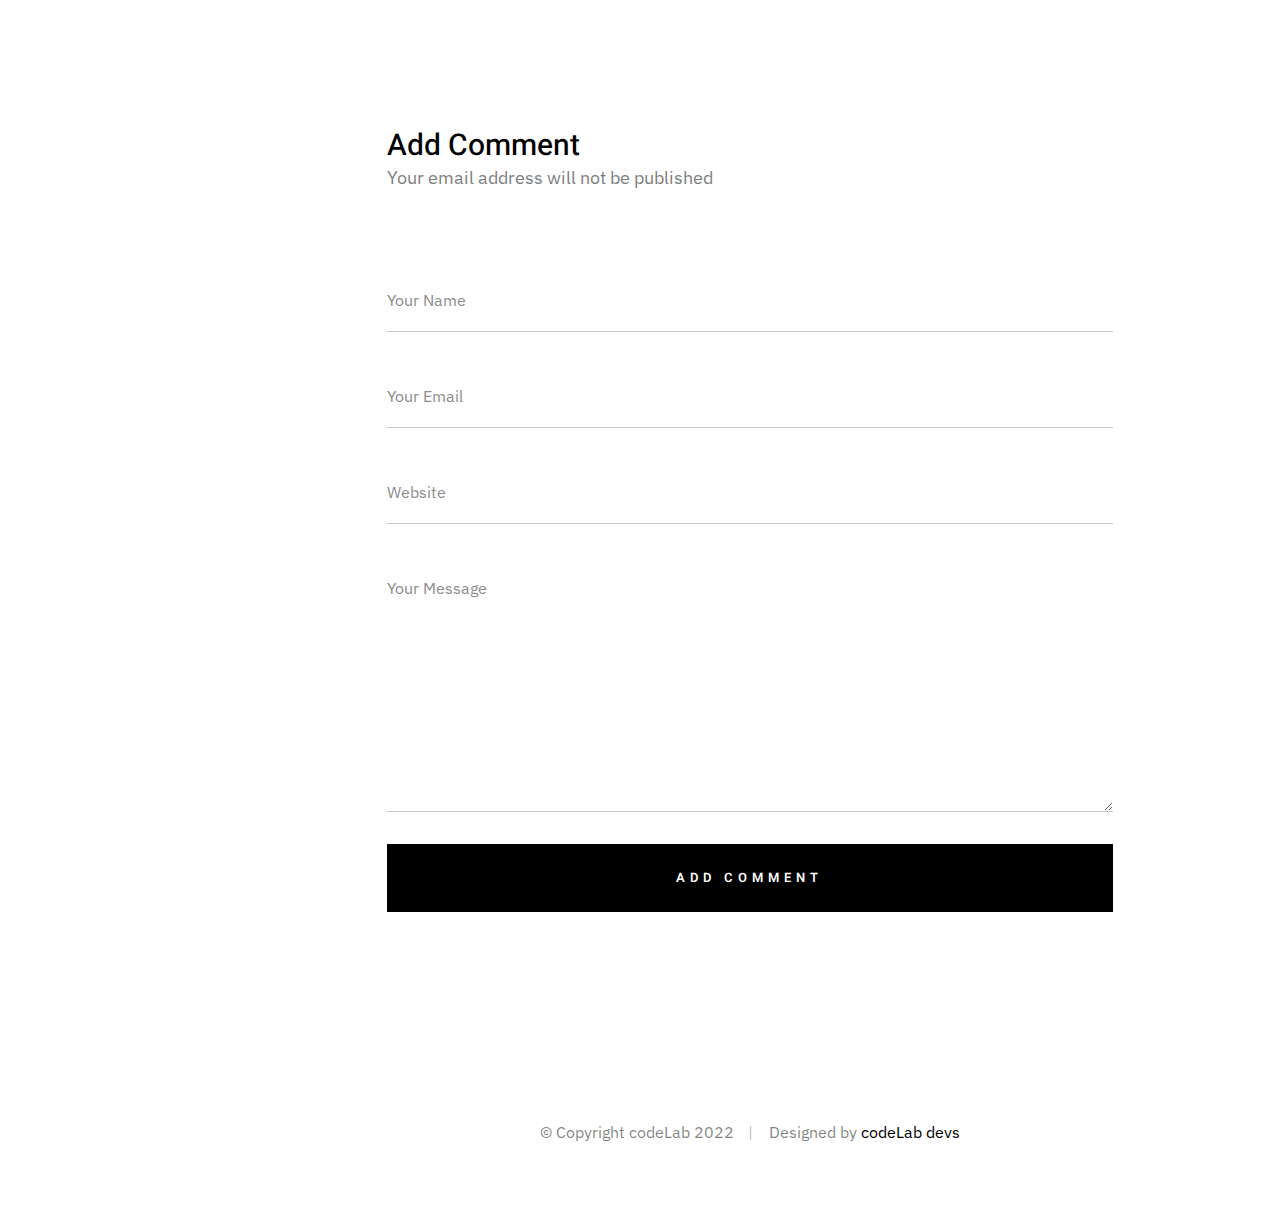
<file: public/blog/single-standard.html>
<!DOCTYPE html>
<html class="no-js" lang="en">
<head>

    <!--- basic page needs
    ================================================== -->
    <meta charset="utf-8">
    <title>Post - codeLab Dev Blog</title>
    <meta name="description" content="">
    <meta name="author" content="">

    <!-- mobile specific metas
    ================================================== -->
    <meta name="viewport" content="width=device-width, initial-scale=1">

    <!-- CSS
    ================================================== -->
    <link rel="stylesheet" href="css/base.css">
    <link rel="stylesheet" href="css/vendor.css">
    <link rel="stylesheet" href="css/main.css">

    <!-- script
    ================================================== -->
    <script src="js/modernizr.js"></script>

    <!-- favicons
    ================================================== -->
    <link rel="apple-touch-icon" sizes="180x180" href="apple-touch-icon.png">
    <link rel="icon" type="image/png" sizes="32x32" href="favicon-32x32.png">
    <link rel="icon" type="image/png" sizes="16x16" href="favicon-16x16.png">
    <link rel="manifest" href="site.webmanifest">

</head>

<body class="ss-bg-white">

    <!-- preloader
    ================================================== -->
    <div id="preloader">
        <div id="loader" class="dots-fade">
            <div></div>
            <div></div>
            <div></div>
        </div>
    </div>

    <div id="top" class="s-wrap site-wrapper">

        <!-- site header
        ================================================== -->
        <header class="s-header header">

            <div class="header__top">
                <div class="header__logo">
                    <a class="site-logo" href="index.html">
                        <img src="images/icons/logo-no-bk.png" alt="Homepage">                    </a>
                </div>
            </div> <!-- end header__top -->

            <nav class="header__nav-wrap">

                <ul class="header__nav">
                    <li class="current"><a href="index.html" title="">Home</a></li>
                    <li class="has-children">
                        <a href="#0" title="">Categories</a>
                        <ul class="sub-menu">
                        <li><a href="category.html">App</a></li>
                        <li><a href="category.html">Website</a></li>
                        <li><a href="category.html">General</a></li>
                        <li><a href="category.html">Courses</a></li>
                        <li><a href="category.html">TimeLine</a></li>
                        </ul>
                    </li>
                    <li><a href="page-about.html" title="">About</a></li>
                    <li><a href="page-contact.html" title="">Contact</a></li>
                </ul> <!-- end header__nav -->

                <ul class="header__social">
                    <li class="ss-facebook">
                        <a href="https://facebook.com/" target="_blank">
                            <span class="screen-reader-text">Facebook</span>
                        </a>
                    </li>
                    <li class="ss-twitter">
                        <a href="https://twitter.com/" target="_blank">
                            <span class="screen-reader-text">Twitter</span>
                        </a>
                    </li>
                    <li class="ss-dribbble">
                        <a href="https://dribble.com/" target="_blank">
                            <span class="screen-reader-text">Dribbble</span>
                        </a>
                    </li>
                    <li class="ss-pinterest">
                        <a href="https://behance.com/" target="_blank">
                            <span class="screen-reader-text">Behance</span>
                        </a>
                    </li>
                </ul>

            </nav> <!-- end header__nav-wrap -->

            <!-- menu toggle -->
            <a href="#0" class="header__menu-toggle">
                <span>Menu</span>
            </a>

        </header> <!-- end s-header -->


        <!-- search
        ================================================== -->
        <div class="s-search">

            <div class="search-block">
    
                <form role="search" method="get" class="search-form" action="#">
                    <label>
                        <span class="hide-content">Search for:</span>
                        <input type="search" class="search-field" placeholder="Type Keywords" value="" name="s" title="Search for:" autocomplete="off">
                    </label>
                    <input type="submit" class="search-submit" value="Search">
                </form>
    
                <a href="#0" title="Close Search" class="search-close">Close</a>
    
            </div>  <!-- end search-block -->

            <!-- search modal trigger -->
            <a href="#0" class="search-trigger">
                <svg xmlns="http://www.w3.org/2000/svg" width="24" height="24" viewBox="0 0 24 24" style="fill:rgba(0, 0, 0, 1);transform:;-ms-filter:"><path d="M10,18c1.846,0,3.543-0.635,4.897-1.688l4.396,4.396l1.414-1.414l-4.396-4.396C17.365,13.543,18,11.846,18,10 c0-4.411-3.589-8-8-8s-8,3.589-8,8S5.589,18,10,18z M10,4c3.309,0,6,2.691,6,6s-2.691,6-6,6s-6-2.691-6-6S6.691,4,10,4z"></path></svg>
                <span>Search</span>
            </a>
            <span class="search-line"></span>

        </div> <!-- end s-search -->


        <!-- site content
        ================================================== -->
        <div class="s-content content">
            <main class="row content__page">
                
                <article class="column large-full entry format-standard">

                    <div class="media-wrap entry__media">
                        <div class="entry__post-thumb">
                            <img src="images/thumbs/single/standard/standard-1000.jpg" 
                                 srcset="images/thumbs/single/standard/standard-2000.jpg 2000w, 
                                         images/thumbs/single/standard/standard-1000.jpg 1000w, 
                                         images/thumbs/single/standard/standard-500.jpg 500w" sizes="(max-width: 2000px) 100vw, 2000px" alt="">
                        </div>
                    </div>

                    <div class="content__page-header entry__header">
                        <h1 class="display-1 entry__title">
                        Latest codeLab News (IN DEVELOPMENT)
                        </h1>
                        <ul class="entry__header-meta">
                            <li class="author">By <a href="#0">Alberto Rescigno</a></li>
                            <li class="date">Dec 17, 2021</li>
                            <li class="cat-links">
                                <a href="#0">Coding</a><a href="#0">News</a>
                            </li>
                        </ul>
                    </div> <!-- end entry__header -->

                    <div class="entry__content">

                        <p class="lead drop-cap">
                        Duis ex ad cupidatat tempor Excepteur cillum cupidatat 
                        fugiat nostrud cupidatat dolor sunt sint sit nisi est eu exercitation 
                        incididunt adipisicing veniam velit id fugiat enim mollit amet anim veniam dolor 
                        dolor irure velit commodo cillum sit nulla ullamco magna amet magna cupidatat qui 
                        labore cillum sit in tempor veniam consequat non laborum adipisicing aliqua 
                        ea nisi sint.
                        </p>

                        <p>
                        Duis ex ad cupidatat tempor Excepteur cillum cupidatat fugiat nostrud cupidatat 
                        dolor sunt sint sit nisi est eu exercitation incididunt adipisicing veniam velit 
                        id fugiat enim mollit amet anim veniam dolor dolor irure velit commodo cillum sit 
                        nulla ullamco magna amet magna cupidatat qui labore cillum sit in tempor veniam 
                        consequat non laborum adipisicing aliqua ea nisi sint ut quis proident ullamco ut 
                        dolore culpa occaecat ut laboris in sit minim cupidatat ut dolor voluptate enim 
                        veniam consequat occaecat fugiat in adipisicing in amet Ut nulla nisi non ut enim 
                        aliqua laborum mollit quis nostrud sed sed.
                        </p>

                        <p>
                        <img src="images/wheel-1000.jpg" 
                             srcset="images/wheel-2000.jpg 2000w, 
                                     images/wheel-1000.jpg 1000w, 
                                     images/wheel-500.jpg 500w" 
                                     sizes="(max-width: 2000px) 100vw, 2000px" alt="">
                        </p>

                        <h2>Large Heading</h2>
    
                        <p>
                        Harum quidem rerum facilis est et expedita distinctio. Nam libero tempore, cum 
                        soluta nobis est eligendi optio cumque nihil impedit quo minus 
                        <a href="http://#">omnis voluptas assumenda est</a> id quod maxime placeat 
                        facere possimus, omnis dolor repellendus. Temporibus autem quibusdam et aut 
                        officiis debitis aut rerum necessitatibus saepe eveniet ut et.
                        </p>
    
                        <blockquote>
                            <p>
                            For God so loved the world, that he gave his only Son, that whoever believes in 
                            him should not perish but have eternal life. For God did not send his Son into 
                            the world to condemn the world, but in order that the world might be 
                            saved through him.
                            </p>
                            <cite>John 3:16-17 ESV</cite>
                        </blockquote>
    
                        <p>
                        Odio dignissimos ducimus qui blanditiis praesentium voluptatum deleniti atque 
                        corrupti dolores et quas molestias excepturi sint occaecati cupiditate non provident, 
                        similique sunt in culpa. Aenean eu leo quam. Pellentesque ornare sem lacinia quam 
                        venenatis vestibulum. Nulla vitae elit libero, a pharetra augue laboris in sit minim 
                        cupidatat ut dolor voluptate enim veniam consequat occaecat fugiat in adipisicing 
                        in amet Ut nulla nisi non ut enim aliqua laborum mollit quis nostrud sed sed.
                        </p>
    
                        <h3>Smaller Heading</h3>
    
                        <p>
                        Odio dignissimos ducimus qui blanditiis praesentium voluptatum deleniti atque 
                        corrupti dolores et quas molestias excepturi sint occaecati cupiditate non provident, 
                        similique sunt in culpa. Aenean eu leo quam. Pellentesque ornare sem lacinia quam 
                        venenatis vestibulum. Nulla vitae elit libero, a pharetra augue laboris in sit minim 
                        cupidatat ut dolor voluptate enim veniam consequat occaecat fugiat in adipisicing 
                        in amet Ut nulla nisi non ut enim aliqua laborum mollit quis nostrud sed sed.
                        </p>

<pre><code class="language-css">
    code {
    font-size: 1.4rem;
    margin: 0 .2rem;
    padding: .2rem .6rem;
    white-space: nowrap;
    background: #F1F1F1;
    border: 1px solid #E1E1E1;	
    border-radius: 3px;
    }
</code></pre>

                        <p>
                        Odio dignissimos ducimus qui blanditiis praesentium voluptatum deleniti atque 
                        corrupti dolores et quas molestias excepturi sint occaecati cupiditate non provident, 
                        similique sunt in culpa. Aenean eu leo quam. Pellentesque ornare sem lacinia quam 
                        venenatis vestibulum. Nulla vitae elit libero, a pharetra augue laboris in sit minim 
                        cupidatat ut dolor voluptate enim veniam consequat occaecat fugiat in adipisicing 
                        in amet Ut nulla nisi non ut enim aliqua laborum mollit quis nostrud sed sed.
                        </p>
        
                        <ul>
                            <li>Donec nulla non metus auctor fringilla.
                                <ul>
                                    <li>Lorem ipsum dolor sit amet.</li>
                                    <li>Lorem ipsum dolor sit amet.</li>
                                    <li>Lorem ipsum dolor sit amet.</li>
                                </ul>
                            </li>
                            <li>Donec nulla non metus auctor fringilla.</li>
                            <li>Donec nulla non metus auctor fringilla.</li>
                        </ul>
        
                        <p>
                        Odio dignissimos ducimus qui blanditiis praesentium voluptatum deleniti atque 
                        corrupti dolores et quas molestias excepturi sint occaecati cupiditate non provident, 
                        similique sunt in culpa. Aenean eu leo quam. Pellentesque ornare sem lacinia quam 
                        venenatis vestibulum. Nulla vitae elit libero, a pharetra augue laboris in sit minim 
                        cupidatat ut dolor voluptate enim veniam consequat occaecat fugiat in adipisicing 
                        in amet Ut nulla nisi non ut enim aliqua laborum mollit quis nostrud sed sed.
                        </p>


                        <p class="entry__tags">
                            <span>Post Tags</span>
        
                            <span class="entry__tag-list">
                                <a href="#0">orci</a>
                                <a href="#0">lectus</a>
                                <a href="#0">varius</a>
                                <a href="#0">turpis</a>
                            </span>
            
                        </p>
                    </div> <!-- end entry content -->

                    <div class="entry__pagenav">
                        <div class="entry__nav">
                            <div class="entry__prev">
                                <a href="#0" rel="prev">
                                    <span>Previous Post</span>
                                    Tips on Minimalist Design 
                                </a>
                            </div>
                            <div class="entry__next">
                                <a href="#0" rel="next">
                                    <span>Next Post</span>
                                    Less Is More 
                                </a>
                            </div>
                        </div>
                    </div> <!-- end entry__pagenav -->

                    <div class="entry__related">
                        <h3 class="h2">Related Articles</h3>

                        <ul class="related">
                            <li class="related__item">
                                <a href="single-standard.html" class="related__link">
                                    <img src="images/thumbs/masonry/walk-600.jpg" alt="">
                                </a>
                                <h5 class="related__post-title">Using Repetition and Patterns in Photography.</h5>
                            </li>
                            <li class="related__item">
                                <a href="single-standard.html" class="related__link">
                                    <img src="images/thumbs/masonry/dew-600.jpg" alt="">
                                </a>
                                <h5 class="related__post-title">Health Benefits Of Morning Dew.</h5>
                            </li>
                            <li class="related__item">
                                <a href="single-standard.html" class="related__link">
                                    <img src="images/thumbs/masonry/rucksack-600.jpg" alt="">
                                </a>
                                <h5 class="related__post-title">The Art Of Visual Storytelling.</h5>
                            </li>
                        </ul>
                    </div> <!-- end entry related -->

                </article> <!-- end column large-full entry-->


                <div class="comments-wrap">

                    <div id="comments" class="column large-12">

                        <h3 class="h2">5 Comments</h3>
        
                        <!-- START commentlist -->
                        <ol class="commentlist">
        
                            <li class="depth-1 comment">
        
                                <div class="comment__avatar">
                                    <img class="avatar" src="images/avatars/user-01.jpg" alt="" width="50" height="50">
                                </div>
        
                                <div class="comment__content">
        
                                    <div class="comment__info">
                                        <div class="comment__author">Itachi Uchiha</div>
        
                                        <div class="comment__meta">
                                            <div class="comment__time">April 30, 2019</div>
                                            <div class="comment__reply">
                                                <a class="comment-reply-link" href="#0">Reply</a>
                                            </div>
                                        </div>
                                    </div>
        
                                    <div class="comment__text">
                                    <p>Adhuc quaerendum est ne, vis ut harum tantas noluisse, id suas iisque mei. Nec te inani ponderum vulputate,
                                    facilisi expetenda has et. Iudico dictas scriptorem an vim, ei alia mentitum est, ne has voluptua praesent.</p>
                                    </div>
        
                                </div>
        
                            </li> <!-- end comment level 1 -->
        
                            <li class="thread-alt depth-1 comment">
        
                                <div class="comment__avatar">
                                    <img class="avatar" src="images/avatars/user-04.jpg" alt="" width="50" height="50">
                                </div>
        
                                <div class="comment__content">
        
                                    <div class="comment__info">
                                        <div class="comment__author">John Doe</div>
        
                                        <div class="comment__meta">
                                            <div class="comment__time">April 30, 2019</div>
                                            <div class="comment__reply">
                                                <a class="comment-reply-link" href="#0">Reply</a>
                                            </div>
                                        </div>
                                    </div>
        
                                    <div class="comment__text">
                                    <p>Sumo euismod dissentiunt ne sit, ad eos iudico qualisque adversarium, tota falli et mei. Esse euismod
                                    urbanitas ut sed, et duo scaevola pericula splendide. Primis veritus contentiones nec ad, nec et
                                    tantas semper delicatissimi.</p>
                                    </div>
        
                                </div>
        
                                <ul class="children">
        
                                    <li class="depth-2 comment">
        
                                        <div class="comment__avatar">
                                            <img class="avatar" src="images/avatars/user-03.jpg" alt="" width="50" height="50">
                                        </div>
        
                                        <div class="comment__content">
        
                                            <div class="comment__info">
                                                <div class="comment__author">Kakashi Hatake</div>
        
                                                <div class="comment__meta">
                                                    <div class="comment__time">April 29, 2019</div>
                                                    <div class="comment__reply">
                                                        <a class="comment-reply-link" href="#0">Reply</a>
                                                    </div>
                                                </div>
                                            </div>
        
                                            <div class="comment__text">
                                                <p>Duis sed odio sit amet nibh vulputate
                                                cursus a sit amet mauris. Morbi accumsan ipsum velit. Duis sed odio sit amet nibh vulputate
                                                cursus a sit amet mauris</p>
                                            </div>
        
                                        </div>
        
                                        <ul class="children">
        
                                            <li class="depth-3 comment">
        
                                                <div class="comment__avatar">
                                                    <img class="avatar" src="images/avatars/user-04.jpg" alt="" width="50" height="50">
                                                </div>
        
                                                <div class="comment__content">
        
                                                    <div class="comment__info">
                                                        <div class="comment__author">John Doe</div>
        
                                                        <div class="comment__meta">
                                                            <div class="comment__time">April 29, 2019</div>
                                                            <div class="comment__reply">
                                                                <a class="comment-reply-link" href="#0">Reply</a>
                                                            </div>
                                                        </div>
                                                    </div>
        
                                                    <div class="comment__text">
                                                    <p>Investigationes demonstraverunt lectores legere me lius quod ii legunt saepius. Claritas est
                                                    etiam processus dynamicus, qui sequitur mutationem consuetudium lectorum.</p>
                                                    </div>
        
                                                </div>
        
                                            </li>
        
                                        </ul>
        
                                    </li>
        
                                </ul>
        
                            </li> <!-- end comment level 1 -->
        
                            <li class="depth-1 comment">
        
                                <div class="comment__avatar">
                                    <img class="avatar" src="images/avatars/user-02.jpg" alt="" width="50" height="50">
                                </div>
        
                                <div class="comment__content">
        
                                    <div class="comment__info">
                                        <div class="comment__author">Shikamaru Nara</div>
        
                                        <div class="comment__meta">
                                            <div class="comment__time">April 26, 2019</div>
                                            <div class="comment__reply">
                                                <a class="comment-reply-link" href="#0">Reply</a>
                                            </div>
                                        </div>
                                    </div>
        
                                    <div class="comment__text">
                                    <p>Typi non habent claritatem insitam; est usus legentis in iis qui facit eorum claritatem.</p>
                                    </div>
        
                                </div>
        
                            </li>  <!-- end comment level 1 -->
        
                        </ol>
                        <!-- END commentlist -->

                    </div> <!-- end comments -->

                    <div class="column large-12 comment-respond">

                        <!-- START respond -->
                        <div id="respond">
            
                            <h3 class="h2">Add Comment <span>Your email address will not be published</span></h3>
            
                            <form name="contactForm" id="contactForm" method="post" action="" autocomplete="off">
                                <fieldset>
            
                                    <div class="form-field">
                                        <input name="cName" id="cName" class="full-width" placeholder="Your Name" value="" type="text">
                                    </div>
            
                                    <div class="form-field">
                                        <input name="cEmail" id="cEmail" class="full-width" placeholder="Your Email" value="" type="text">
                                    </div>
            
                                    <div class="form-field">
                                        <input name="cWebsite" id="cWebsite" class="full-width" placeholder="Website" value="" type="text">
                                    </div>
            
                                    <div class="message form-field">
                                        <textarea name="cMessage" id="cMessage" class="full-width" placeholder="Your Message"></textarea>
                                    </div>
            
                                    <input name="submit" id="submit" class="btn btn--primary btn-wide btn--large full-width" value="Add Comment" type="submit">
            
                                </fieldset>
                            </form> <!-- end form -->
            
                        </div>
                        <!-- END respond-->
            
                    </div> <!-- end comment-respond -->
            
                </div> <!-- end comments-wrap -->
            </main>

        </div> <!-- end s-content -->


        <!-- footer
        ================================================== -->
        <footer class="s-footer footer">
            <div class="row">
                <div class="column large-full footer__content">
                    <div class="footer__copyright">
                        <span>© Copyright codeLab 2022</span> 
                        <span>Designed by <a href="https://www.codelabapp.uk">codeLab devs</a></span>
                    </div>
                </div>
            </div>

            <div class="go-top">
                <a class="smoothscroll" title="Back to Top" href="#top"></a>
            </div>
        </footer>

    </div> <!-- end s-wrap -->


    <!-- Java Script
    ================================================== -->
    <script src="js/jquery-3.2.1.min.js"></script>
    <script src="js/plugins.js"></script>
    <script src="js/main.js"></script>

</body>
</html>
</file>
<file: public/main-website/css/ud-styles.css>
@import url("https://fonts.googleapis.com/css2?family=Inter:wght@200;300;400;500;600;700;800;900&display=swap");

:root {
  --font: "Inter", sans-serif;
  --body-color: #637381;
  --heading-color: #212b36;
  --primary-color: #007aff;
  --white: #ffffff;
}

body {
  font-family: var(--font);
  font-weight: normal;
  font-style: normal;
  color: var(--body-color);
  overflow-x: hidden;
}

* {
  margin: 0;
  padding: 0;
  -webkit-box-sizing: border-box;
  box-sizing: border-box;
}

img {
  max-width: 100%;
}

a,
button,
input,
textarea {
  -webkit-transition: all 0.3s ease-out 0s;
  transition: all 0.3s ease-out 0s;
}

a,
a:focus,
input:focus,
textarea:focus,
button:focus,
.navbar-toggler:focus {
  text-decoration: none;
  outline: none;
  -webkit-box-shadow: none;
          box-shadow: none;
}

a:focus,
a:hover {
  text-decoration: none;
}

i,
span,
a {
  display: inline-block;
}

audio,
canvas,
iframe,
img,
svg,
video {
  vertical-align: middle;
}

h1,
h2,
h3,
h4,
h5,
h6 {
  font-weight: 700;
  color: var(--heading-color);
  margin: 0px;
}

h1 {
  font-size: 48px;
}

h2 {
  font-size: 36px;
}

h3 {
  font-size: 28px;
}

h4 {
  font-size: 22px;
}

h5 {
  font-size: 18px;
}

h6 {
  font-size: 16px;
}

ul,
ol {
  margin: 0px;
  padding: 0px;
  list-style-type: none;
}

p {
  font-size: 16px;
  font-weight: 400;
  line-height: 26px;
  color: var(--body-color);
  margin: 0px;
}

.bg_cover {
  background-position: center center;
  background-size: cover;
  background-repeat: no-repeat;
  width: 100%;
  height: 100%;
}

/*===== All Button Style =====*/
.ud-main-btn {
  display: inline-block;
  text-align: center;
  white-space: nowrap;
  vertical-align: middle;
  font-weight: 500;
  font-size: 16px;
  border-radius: 5px;
  padding: 15px 25px;
  border: 1px solid transparent;
  color: var(--white);
  cursor: pointer;
  z-index: 5;
  -webkit-transition: all 0.4s ease-out 0s;
  transition: all 0.4s ease-out 0s;
  background: var(--primary-color);
}

.ud-main-btn:hover {
  color: var(--white);
  background: var(--heading-color);
}

@media (max-width: 767px) {
  .container {
    padding-left: 40px;
    padding-right: 40px;
  }
}

@media only screen and (min-width: 576px) and (max-width: 767px) {
  .container {
    padding-left: 20px;
    padding-right: 20px;
  }
}

.back-to-top {
  width: 40px;
  height: 40px;
  line-height: 40px;
  background: var(--primary-color);
  -webkit-box-shadow: 0px 0px 5px rgba(0, 0, 0, 0.2);
          box-shadow: 0px 0px 5px rgba(0, 0, 0, 0.2);
  text-align: center;
  -webkit-box-pack: center;
      -ms-flex-pack: center;
          justify-content: center;
  -webkit-box-align: center;
      -ms-flex-align: center;
          align-items: center;
  border-radius: 5px;
  position: fixed;
  right: 30px;
  bottom: 30px;
  z-index: 99;
  color: var(--white);
}

.back-to-top:hover {
  color: var(--white);
  background: var(--heading-color);
}

/* ===== Header CSS ===== */
.ud-header {
  position: absolute;
  top: 0;
  left: 0;
  width: 100%;
  z-index: 99;
  -webkit-transition: all 0.3s ease-out 0s;
  transition: all 0.3s ease-out 0s;
}

.sticky {
  position: fixed;
  z-index: 99;
  background-color: rgba(255, 255, 255, 0.8);
  -webkit-backdrop-filter: blur(5px);
          backdrop-filter: blur(5px);
  -webkit-box-shadow: inset 0 -1px 0 0 rgba(0, 0, 0, 0.1);
  box-shadow: inset 0 -1px 0 0 rgba(0, 0, 0, 0.1);
  -webkit-transition: all 0.3s ease-out 0s;
  transition: all 0.3s ease-out 0s;
}

.sticky .navbar {
  padding: 0;
  margin-bottom: 0%;
}

.navbar {
  padding: 0px 0;
  border-radius: 5px;
  position: relative;
  -webkit-transition: all 0.3s ease-out 0s;
  transition: all 0.3s ease-out 0s;
}

.navbar-brand {
  padding: 0;
  margin: 0px -40px ;
}

@media only screen and (min-width: 768px) and (max-width: 991px), (max-width: 767px) {
  .navbar-brand {
    padding: 0px 0px 0px 0px;
  }
}

.navbar-brand img {
  max-width: 192px;
  margin: 10px 10px 10px 10px;
  
}

.navbar-toggler {
  padding: 1px;
  margin: 0px -15px -1px auto;
}

.navbar-toggler .toggler-icon {
  width: 30px;
  height: 2px;
  background-color: var(--white);
  display: block;
  margin: 5px 0;
  position: relative;
  -webkit-transition: all 0.3s ease-out 0s;
  transition: all 0.3s ease-out 0s;
}

.navbar-toggler.active .toggler-icon:nth-of-type(1) {
  -webkit-transform: rotate(45deg);
  transform: rotate(45deg);
  top: 7px;
}

.navbar-toggler.active .toggler-icon:nth-of-type(2) {
  opacity: 0;
}

.navbar-toggler.active .toggler-icon:nth-of-type(3) {
  -webkit-transform: rotate(135deg);
  transform: rotate(135deg);
  top: -7px;
}

@media only screen and (min-width: 768px) and (max-width: 991px), (max-width: 767px) {
  .navbar-collapse {
    position: absolute;
    top: 100%;
    right: 0;
    max-width: 300px;
    width: 100%;
    background-color: var(--white);
    z-index: 9;
    -webkit-box-shadow: 0px 15px 20px 0px rgba(0, 0, 0, 0.1);
    box-shadow: 0px 15px 20px 0px rgba(0, 0, 0, 0.1);
    padding: 0px;
    display: none;
    border-radius: 5px;
  }
  .navbar-collapse.show {
    display: block;
  }
}

@media only screen and (min-width: 768px) and (max-width: 991px), (max-width: 767px) {
  .navbar-nav {
    padding: 20px 30px;
  }
}

.navbar-nav .nav-item {
  position: relative;
  padding: 0px 20px;
  margin-top: px;
}

@media only screen and (min-width: 992px) and (max-width: 1199px) {
  .navbar-nav .nav-item {
    padding: 0px 12px;
  }
}

@media only screen and (min-width: 768px) and (max-width: 991px), (max-width: 767px) {
  .navbar-nav .nav-item {
    padding: 0px;
  }
}

.navbar-nav .nav-item > a {
  font-size: 16px;
  font-weight: 400;
  color: var(--white);
  -webkit-transition: all 0.3s ease-out 0s;
  transition: all 0.3s ease-out 0s;
  padding: 25px 8px;
  position: relative;
}

@media only screen and (min-width: 768px) and (max-width: 991px), (max-width: 767px) {
  .navbar-nav .nav-item > a {
    display: block;
    padding: 8px 0;
    color: var(--heading-color);
  }
}

.navbar-nav .nav-item > a:hover, .navbar-nav .nav-item > a.active {
  color: var(--white);
  opacity: 0.5;
}

@media only screen and (min-width: 768px) and (max-width: 991px), (max-width: 767px) {
  .navbar-nav .nav-item > a:hover, .navbar-nav .nav-item > a.active {
    color: var(--primary-color);
    opacity: 1;
  }
}

.navbar-nav .nav-item .ud-submenu {
  position: absolute;
  width: 250px;
  background: var(--white);
  top: 110%;
  padding: 20px 30px;
  -webkit-box-shadow: 0 15px 44px rgba(140, 140, 140, 0.18);
          box-shadow: 0 15px 44px rgba(140, 140, 140, 0.18);
  border-radius: 5px;
  opacity: 0;
  visibility: hidden;
  -webkit-transition: all 0.3s ease-out 0s;
  transition: all 0.3s ease-out 0s;
}

@media only screen and (min-width: 768px) and (max-width: 991px), (max-width: 767px) {
  .navbar-nav .nav-item .ud-submenu {
    position: static;
    -webkit-box-shadow: none;
            box-shadow: none;
    width: 100%;
    padding: 0px;
    opacity: 1;
    visibility: visible;
    display: none;
  }
}

.navbar-nav .nav-item .ud-submenu.show {
  display: block;
}

.navbar-nav .nav-item .ud-submenu .ud-submenu-link {
  padding: 7px 0;
  color: var(--heading-color);
  font-size: 14px;
}

.navbar-nav .nav-item .ud-submenu .ud-submenu-link:hover {
  color: var(--primary-color);
}

.navbar-nav .nav-item:hover > a {
  color: var(--white);
  opacity: 0.5;
}

@media only screen and (min-width: 768px) and (max-width: 991px), (max-width: 767px) {
  .navbar-nav .nav-item:hover > a {
    color: var(--primary-color);
    opacity: 1;
  }
}

.navbar-nav .nav-item:hover > .ud-submenu {
  opacity: 1;
  visibility: visible;
  top: 100%;
}

.navbar-nav .nav-item.nav-item-has-children > a {
  position: relative;
}

.navbar-nav .nav-item.nav-item-has-children > a::after {
  content: "";
  -webkit-box-sizing: border-box;
          box-sizing: border-box;
  position: absolute;
  width: 10px;
  height: 10px;
  border-bottom: 2px solid;
  border-right: 2px solid;
  -webkit-transform: rotate(45deg) translateY(-50%);
          transform: rotate(45deg) translateY(-50%);
  right: -15px;
  top: 50%;
  margin-top: -2px;
}

@media only screen and (min-width: 768px) and (max-width: 991px), (max-width: 767px) {
  .navbar-nav .nav-item.nav-item-has-children > a::after {
    right: 5px;
  }
}

@media only screen and (min-width: 768px) and (max-width: 991px), (max-width: 767px) {
  .navbar-btn {
    position: absolute;
    top: 50%;
    right: 50px;
    margin-top: 5px;
    -webkit-transform: translateY(-50%);
    transform: translateY(-50%);
  }
}

.navbar-btn .ud-main-btn {
  padding: 8px 16px;
  background: transparent;
}

.navbar-btn .ud-login-btn:hover {
  opacity: 0.5;
}

.navbar-btn .ud-white-btn {
  background: rgba(255, 255, 255, 0.2);
}

.navbar-btn .ud-white-btn:hover {
  background: white;
  color: var(--heading-color);
}

.sticky .navbar-toggler .toggler-icon {
  background-color: var(--heading-color);
}

.sticky .navbar-nav .nav-item:hover > a {
  color: var(--primary-color);
  opacity: 1;
}

.sticky .navbar-nav .nav-item a {
  color: var(--heading-color);
}

.sticky .navbar-nav .nav-item a.active, .sticky .navbar-nav .nav-item a:hover {
  color: var(--primary-color);
  opacity: 1;
}

.sticky .navbar-btn .ud-main-btn.ud-login-btn {
  color: var(--heading-color);
}

.sticky .navbar-btn .ud-main-btn.ud-login-btn:hover {
  color: var(--primary-color);
  opacity: 1;
}

.sticky .navbar-btn .ud-white-btn {
  background: var(--primary-color);
  color: var(--white);
}

.sticky .navbar-btn .ud-white-btn:hover {
  background: var(--heading-color);
}

/* ===== Hero CSS ===== */
.ud-hero {
  background: var(--primary-color);
  padding-top: 180px;
}

@media only screen and (min-width: 768px) and (max-width: 991px) {
  .ud-hero {
    padding-top: 160px;
  }
}

@media (max-width: 767px) {
  .ud-hero {
    padding-top: 150px;
  }
}

.ud-hero-content {
  max-width: 780px;
  margin: auto;
  margin-bottom: 100px;
}

.ud-hero-content .ud-hero-title {
  color: var(--white);
  font-weight: 700;
  font-size: 45px;
  line-height: 60px;
  text-align: center;
  margin-bottom: 30px;
}

@media only screen and (min-width: 768px) and (max-width: 991px) {
  .ud-hero-content .ud-hero-title {
    font-size: 38px;
    line-height: 50px;
  }
}

@media (max-width: 767px) {
  .ud-hero-content .ud-hero-title {
    font-size: 26px;
    line-height: 38px;
  }
}

.ud-hero-content .ud-hero-desc {
  font-weight: normal;
  font-size: 20px;
  line-height: 35px;
  text-align: center;
  color: var(--white);
  opacity: 0.8;
  max-width: 600px;
  margin: auto;
  margin-bottom: 30px;
}

@media (max-width: 767px) {
  .ud-hero-content .ud-hero-desc {
    font-size: 16px;
    line-height: 30px;
  }
}

.ud-hero-buttons {
  display: -webkit-box;
  display: -ms-flexbox;
  display: flex;
  -webkit-box-align: center;
      -ms-flex-align: center;
          align-items: center;
  -webkit-box-pack: center;
      -ms-flex-pack: center;
          justify-content: center;
}

.ud-hero-buttons .ud-main-btn {
  margin: 8px;
}

@media (max-width: 767px) {
  .ud-hero-buttons .ud-main-btn {
    margin: 5px;
  }
}

@media (max-width: 767px) {
  .ud-hero-buttons .ud-main-btn {
    padding: 12px 16px;
  }
}

.ud-hero-buttons .ud-white-btn {
  background: var(--white);
  color: var(--heading-color);
}

.ud-hero-buttons .ud-white-btn:hover {
  -webkit-box-shadow: 0px 0px 25px rgba(0, 0, 0, 0.2);
          box-shadow: 0px 0px 25px rgba(0, 0, 0, 0.2);
  background: #fefefe;
  color: var(--primary-color);
}

.ud-hero-buttons .ud-link-btn:hover {
  color: var(--white);
  background: transparent;
  opacity: 0.5;
}

.ud-hero-brands-wrapper {
  text-align: center;
  margin-bottom: 40px;
}

.ud-hero-brands-wrapper img {
  -webkit-transition: all 0.3s;
  transition: all 0.3s;
  opacity: 0.5;
  max-width: 250px;
}

.ud-hero-brands-wrapper img:hover {
  opacity: 1;
}

.ud-hero-image {
  max-width: 845px;
  margin: auto;
  text-align: center;
  position: relative;
  z-index: 1;
}

.ud-hero-image img {
  max-width: 100%;
  text-align: center;
}

.ud-hero-image .shape.shape-1 {
  bottom: -70px;
  left: -30px;
}

.ud-hero-image .shape.shape-2 {
  top: -20px;
  right: -20px;
}

/* ===== Features CSS ===== */
.ud-features {
  padding-top: 120px;
  padding-bottom: 90px;
}

@media (max-width: 767px) {
  .ud-features {
    padding-top: 80px;
    padding-bottom: 40px;
  }
}

.ud-section-title {
  max-width: 620px;
  margin-bottom: 70px;
}

.ud-section-title span {
  font-weight: 600;
  font-size: 18px;
  color: var(--primary-color);
  margin-bottom: 10px;
}

.ud-section-title h2 {
  font-weight: 700;
  font-size: 42px;
  line-height: 55px;
  text-transform: capitalize;
  color: var(--heading-color);
  margin-bottom: 20px;
}

.ud-section-title p {
  font-size: 20px;
  line-height: 30px;
}

@media (max-width: 767px) {
  .ud-section-title p {
    font-size: 16px;
    line-height: 26px;
  }
}

.ud-single-feature {
  margin-bottom: 40px;
}

.ud-single-feature:hover .ud-feature-icon::before {
  -webkit-transform: rotate(45deg);
  transform: rotate(45deg);
}

.ud-single-feature .ud-feature-icon {
  width: 70px;
  height: 70px;
  display: -webkit-box;
  display: -ms-flexbox;
  display: flex;
  -webkit-box-align: center;
      -ms-flex-align: center;
          align-items: center;
  -webkit-box-pack: center;
      -ms-flex-pack: center;
          justify-content: center;
  border-radius: 14px;
  background: var(--primary-color);
  font-size: 32px;
  color: var(--white);
  position: relative;
  z-index: 1;
  text-align: center;
  margin-bottom: 40px;
}

.ud-single-feature .ud-feature-icon::before {
  content: "";
  position: absolute;
  width: 100%;
  height: 100%;
  top: 0;
  left: 0;
  border-radius: 14px;
  background: var(--primary-color);
  opacity: 0.2;
  z-index: -1;
  -webkit-transform: rotate(23deg);
  transform: rotate(23deg);
  -webkit-transition: all 0.3s ease-out 0s;
  transition: all 0.3s ease-out 0s;
}

.ud-single-feature .ud-feature-title {
  font-weight: 700;
  font-size: 20px;
  line-height: 28px;
  margin-bottom: 12px;
}

@media only screen and (min-width: 992px) and (max-width: 1199px) {
  .ud-single-feature .ud-feature-title {
    font-size: 18px;
    line-height: 26px;
  }
}

.ud-single-feature .ud-feature-desc {
  font-size: 16px;
  line-height: 24px;
  margin-bottom: 40px;
}

.ud-single-feature .ud-feature-link {
  font-weight: 500;
  color: var(--body-color);
}

.ud-single-feature .ud-feature-link:hover {
  color: var(--primary-color);
}

/* ===== About CSS ===== */
.ud-about {
  background: #f3f4fe;
  padding: 120px 0;
}

@media (max-width: 767px) {
  .ud-about {
    padding: 80px 0;
  }
}

.ud-about-wrapper {
  background: var(--white);
  border: 1px solid rgba(0, 0, 0, 0.08);
  display: -webkit-box;
  display: -ms-flexbox;
  display: flex;
  -webkit-box-pack: justify;
      -ms-flex-pack: justify;
          justify-content: space-between;
}

@media only screen and (min-width: 768px) and (max-width: 991px), (max-width: 767px) {
  .ud-about-wrapper {
    display: block;
  }
}

.ud-about-content-wrapper {
  padding: 70px;
}

@media (max-width: 767px) {
  .ud-about-content-wrapper {
    padding: 50px 30px;
  }
}

@media only screen and (min-width: 576px) and (max-width: 767px) {
  .ud-about-content-wrapper {
    padding: 50px;
  }
}

.ud-about-content {
  max-width: 500px;
}

.ud-about-content .tag {
  font-weight: 500;
  font-size: 14px;
  color: var(--white);
  background: var(--primary-color);
  padding: 5px 20px;
  display: inline-block;
  margin-bottom: 20px;
}

.ud-about-content h2 {
  font-weight: bold;
  font-size: 36px;
  line-height: 45px;
  margin-bottom: 30px;
}

@media (max-width: 767px) {
  .ud-about-content h2 {
    font-size: 26px;
    line-height: 38px;
  }
}

.ud-about-content p {
  font-size: 16px;
  line-height: 28px;
  margin-bottom: 40px;
}

.ud-about-content .ud-main-btn:hover {
  background: #2748b4;
  -webkit-box-shadow: 0px 0px 10px rgba(0, 0, 0, 0.3);
          box-shadow: 0px 0px 10px rgba(0, 0, 0, 0.3);
}

@media only screen and (min-width: 768px) and (max-width: 991px), (max-width: 767px) {
  .ud-about-image {
    text-align: center;
  }
}

/* ===== Pricing CSS ===== */
.ud-pricing {
  padding-top: 120px;
  padding-bottom: 90px;
}

@media (max-width: 767px) {
  .ud-pricing {
    padding-top: 80px;
    padding-bottom: 40px;
  }
}

.ud-single-pricing {
  margin-bottom: 40px;
  background: var(--white);
  border: 2px solid #d4deff;
  border-radius: 8px;
  text-align: center;
  padding: 45px 30px;
  position: relative;
}

.ud-single-pricing.active {
  background: -webkit-gradient(linear, left top, left bottom, from(#3056d3), to(#179bee));
  background: linear-gradient(180deg, #3056d3 0%, #179bee 100%);
  border: none;
  padding: 55px 30px;
}

.ud-single-pricing.active .ud-pricing-header h3,
.ud-single-pricing.active .ud-pricing-header h4 {
  color: var(--white);
}

.ud-single-pricing.active .ud-pricing-body li {
  color: var(--white);
}

.ud-single-pricing.first-item::after, .ud-single-pricing.last-item::after {
  content: "";
  position: absolute;
  width: 55px;
  height: 55px;
  z-index: 1;
}

.ud-single-pricing.first-item::after {
  background: var(--primary-color);
  left: -2px;
  bottom: -2px;
  border-radius: 0px 55px 0px 8px;
}

.ud-single-pricing.last-item::after {
  background: #13c296;
  top: -2px;
  right: -2px;
  border-radius: 0px 8px 0px 55px;
}

.ud-single-pricing .ud-popular-tag {
  display: inline-block;
  padding: 10px 25px;
  background: var(--white);
  border-radius: 30px;
  color: var(--primary-color);
  margin-bottom: 20px;
  font-weight: 600;
}

.ud-single-pricing .ud-pricing-header h3 {
  font-weight: 500;
  font-size: 15px;
  margin-bottom: 8px;
}

.ud-single-pricing .ud-pricing-header h4 {
  font-weight: 600;
  font-size: 26px;
  color: var(--primary-color);
  margin-bottom: 40px;
}

.ud-single-pricing .ud-pricing-body {
  margin-bottom: 40px;
}

.ud-single-pricing .ud-pricing-body li {
  font-weight: 500;
  font-size: 15px;
  margin-bottom: 18px;
}

.ud-single-pricing .ud-main-btn {
  border-radius: 30px;
  padding: 15px 40px;
}

.ud-single-pricing .ud-border-btn {
  border: 1px solid #d4deff;
  color: var(--primary-color);
  background: var(--white);
}

.ud-single-pricing .ud-border-btn:hover {
  color: var(--white);
  border-color: var(--primary-color);
  background: var(--primary-color);
}

.ud-single-pricing .ud-white-btn {
  background: var(--white);
  color: var(--heading-color);
}

.ud-single-pricing .ud-white-btn:hover {
  color: var(--white);
  background: var(--heading-color);
}

/* ===== FAQ CSS ===== */
.ud-faq {
  padding-top: 120px;
  padding-bottom: 90px;
  background: #f3f4fe;
  position: relative;
  z-index: 1;
}

@media (max-width: 767px) {
  .ud-faq {
    padding-top: 80px;
    padding-bottom: 50px;
  }
}

.ud-faq .shape {
  position: absolute;
  z-index: -1;
  left: 0;
  bottom: 0;
}

.ud-single-faq {
  background: var(--white);
  border: 1px solid #f3f4fe;
  -webkit-box-shadow: 0px 20px 95px rgba(201, 203, 204, 0.3);
          box-shadow: 0px 20px 95px rgba(201, 203, 204, 0.3);
  border-radius: 10px;
  margin-bottom: 30px;
}

.ud-single-faq .ud-faq-btn {
  text-align: left;
  display: -webkit-box;
  display: -ms-flexbox;
  display: flex;
  width: 100%;
  -webkit-box-align: center;
      -ms-flex-align: center;
          align-items: center;
  border: none;
  background: transparent;
  font-weight: 600;
  font-size: 18px;
  color: var(--heading-color);
  opacity: 0.88;
  padding: 30px;
}

@media only screen and (min-width: 992px) and (max-width: 1199px), (max-width: 767px) {
  .ud-single-faq .ud-faq-btn {
    padding: 15px;
  }
}

.ud-single-faq .ud-faq-btn.collapsed span.icon i {
  -webkit-transform: rotate(0deg);
  transform: rotate(0deg);
}

.ud-single-faq .ud-faq-btn span.icon {
  display: -webkit-box;
  display: -ms-flexbox;
  display: flex;
  -webkit-box-align: center;
      -ms-flex-align: center;
          align-items: center;
  -webkit-box-pack: center;
      -ms-flex-pack: center;
          justify-content: center;
  width: 42px;
  height: 42px;
  background: rgba(48, 86, 211, 0.06);
  border-radius: 10px;
  color: var(--primary-color);
  margin-right: 24px;
}

.ud-single-faq .ud-faq-btn span.icon i {
  -webkit-transform: rotate(180deg);
  transform: rotate(180deg);
  -webkit-transition: all 0.3s;
  transition: all 0.3s;
  font-size: 14px;
  font-weight: 700;
}

.ud-single-faq .ud-faq-body {
  padding: 0px 30px 40px 95px;
}

@media only screen and (min-width: 992px) and (max-width: 1199px), (max-width: 767px) {
  .ud-single-faq .ud-faq-body {
    padding: 0px 16px 20px 82px;
  }
}
/* ===== Footer CSS ===== */
.ud-footer {
  background: var(--heading-color);
  padding-top: 100px;
  position: relative;
  z-index: 1;
  overflow: hidden;
}

.ud-footer .shape {
  position: absolute;
  z-index: -1;
}

.ud-footer .shape.shape-1 {
  top: 0;
  left: 0;
}

.ud-footer .shape.shape-2 {
  top: 0;
  right: 0;
}

.ud-footer .shape.shape-3 {
  bottom: 0;
  right: 0;
}

.ud-widget {
  margin-bottom: 50px;
}

.ud-widget .ud-footer-logo {
  max-width: 160px;
  display: block;
  margin-bottom: 10px;
}

.ud-widget .ud-footer-logo img {
  width: 100%;
}

.ud-widget .ud-widget-desc {
  font-size: 15px;
  line-height: 24px;
  color: #f3f4fe;
  margin-bottom: 30px;
  max-width: 260px;
}

.ud-widget .ud-widget-socials {
  display: -webkit-box;
  display: -ms-flexbox;
  display: flex;
  -webkit-box-align: center;
      -ms-flex-align: center;
          align-items: center;
}

.ud-widget .ud-widget-socials a {
  font-size: 16px;
  color: #dddddd;
  margin-right: 20px;
}

.ud-widget .ud-widget-socials a:hover {
  color: var(--primary-color);
}

.ud-widget .ud-widget-title {
  font-weight: 600;
  font-size: 18px;
  margin-bottom: 35px;
  color: var(--white);
}

.ud-widget .ud-widget-links a {
  display: inline-block;
  margin-bottom: 12px;
  font-size: 15px;
  line-height: 30px;
  color: #f3f4fe;
}

.ud-widget .ud-widget-links a:hover {
  color: var(--primary-color);
  padding-left: 10px;
}

.ud-widget .ud-widget-brands {
  display: -webkit-box;
  display: -ms-flexbox;
  display: flex;
  -ms-flex-wrap: wrap;
      flex-wrap: wrap;
  -webkit-box-pack: justify;
      -ms-flex-pack: justify;
          justify-content: space-between;
}

.ud-widget .ud-widget-brands a {
  display: block;
  max-width: 120px;
  margin-bottom: 20px;
  margin-right: 20px;
}

@media only screen and (min-width: 1200px) and (max-width: 1399px) {
  .ud-widget .ud-widget-brands a {
    max-width: 100px;
  }
}

.ud-footer-bottom {
  padding: 35px 0;
  border-top: 1px solid rgba(136, 144, 164, 0.43);
}

.ud-footer-bottom .ud-footer-bottom-left {
  display: -webkit-box;
  display: -ms-flexbox;
  display: flex;
  -webkit-box-align: center;
      -ms-flex-align: center;
          align-items: center;
}

@media (max-width: 767px) {
  .ud-footer-bottom .ud-footer-bottom-left {
    -webkit-box-pack: center;
        -ms-flex-pack: center;
            justify-content: center;
  }
}

.ud-footer-bottom .ud-footer-bottom-left a {
  font-weight: normal;
  font-size: 15px;
  color: #f3f4fe;
  margin-right: 30px;
  display: inline-block;
}

@media (max-width: 767px) {
  .ud-footer-bottom .ud-footer-bottom-left a {
    margin: 0px 8px 8px;
  }
}

.ud-footer-bottom .ud-footer-bottom-left a:hover {
  color: var(--primary-color);
}

.ud-footer-bottom .ud-footer-bottom-right {
  text-align: right;
  font-weight: normal;
  font-size: 15px;
  color: #f3f4fe;
}

.ud-footer-bottom .ud-footer-bottom-right a {
  color: var(--primary-color);
}

.ud-footer-bottom .ud-footer-bottom-right a:hover {
  text-decoration: underline;
}

@media (max-width: 767px) {
  .ud-footer-bottom .ud-footer-bottom-right {
    text-align: center;
    margin-top: 10px;
  }
}

/* ====== Banner CSS ======= */
.ud-page-banner {
  padding-top: 130px;
  padding-bottom: 80px;
  background: var(--primary-color);
  background-image: url("../images/banner/banner-bg.svg");
  background-position: center;
  background-repeat: no-repeat;
  background-size: cover;
}

.ud-banner-content {
  text-align: center;
  max-width: 600px;
  margin: auto;
}

.ud-banner-content h1 {
  color: var(--white);
  font-size: 38px;
  font-weight: 600;
}

.fixed-header-scroll #logo-container a {
  background-image: url("/public/main-website/images/logo/logo-no-bk.png") !important;
  background-size:cover;
  width:50px;
  height:50px;
}
.fixed-header-scroll #logo-container img{
 display:none;
}

  
/*# sourceMappingURL=ud-styles.css.map */
</file>
<file: public/blog/css/base.css>
@import url("https://fonts.googleapis.com/css?family=Heebo:300,400,500,600,700|Lora:400,400i,700,700i|IBM+Plex+Sans:300,400,400i,600,700,900");

/* ------------------------------------------------------------------- 
 * ## document
 * ------------------------------------------------------------------- */
/* 1. Correct the line height in all browsers.
 * 2. Prevent adjustments of font size after orientation changes in iOS.*/
html {
    line-height              : 1.15;
    /* 1 */
    -webkit-text-size-adjust : 100%;
    /* 2 */
}

/* ------------------------------------------------------------------- 
 * ## sections
 * ------------------------------------------------------------------- */
/* Remove the margin in all browsers. */
body {
    margin : 0;
}

/* Render the `main` element consistently in IE. */
main {
    display : block;
}

/* Correct the font size and margin on `h1` elements within `section` and
 * `article` contexts in Chrome, Firefox, and Safari. */
h1 {
    font-size : 2em;
    margin    : 0.67em 0;
}

/* ------------------------------------------------------------------- 
 * ## grouping
 * ------------------------------------------------------------------- */
/* 1. Add the correct box sizing in Firefox.
 * 2. Show the overflow in Edge and IE. */
hr {
    box-sizing : content-box;
    /* 1 */
    height     : 0;
    /* 1 */
    overflow   : visible;
    /* 2 */
}

/* 1. Correct the inheritance and scaling of font size in all browsers.
 * 2. Correct the odd `em` font sizing in all browsers. */
pre {
    font-family : monospace, monospace;
    /* 1 */
    font-size   : 1em;
    /* 2 */
}

/* ------------------------------------------------------------------- 
 * ## text-level semantics
 * ------------------------------------------------------------------- */
/* Remove the gray background on active links in IE 10. */
a {
    background-color : transparent;
}

/* 1. Remove the bottom border in Chrome 57-
 * 2. Add the correct text decoration in Chrome, Edge, IE, Opera, and Safari. */
abbr[title] {
    border-bottom   : none;
    /* 1 */
    text-decoration : underline;
    /* 2 */
    text-decoration : underline dotted;
    /* 2 */
}

/* Add the correct font weight in Chrome, Edge, and Safari. */
b,
strong {
    font-weight : bolder;
}

/* 1. Correct the inheritance and scaling of font size in all browsers.
 * 2. Correct the odd `em` font sizing in all browsers. */
code,
kbd,
samp {
    font-family : monospace, monospace;
    /* 1 */
    font-size   : 1em;
    /* 2 */
}

/* Add the correct font size in all browsers. */
small {
    font-size : 80%;
}

/* Prevent `sub` and `sup` elements from affecting the line height in
 * all browsers. */
sub,
sup {
    font-size      : 75%;
    line-height    : 0;
    position       : relative;
    vertical-align : baseline;
}

sub {
    bottom : -0.25em;
}

sup {
    top : -0.5em;
}

/* ------------------------------------------------------------------- 
 * ## embedded content
 * ------------------------------------------------------------------- */
/* Remove the border on images inside links in IE 10. */
img {
    border-style : none;
}

/* ------------------------------------------------------------------- 
 * ## forms
 * ------------------------------------------------------------------- */
/* 1. Change the font styles in all browsers.
 * 2. Remove the margin in Firefox and Safari. */
button,
input,
optgroup,
select,
textarea {
    font-family : inherit;
    /* 1 */
    font-size   : 100%;
    /* 1 */
    line-height : 1.15;
    /* 1 */
    margin      : 0;
    /* 2 */
}

/* Show the overflow in IE.
 * 1. Show the overflow in Edge. */
button,
input {
    /* 1 */
    overflow : visible;
}

/* Remove the inheritance of text transform in Edge, Firefox, and IE.
 * 1. Remove the inheritance of text transform in Firefox. */
button,
select {
    /* 1 */
    text-transform : none;
}

/* Correct the inability to style clickable types in iOS and Safari. */
button,
[type="button"],
[type="reset"],
[type="submit"] {
    -webkit-appearance : button;
}

/* Remove the inner border and padding in Firefox. */
button::-moz-focus-inner,
[type="button"]::-moz-focus-inner,
[type="reset"]::-moz-focus-inner,
[type="submit"]::-moz-focus-inner {
    border-style : none;
    padding      : 0;
}

/* Restore the focus styles unset by the previous rule. */
button:-moz-focusring,
[type="button"]:-moz-focusring,
[type="reset"]:-moz-focusring,
[type="submit"]:-moz-focusring {
    outline : 1px dotted ButtonText;
}

/* Correct the padding in Firefox. */
fieldset {
    padding : 0.35em 0.75em 0.625em;
}

/* 1. Correct the text wrapping in Edge and IE.
 * 2. Correct the color inheritance from `fieldset` elements in IE.
 * 3. Remove the padding so developers are not caught out when they zero out
 *    `fieldset` elements in all browsers. */
legend {
    box-sizing  : border-box;
    /* 1 */
    color       : inherit;
    /* 2 */
    display     : table;
    /* 1 */
    max-width   : 100%;
    /* 1 */
    padding     : 0;
    /* 3 */
    white-space : normal;
    /* 1 */
}

/* Add the correct vertical alignment in Chrome, Firefox, and Opera. */
progress {
    vertical-align : baseline;
}

/* Remove the default vertical scrollbar in IE 10+. */
textarea {
    overflow : auto;
}

/* 1. Add the correct box sizing in IE 10.
 * 2. Remove the padding in IE 10. */
[type="checkbox"],
[type="radio"] {
    box-sizing : border-box;
    /* 1 */
    padding    : 0;
    /* 2 */
}

/* Correct the cursor style of increment and decrement buttons in Chrome. */
[type="number"]::-webkit-inner-spin-button,
[type="number"]::-webkit-outer-spin-button {
    height : auto;
}

/* 1. Correct the odd appearance in Chrome and Safari.
 * 2. Correct the outline style in Safari. */
[type="search"] {
    -webkit-appearance : textfield;
    /* 1 */
    outline-offset     : -2px;
    /* 2 */
}

/* Remove the inner padding in Chrome and Safari on macOS. */
[type="search"]::-webkit-search-decoration {
    -webkit-appearance : none;
}

/* 1. Correct the inability to style clickable types in iOS and Safari.
 * 2. Change font properties to `inherit` in Safari. */
::-webkit-file-upload-button {
    -webkit-appearance : button;
    /* 1 */
    font               : inherit;
    /* 2 */
}

/* ------------------------------------------------------------------- 
 * ## interactive
 * ------------------------------------------------------------------- */
/* Add the correct display in Edge, IE 10+, and Firefox. */
details {
    display : block;
}

/* Add the correct display in all browsers. */
summary {
    display : list-item;
}

/* ------------------------------------------------------------------- 
 * ## misc
 * ------------------------------------------------------------------- */
/* Add the correct display in IE 10+. */
template {
    display : none;
}

/* Add the correct display in IE 10. */
[hidden] {
    display : none;
}


/* ===================================================================
 * # basic/base setup styles
 *
 * ------------------------------------------------------------------- */
html {
    font-size  : 62.5%;
    box-sizing : border-box;
}

*,
*::before,
*::after {
    box-sizing : inherit;
}

body {
    font-weight                : normal;
    line-height                : 1;
    word-wrap                  : break-word;
    -moz-font-smoothing        : grayscale;
    -moz-osx-font-smoothing    : grayscale;
    -webkit-font-smoothing     : antialiased;
    -webkit-overflow-scrolling : touch;
    -webkit-text-size-adjust   : none;
}

/* ------------------------------------------------------------------- 
 * ## Media
 * ------------------------------------------------------------------- */
svg,
img,
video embed,
iframe,
object {
    max-width : 100%;
    height    : auto;
}

/* ------------------------------------------------------------------- 
 * ## Typography resets 
 * ------------------------------------------------------------------- */
div,
dl,
dt,
dd,
ul,
ol,
li,
h1,
h2,
h3,
h4,
h5,
h6,
pre,
form,
p,
blockquote,
th,
td {
    margin  : 0;
    padding : 0;
}

p {
    font-size      : inherit;
    text-rendering : optimizeLegibility;
}

em,
i {
    font-style  : italic;
    line-height : inherit;
}

strong,
b {
    font-weight : bold;
    line-height : inherit;
}

small {
    font-size   : 60%;
    line-height : inherit;
}

ol,
ul {
    list-style : none;
}

li {
    display : block;
}

/* ------------------------------------------------------------------- 
 * ## links
 * ------------------------------------------------------------------- */
a {
    text-decoration : none;
    line-height     : inherit;
}

a img {
    border : none;
}

/* ------------------------------------------------------------------- 
 * ## inputs
 * ------------------------------------------------------------------- */
fieldset {
    margin  : 0;
    padding : 0;
}

input[type="email"],
input[type="number"],
input[type="search"],
input[type="text"],
input[type="tel"],
input[type="url"],
input[type="password"],
textarea {
    -webkit-appearance : none;
    -moz-appearance    : none;
    appearance         : none;
}


/* ===================================================================
 * # grid v2.0.1
 *
 *   -----------------------------------------------------------------
 * - Grid breakpoints are based on MAXIMUM WIDTH media queries, 
 *   meaning they apply to that one breakpoint and ALL THOSE BELOW IT.
 * - Grid columns without a specified width will automatically layout 
 *   as equal width columns.
 * ------------------------------------------------------------------- */

/* rows
 * ------------------------------------- */
.row {
    width             : 89%;
    max-width         : 1200px;
    margin            : 0 auto;
    display           : -ms-flexbox;
    display           : -webkit-flex;
    display           : flex;
    -webkit-flex-flow : row wrap;
    -ms-flex-flow     : row wrap;
    flex-flow         : row wrap;
}

.row .row {
    width        : auto;
    max-width    : none;
    margin-left  : -20px;
    margin-right : -20px;
}

/* columns
 * -------------------------------------- */
.column {
    -webkit-flex : 1 1 0%;
    -ms-flex     : 1 1 0%;
    flex         : 1 1 0%;
    padding      : 0 20px;
}

.collapse>.column,
.column.collapse {
    padding : 0;
}

/* flex row containers utility classes
 * ----------------------------------------- */
.row.row-wrap {
    -webkit-flex-wrap : wrap;
    -ms-flex-wrap     : wrap;
    flex-wrap         : wrap;
}

.row.row-nowrap {
    -webkit-flex-wrap : nowrap;
    -ms-flex-wrap     : none;
    flex-wrap         : nowrap;
}

.row.row-top {
    -webkit-align-items : flex-start;
    -ms-flex-align      : start;
    align-items         : flex-start;
}

.row.row-bottom {
    -webkit-align-items : flex-end;
    -ms-flex-align      : end;
    align-items         : flex-end;
}

.row.row-center {
    -webkit-align-items : center;
    -ms-flex-align      : center;
    align-items         : center;
}

.row.row-stretch {
    -webkit-align-items : stretch;
    -ms-flex-align      : stretch;
    align-items         : stretch;
}

.row.row-baseline {
    -webkit-align-items : baseline;
    -ms-flex-align      : baseline;
    align-items         : baseline;
}

/* flex item utility alignment classes
 * ----------------------------------------- */
.align-center {
    margin              : auto;
    -webkit-align-self  : center;
    -ms-flex-item-align : center;
    align-self          : center;
}

.align-left {
    margin-right        : auto;
    -webkit-align-self  : center;
    -ms-flex-item-align : center;
    align-self          : center;
}

.align-right {
    margin-left         : auto;
    -webkit-align-self  : center;
    -ms-flex-item-align : center;
    align-self          : center;
}

.align-x-center {
    margin-right : auto;
    margin-left  : auto;
}

.align-x-left {
    margin-right : auto;
}

.align-x-right {
    margin-left : auto;
}

.align-y-center {
    -webkit-align-self  : center;
    -ms-flex-item-align : center;
    align-self          : center;
}

.align-y-top {
    -webkit-align-self  : flex-start;
    -ms-flex-item-align : start;
    align-self          : flex-start;
}

.align-y-bottom {
    -webkit-align-self  : flex-end;
    -ms-flex-item-align : end;
    align-self          : flex-end;
}

/* large screen column widths 
 * -------------------------------------- */
.large-1 {
    -webkit-flex : 0 0 8.33333%;
    -ms-flex     : 0 0 8.33333%;
    flex         : 0 0 8.33333%;
    max-width    : 8.33333%;
}

.large-2 {
    -webkit-flex : 0 0 16.66667%;
    -ms-flex     : 0 0 16.66667%;
    flex         : 0 0 16.66667%;
    max-width    : 16.66667%;
}

.large-3 {
    -webkit-flex : 0 0 25%;
    -ms-flex     : 0 0 25%;
    flex         : 0 0 25%;
    max-width    : 25%;
}

.large-4 {
    -webkit-flex : 0 0 33.33333%;
    -ms-flex     : 0 0 33.33333%;
    flex         : 0 0 33.33333%;
    max-width    : 33.33333%;
}

.large-5 {
    -webkit-flex : 0 0 41.66667%;
    -ms-flex     : 0 0 41.66667%;
    flex         : 0 0 41.66667%;
    max-width    : 41.66667%;
}

.large-6,
.large-half {
    -webkit-flex : 0 0 50%;
    -ms-flex     : 0 0 50%;
    flex         : 0 0 50%;
    max-width    : 50%;
}

.large-7 {
    -webkit-flex : 0 0 58.33333%;
    -ms-flex     : 0 0 58.33333%;
    flex         : 0 0 58.33333%;
    max-width    : 58.33333%;
}

.large-8 {
    -webkit-flex : 0 0 66.66667%;
    -ms-flex     : 0 0 66.66667%;
    flex         : 0 0 66.66667%;
    max-width    : 66.66667%;
}

.large-9 {
    -webkit-flex : 0 0 75%;
    -ms-flex     : 0 0 75%;
    flex         : 0 0 75%;
    max-width    : 75%;
}

.large-10 {
    -webkit-flex : 0 0 83.33333%;
    -ms-flex     : 0 0 83.33333%;
    flex         : 0 0 83.33333%;
    max-width    : 83.33333%;
}

.large-11 {
    -webkit-flex : 0 0 91.66667%;
    -ms-flex     : 0 0 91.66667%;
    flex         : 0 0 91.66667%;
    max-width    : 91.66667%;
}

.large-12,
.large-full {
    -webkit-flex : 0 0 100%;
    -ms-flex     : 0 0 100%;
    flex         : 0 0 100%;
    max-width    : 100%;
}

/* ------------------------------------------------------------------- 
 * ## medium screen devices
 * ------------------------------------------------------------------- */
@media screen and (max-width: 1200px) {
    .row .row {
        margin-left  : -16px;
        margin-right : -16px;
    }

    .column {
        padding : 0 16px;
    }

    .medium-1 {
        -webkit-flex : 0 0 8.33333%;
        -ms-flex     : 0 0 8.33333%;
        flex         : 0 0 8.33333%;
        max-width    : 8.33333%;
    }

    .medium-2 {
        -webkit-flex : 0 0 16.66667%;
        -ms-flex     : 0 0 16.66667%;
        flex         : 0 0 16.66667%;
        max-width    : 16.66667%;
    }

    .medium-3 {
        -webkit-flex : 0 0 25%;
        -ms-flex     : 0 0 25%;
        flex         : 0 0 25%;
        max-width    : 25%;
    }

    .medium-4 {
        -webkit-flex : 0 0 33.33333%;
        -ms-flex     : 0 0 33.33333%;
        flex         : 0 0 33.33333%;
        max-width    : 33.33333%;
    }

    .medium-5 {
        -webkit-flex : 0 0 41.66667%;
        -ms-flex     : 0 0 41.66667%;
        flex         : 0 0 41.66667%;
        max-width    : 41.66667%;
    }

    .medium-6,
    .medium-half {
        -webkit-flex : 0 0 50%;
        -ms-flex     : 0 0 50%;
        flex         : 0 0 50%;
        max-width    : 50%;
    }

    .medium-7 {
        -webkit-flex : 0 0 58.33333%;
        -ms-flex     : 0 0 58.33333%;
        flex         : 0 0 58.33333%;
        max-width    : 58.33333%;
    }

    .medium-8 {
        -webkit-flex : 0 0 66.66667%;
        -ms-flex     : 0 0 66.66667%;
        flex         : 0 0 66.66667%;
        max-width    : 66.66667%;
    }

    .medium-9 {
        -webkit-flex : 0 0 75%;
        -ms-flex     : 0 0 75%;
        flex         : 0 0 75%;
        max-width    : 75%;
    }

    .medium-10 {
        -webkit-flex : 0 0 83.33333%;
        -ms-flex     : 0 0 83.33333%;
        flex         : 0 0 83.33333%;
        max-width    : 83.33333%;
    }

    .medium-11 {
        -webkit-flex : 0 0 91.66667%;
        -ms-flex     : 0 0 91.66667%;
        flex         : 0 0 91.66667%;
        max-width    : 91.66667%;
    }

    .medium-12,
    .medium-full {
        -webkit-flex : 0 0 100%;
        -ms-flex     : 0 0 100%;
        flex         : 0 0 100%;
        max-width    : 100%;
    }
}

/* ------------------------------------------------------------------- 
 * ## tablets
 * ------------------------------------------------------------------- */
@media screen and (max-width: 800px) {
    .tab-1 {
        -webkit-flex : 0 0 8.33333%;
        -ms-flex     : 0 0 8.33333%;
        flex         : 0 0 8.33333%;
        max-width    : 8.33333%;
    }

    .tab-2 {
        -webkit-flex : 0 0 16.66667%;
        -ms-flex     : 0 0 16.66667%;
        flex         : 0 0 16.66667%;
        max-width    : 16.66667%;
    }

    .tab-3 {
        -webkit-flex : 0 0 25%;
        -ms-flex     : 0 0 25%;
        flex         : 0 0 25%;
        max-width    : 25%;
    }

    .tab-4 {
        -webkit-flex : 0 0 33.33333%;
        -ms-flex     : 0 0 33.33333%;
        flex         : 0 0 33.33333%;
        max-width    : 33.33333%;
    }

    .tab-5 {
        -webkit-flex : 0 0 41.66667%;
        -ms-flex     : 0 0 41.66667%;
        flex         : 0 0 41.66667%;
        max-width    : 41.66667%;
    }

    .tab-6,
    .tab-half {
        -webkit-flex : 0 0 50%;
        -ms-flex     : 0 0 50%;
        flex         : 0 0 50%;
        max-width    : 50%;
    }

    .tab-7 {
        -webkit-flex : 0 0 58.33333%;
        -ms-flex     : 0 0 58.33333%;
        flex         : 0 0 58.33333%;
        max-width    : 58.33333%;
    }

    .tab-8 {
        -webkit-flex : 0 0 66.66667%;
        -ms-flex     : 0 0 66.66667%;
        flex         : 0 0 66.66667%;
        max-width    : 66.66667%;
    }

    .tab-9 {
        -webkit-flex : 0 0 75%;
        -ms-flex     : 0 0 75%;
        flex         : 0 0 75%;
        max-width    : 75%;
    }

    .tab-10 {
        -webkit-flex : 0 0 83.33333%;
        -ms-flex     : 0 0 83.33333%;
        flex         : 0 0 83.33333%;
        max-width    : 83.33333%;
    }

    .tab-11 {
        -webkit-flex : 0 0 91.66667%;
        -ms-flex     : 0 0 91.66667%;
        flex         : 0 0 91.66667%;
        max-width    : 91.66667%;
    }

    .tab-12,
    .tab-full {
        -webkit-flex : 0 0 100%;
        -ms-flex     : 0 0 100%;
        flex         : 0 0 100%;
        max-width    : 100%;
    }

    .hide-on-tablet {
        display : none;
    }
}

/* ------------------------------------------------------------------- 
 * ## mobile devices 
 * ------------------------------------------------------------------- */
@media screen and (max-width: 600px) {
    .row {
        width         : 100%;
        padding-left  : 25px;
        padding-right : 25px;
    }

    .row .row {
        margin-left   : -10px;
        margin-right  : -10px;
        padding-left  : 0;
        padding-right : 0;
    }

    .column {
        padding : 0 10px;
    }

    .mob-1 {
        -webkit-flex : 0 0 8.33333%;
        -ms-flex     : 0 0 8.33333%;
        flex         : 0 0 8.33333%;
        max-width    : 8.33333%;
    }

    .mob-2 {
        -webkit-flex : 0 0 16.66667%;
        -ms-flex     : 0 0 16.66667%;
        flex         : 0 0 16.66667%;
        max-width    : 16.66667%;
    }

    .mob-3 {
        -webkit-flex : 0 0 25%;
        -ms-flex     : 0 0 25%;
        flex         : 0 0 25%;
        max-width    : 25%;
    }

    .mob-4 {
        -webkit-flex : 0 0 33.33333%;
        -ms-flex     : 0 0 33.33333%;
        flex         : 0 0 33.33333%;
        max-width    : 33.33333%;
    }

    .mob-5 {
        -webkit-flex : 0 0 41.66667%;
        -ms-flex     : 0 0 41.66667%;
        flex         : 0 0 41.66667%;
        max-width    : 41.66667%;
    }

    .mob-6,
    .mob-half {
        -webkit-flex : 0 0 50%;
        -ms-flex     : 0 0 50%;
        flex         : 0 0 50%;
        max-width    : 50%;
    }

    .mob-7 {
        -webkit-flex : 0 0 58.33333%;
        -ms-flex     : 0 0 58.33333%;
        flex         : 0 0 58.33333%;
        max-width    : 58.33333%;
    }

    .mob-8 {
        -webkit-flex : 0 0 66.66667%;
        -ms-flex     : 0 0 66.66667%;
        flex         : 0 0 66.66667%;
        max-width    : 66.66667%;
    }

    .mob-9 {
        -webkit-flex : 0 0 75%;
        -ms-flex     : 0 0 75%;
        flex         : 0 0 75%;
        max-width    : 75%;
    }

    .mob-10 {
        -webkit-flex : 0 0 83.33333%;
        -ms-flex     : 0 0 83.33333%;
        flex         : 0 0 83.33333%;
        max-width    : 83.33333%;
    }

    .mob-11 {
        -webkit-flex : 0 0 91.66667%;
        -ms-flex     : 0 0 91.66667%;
        flex         : 0 0 91.66667%;
        max-width    : 91.66667%;
    }

    .mob-12,
    .mob-full {
        -webkit-flex : 0 0 100%;
        -ms-flex     : 0 0 100%;
        flex         : 0 0 100%;
        max-width    : 100%;
    }

    .hide-on-mobile {
        display : none;
    }
}

/* ------------------------------------------------------------------- 
 * ## small mobile devices <= 400px
 * ------------------------------------------------------------------- */
@media screen and (max-width: 400px) {
    .row {
        padding-left  : 22px;
        padding-right : 22px;
    }

    .row .row {
        margin-left  : 0;
        margin-right : 0;
    }

    .column {
        -webkit-flex : 0 0 100%;
        -ms-flex     : 0 0 100%;
        flex         : 0 0 100%;
        max-width    : 100%;
        width        : 100%;
        margin-left  : 0;
        margin-right : 0;
        padding      : 0;
    }
}


/* ===================================================================
 * # block grids
 *
 * -------------------------------------------------------------------
 * Equally-sized columns define at parent/row level.
 * ------------------------------------------------------------------- */
.block-large-1-8>.column {
    -webkit-flex : 0 0 12.5%;
    -ms-flex     : 0 0 12.5%;
    flex         : 0 0 12.5%;
    max-width    : 12.5%;
}

.block-large-1-6>.column {
    -webkit-flex : 0 0 16.66667%;
    -ms-flex     : 0 0 16.66667%;
    flex         : 0 0 16.66667%;
    max-width    : 16.66667%;
}

.block-large-1-5>.column {
    -webkit-flex : 0 0 20%;
    -ms-flex     : 0 0 20%;
    flex         : 0 0 20%;
    max-width    : 20%;
}

.block-large-1-4>.column {
    -webkit-flex : 0 0 25%;
    -ms-flex     : 0 0 25%;
    flex         : 0 0 25%;
    max-width    : 25%;
}

.block-large-1-3>.column {
    -webkit-flex : 0 0 33.33333%;
    -ms-flex     : 0 0 33.33333%;
    flex         : 0 0 33.33333%;
    max-width    : 33.33333%;
}

.block-large-1-2>.column {
    -webkit-flex : 0 0 50%;
    -ms-flex     : 0 0 50%;
    flex         : 0 0 50%;
    max-width    : 50%;
}

.block-large-full>.column {
    -webkit-flex : 0 0 100%;
    -ms-flex     : 0 0 100%;
    flex         : 0 0 100%;
    max-width    : 100%;
}

/* ------------------------------------------------------------------- 
 * ## block grids - medium screen devices
 * ------------------------------------------------------------------- */
@media screen and (max-width: 1200px) {
    .block-medium-1-8>.column {
        -webkit-flex : 0 0 12.5%;
        -ms-flex     : 0 0 12.5%;
        flex         : 0 0 12.5%;
        max-width    : 12.5%;
    }

    .block-medium-1-6>.column {
        -webkit-flex : 0 0 16.66667%;
        -ms-flex     : 0 0 16.66667%;
        flex         : 0 0 16.66667%;
        max-width    : 16.66667%;
    }

    .block-medium-1-5>.column {
        -webkit-flex : 0 0 20%;
        -ms-flex     : 0 0 20%;
        flex         : 0 0 20%;
        max-width    : 20%;
    }

    .block-medium-1-4>.column {
        -webkit-flex : 0 0 25%;
        -ms-flex     : 0 0 25%;
        flex         : 0 0 25%;
        max-width    : 25%;
    }

    .block-medium-1-3>.column {
        -webkit-flex : 0 0 33.33333%;
        -ms-flex     : 0 0 33.33333%;
        flex         : 0 0 33.33333%;
        max-width    : 33.33333%;
    }

    .block-medium-1-2>.column {
        -webkit-flex : 0 0 50%;
        -ms-flex     : 0 0 50%;
        flex         : 0 0 50%;
        max-width    : 50%;
    }

    .block-medium-full>.column {
        -webkit-flex : 0 0 100%;
        -ms-flex     : 0 0 100%;
        flex         : 0 0 100%;
        max-width    : 100%;
    }
}

/* ------------------------------------------------------------------- 
 * ## block grids - tablets
 * ------------------------------------------------------------------- */
@media screen and (max-width: 800px) {
    .block-tab-1-8>.column {
        -webkit-flex : 0 0 12.5%;
        -ms-flex     : 0 0 12.5%;
        flex         : 0 0 12.5%;
        max-width    : 12.5%;
    }

    .block-tab-1-6>.column {
        -webkit-flex : 0 0 16.66667%;
        -ms-flex     : 0 0 16.66667%;
        flex         : 0 0 16.66667%;
        max-width    : 16.66667%;
    }

    .block-tab-1-5>.column {
        -webkit-flex : 0 0 20%;
        -ms-flex     : 0 0 20%;
        flex         : 0 0 20%;
        max-width    : 20%;
    }

    .block-tab-1-4>.column {
        -webkit-flex : 0 0 25%;
        -ms-flex     : 0 0 25%;
        flex         : 0 0 25%;
        max-width    : 25%;
    }

    .block-tab-1-3>.column {
        -webkit-flex : 0 0 33.33333%;
        -ms-flex     : 0 0 33.33333%;
        flex         : 0 0 33.33333%;
        max-width    : 33.33333%;
    }

    .block-tab-1-2>.column {
        -webkit-flex : 0 0 50%;
        -ms-flex     : 0 0 50%;
        flex         : 0 0 50%;
        max-width    : 50%;
    }

    .block-tab-full>.column {
        -webkit-flex : 0 0 100%;
        -ms-flex     : 0 0 100%;
        flex         : 0 0 100%;
        max-width    : 100%;
    }
}

/* ------------------------------------------------------------------- 
 * ## block grids - mobile devices
 * ------------------------------------------------------------------- */
@media screen and (max-width: 600px) {
    .block-mob-1-8>.column {
        -webkit-flex : 0 0 12.5%;
        -ms-flex     : 0 0 12.5%;
        flex         : 0 0 12.5%;
        max-width    : 12.5%;
    }

    .block-mob-1-6>.column {
        -webkit-flex : 0 0 16.66667%;
        -ms-flex     : 0 0 16.66667%;
        flex         : 0 0 16.66667%;
        max-width    : 16.66667%;
    }

    .block-mob-1-5>.column {
        -webkit-flex : 0 0 20%;
        -ms-flex     : 0 0 20%;
        flex         : 0 0 20%;
        max-width    : 20%;
    }

    .block-mob-1-4>.column {
        -webkit-flex : 0 0 25%;
        -ms-flex     : 0 0 25%;
        flex         : 0 0 25%;
        max-width    : 25%;
    }

    .block-mob-1-3>.column {
        -webkit-flex : 0 0 33.33333%;
        -ms-flex     : 0 0 33.33333%;
        flex         : 0 0 33.33333%;
        max-width    : 33.33333%;
    }

    .block-mob-1-2>.column {
        -webkit-flex : 0 0 50%;
        -ms-flex     : 0 0 50%;
        flex         : 0 0 50%;
        max-width    : 50%;
    }

    .block-mob-full>.column {
        -webkit-flex : 0 0 100%;
        -ms-flex     : 0 0 100%;
        flex         : 0 0 100%;
        max-width    : 100%;
    }
}

/* ------------------------------------------------------------------- 
 * ## block grids - small mobile devices <= 400px
 * ------------------------------------------------------------------- */
@media screen and (max-width: 400px) {
    .stack>.column {
        -webkit-flex : 0 0 100%;
        -ms-flex     : 0 0 100%;
        flex         : 0 0 100%;
        max-width    : 100%;
        width        : 100%;
        margin-left  : 0;
        margin-right : 0;
        padding      : 0;
    }
}


/* ===================================================================
 * # MISC
 *
 * ------------------------------------------------------------------- */
.group:after {
    content : "";
    display : table;
    clear   : both;
}

/* misc helper classes
 * -------------------------------------- */
.is-hidden {
    display : none;
}

.is-invisible {
    visibility : hidden;
}

.antialiased {
    -webkit-font-smoothing  : antialiased;
    -moz-osx-font-smoothing : grayscale;
}

.overflow-hidden {
    overflow : hidden;
}

.remove-bottom {
    margin-bottom : 0;
}

.add-half-bottom {
    margin-bottom : 1.6rem !important;
}

.add-bottom {
    margin-bottom : 3.2rem !important;
}

.no-border {
    border : none;
}

.full-width {
    width : 100%;
}

.text-center {
    text-align : center;
}

.text-left {
    text-align : left;
}

.text-right {
    text-align : right;
}

.pull-left {
    float : left;
}

.pull-right {
    float : right;
}
</file>
<file: public/blog/css/main.css>
/* ===================================================================
 * # base style overrides
 *
 * ------------------------------------------------------------------- */
html {
    font-size : 10px;
}

@media screen and (max-width: 400px) {
    html {
        font-size : 9.210526315789474px;
    }
}

html,
body {
    height : 100%;
}

body {
    background  : #f6f7f8;
    font-family : "IBM Plex Sans", sans-serif;
    font-size   : 1.9rem;
    font-style  : normal;
    font-weight : normal;
    line-height : 1.789;
    color       : #000000;
    margin      : 0;
    padding     : 0;
}

body.nav-wrap-is-visible {
    overflow : hidden;
}

body.ss-bg-white {
    background : #ffffff;
}

/* ------------------------------------------------------------------- 
 * ## links
 * ------------------------------------------------------------------- */
a {
    color      : #33998a;
    transition : all 0.3s ease-in-out;
}

a:hover,
a:focus,
a:active {
    color : #da5260;
}

a:hover,
a:active {
    outline : 0;
}


/* ===================================================================
 * # typography & general theme styles
 * 
 * ------------------------------------------------------------------- */
h1, h2, h3, h4, h5, h6,
.h1, .h2, .h3, .h4, .h5, .h6 {
    font-family            : "Heebo", sans-serif;
    font-weight            : 500;
    font-style             : normal;
    color                  : #000000;
    font-variant-ligatures : common-ligatures;
    text-rendering         : optimizeLegibility;
}

h1, .h1,
h2, .h2,
h3, .h3,
h4, .h4 {
    margin-top    : 6rem;
    margin-bottom : 1.6rem;
}

@media screen and (max-width: 600px) {

    h1, .h1,
    h2, .h2,
    h3, .h3,
    h4, .h4 {
        margin-top : 5.6rem;
    }
}

h5, .h5,
h6, .h6 {
    margin-top    : 4.8rem;
    margin-bottom : 1.2rem;
}

@media screen and (max-width: 600px) {

    h5, .h5,
    h6, .h6 {
        margin-top    : 4.4rem;
        margin-bottom : 0.8rem;
    }
}

h1, .h1 {
    font-size   : 3.6rem;
    line-height : 1.222;
}

@media screen and (max-width: 600px) {

    h1, .h1 {
        font-size : 3.3rem;
    }
}

h2, .h2 {
    font-size   : 3rem;
    line-height : 1.2;
}

h3, .h3 {
    font-size   : 2.4rem;
    line-height : 1.167;
}

h4, .h4 {
    font-size   : 2.1rem;
    line-height : 1.333;
}

h5, .h5 {
    font-size   : 1.8rem;
    line-height : 1.333;
}

h6, .h6 {
    font-size      : 1.6rem;
    line-height    : 1.5;
    text-transform : uppercase;
    letter-spacing : .16rem;
}

p img {
    margin : 0;
}

p.lead {
    font-family   : "IBM Plex Sans", sans-serif;
    font-weight   : 300;
    font-size     : 2.4rem;
    line-height   : 1.833;
    margin-bottom : 3.6rem;
    color         : #000000;
}

@media screen and (max-width: 1200px) {
    p.lead {
        font-size : 2.2rem;
    }
}

@media screen and (max-width: 600px) {
    p.lead {
        font-size : 2.1rem;
    }
}

em,
i,
strong,
b {
    font-size   : inherit;
    line-height : inherit;
}

em,
i {
    font-family : "IBM Plex Sans", sans-serif;
    font-style  : italic;
}

strong,
b {
    font-family : "IBM Plex Sans", sans-serif;
    font-weight : 700;
}

small {
    font-size   : 1.2rem;
    line-height : inherit;
}

blockquote {
    margin      : 4rem 0;
    padding     : 4rem 4rem;
    border-left : 4px solid black;
    position    : relative;
}

@media screen and (max-width: 600px) {
    blockquote {
        padding : 3.2rem 3.2rem;
    }
}

@media screen and (max-width: 400px) {
    blockquote {
        padding : 2.8rem 2.8rem;
    }
}

blockquote p {
    font-family : "Lora", serif;
    font-weight : 400;
    padding     : 0;
    font-size   : 2.4rem;
    line-height : 1.833;
    color       : #000000;
}

@media screen and (max-width: 500px) {
    blockquote p {
        font-size : 2.2rem;
    }
}

blockquote cite {
    display     : block;
    font-family : "IBM Plex Sans", sans-serif;
    font-size   : 1.5rem;
    font-style  : normal;
    line-height : 1.333;
}

blockquote cite:before {
    content : "\2014 \0020";
}

blockquote cite,
blockquote cite a,
blockquote cite a:visited {
    color  : #7e7e7e;
    border : none;
}

abbr {
    font-family    : "IBM Plex Sans", sans-serif;
    font-weight    : 700;
    font-variant   : small-caps;
    text-transform : lowercase;
    letter-spacing : .05rem;
    color          : #7e7e7e;
}

var,
kbd,
samp,
code,
pre {
    font-family : Consolas, "Andale Mono", Courier, "Courier New", monospace;
}

pre {
    padding    : 2.4rem 3.2rem 3.2rem;
    background : #efefef;
    overflow-x : auto;
}

code {
    font-size     : 1.4rem;
    margin        : 0 .2rem;
    padding       : .4rem .8rem;
    white-space   : nowrap;
    background    : #efefef;
    border        : 1px solid #d3d3d3;
    color         : #000000;
    border-radius : 3px;
}

pre>code {
    display     : block;
    white-space : pre;
    line-height : 2;
    padding     : 0;
    margin      : 0;
    border      : none;
}

pre.prettyprint>code {
    border : none;
}

del {
    text-decoration : line-through;
}

abbr[title],
dfn[title] {
    border-bottom   : 1px dotted;
    cursor          : help;
    text-decoration : none;
}

mark {
    background : #fff099;
    color      : #000000;
}

hr {
    border       : solid #e0e0e0;
    border-width : 1px 0 0;
    clear        : both;
    margin       : 2.4rem 0 1.6rem;
    height       : 0;
}

/* ------------------------------------------------------------------- 
 * ## Lists
 * ------------------------------------------------------------------- */
ol {
    list-style : decimal;
}

ul {
    list-style : disc;
}

li {
    display : list-item;
}

ol,
ul {
    margin-left : 1.6rem;
}

ul li {
    padding-left : .4rem;
}

ul ul,
ul ol,
ol ol,
ol ul {
    margin : .8rem 0 .8rem 1.6rem;
}

ul.disc li {
    display    : list-item;
    list-style : none;
    padding    : 0 0 0 .8rem;
    position   : relative;
}

ul.disc li::before {
    content        : "";
    display        : inline-block;
    width          : 8px;
    height         : 8px;
    border-radius  : 50%;
    background     : #33998a;
    position       : absolute;
    left           : -16px;
    top            : 11px;
    vertical-align : middle;
}

dt {
    margin : 0;
    color  : #33998a;
}

dd {
    margin : 0 0 0 2rem;
}

/* ------------------------------------------------------------------- 
 * ## responsive video container
 * ------------------------------------------------------------------- */
.video-container {
    position       : relative;
    padding-bottom : 56.25%;
    height         : 0;
    overflow       : hidden;
}

.video-container iframe,
.video-container object,
.video-container embed,
.video-container video {
    position : absolute;
    top      : 0;
    left     : 0;
    width    : 100%;
    height   : 100%;
}

/* ------------------------------------------------------------------- 
 * ## floated image
 * ------------------------------------------------------------------- */
img.pull-right {
    margin : 1.2rem 0 0 2.8rem;
}

img.pull-left {
    margin : 1.2rem 2.8rem 0 0;
}

/* ------------------------------------------------------------------- 
 * ## tables
 * ------------------------------------------------------------------- */
table {
    border-width    : 0;
    width           : 100%;
    max-width       : 100%;
    font-family     : "IBM Plex Sans", sans-serif;
    border-collapse : collapse;
}

th,
td {
    padding       : 1.5rem 3.2rem;
    text-align    : left;
    border-bottom : 1px solid #e0e0e0;
}

th {
    color       : #000000;
    font-family : "IBM Plex Sans", sans-serif;
    font-weight : 700;
}

th:first-child,
td:first-child {
    padding-left : 0;
}

th:last-child,
td:last-child {
    padding-right : 0;
}

.table-responsive {
    overflow-x                 : auto;
    -webkit-overflow-scrolling : touch;
}

/* ------------------------------------------------------------------- 
 * ## Spacing 
 * ------------------------------------------------------------------- */
button,
.btn {
    margin-bottom : 1.6rem;
}

fieldset {
    margin-bottom : 1.6rem;
}

input,
textarea,
select,
pre,
blockquote,
figure,
table,
p,
ul,
ol,
dl,
form,
.video-container,
.ss-custom-select {
    margin-bottom : 3.2rem;
}


/* ===================================================================
 * # preloader 
 *
 * ------------------------------------------------------------------- */
#preloader {
    position   : fixed;
    top        : 0;
    left       : 0;
    right      : 0;
    bottom     : 0;
    background : #ffffff;
    z-index    : 500;
    height     : 100vh;
    width      : 100%;
    overflow   : hidden;
}

.no-js #preloader,
.oldie #preloader {
    display : none;
}

#loader {
    position          : absolute;
    left              : 50%;
    top               : 50%;
    width             : 6px;
    height            : 6px;
    padding           : 0;
    display           : inline-block;
    -webkit-transform : translate3d(-50%, -50%, 0);
    transform         : translate3d(-50%, -50%, 0);
}

#loader>div {
    content       : "";
    background    : #000000;
    width         : 6px;
    height        : 6px;
    position      : absolute;
    top           : 0;
    left          : 0;
    border-radius : 50%;
}

#loader>div:nth-of-type(1) {
    left : 15px;
}

#loader>div:nth-of-type(3) {
    left : -15px;
}

/* dots jump */
.dots-jump>div {
    -webkit-animation : dots-jump 1.2s infinite ease;
    animation         : dots-jump 1.2s infinite ease;
    animation-delay   : 0.2s;
}

.dots-jump>div:nth-of-type(1) {
    animation-delay : 0.4s;
}

.dots-jump>div:nth-of-type(3) {
    animation-delay : 0s;
}

@-webkit-keyframes dots-jump {
    0% {
        top : 0;
    }

    40% {
        top : -6px;
    }

    80% {
        top : 0;
    }
}

@keyframes dots-jump {
    0% {
        top : 0;
    }

    40% {
        top : -6px;
    }

    80% {
        top : 0;
    }
}

/* dots fade */
.dots-fade>div {
    -webkit-animation : dots-fade 1.6s infinite ease;
    animation         : dots-fade 1.6s infinite ease;
    animation-delay   : 0.4s;
}

.dots-fade>div:nth-of-type(1) {
    animation-delay : 0.8s;
}

.dots-fade>div:nth-of-type(3) {
    animation-delay : 0s;
}

@-webkit-keyframes dots-fade {
    0% {
        opacity : 1;
    }

    40% {
        opacity : 0.2;
    }

    80% {
        opacity : 1;
    }
}

@keyframes dots-fade {
    0% {
        opacity : 1;
    }

    40% {
        opacity : 0.2;
    }

    80% {
        opacity : 1;
    }
}

/* dots pulse */
.dots-pulse>div {
    -webkit-animation : dots-pulse 1.2s infinite ease;
    animation         : dots-pulse 1.2s infinite ease;
    animation-delay   : 0.2s;
}

.dots-pulse>div:nth-of-type(1) {
    animation-delay : 0.4s;
}

.dots-pulse>div:nth-of-type(3) {
    animation-delay : 0s;
}

@-webkit-keyframes dots-pulse {
    0% {
        -webkit-transform : scale(1);
        transform         : scale(1);
    }

    40% {
        -webkit-transform : scale(1.1);
        transform         : scale(1.3);
    }

    80% {
        -webkit-transform : scale(1);
        transform         : scale(1);
    }
}

@keyframes dots-pulse {
    0% {
        -webkit-transform : scale(1);
        transform         : scale(1);
    }

    40% {
        -webkit-transform : scale(1.1);
        transform         : scale(1.3);
    }

    80% {
        -webkit-transform : scale(1);
        transform         : scale(1);
    }
}


/* ===================================================================
 * # forms 
 *
 * ------------------------------------------------------------------- */
fieldset {
    border : none;
}

input[type="email"],
input[type="number"],
input[type="search"],
input[type="text"],
input[type="tel"],
input[type="url"],
input[type="password"],
textarea,
select {
    display       : block;
    height        : 6.4rem;
    padding       : 1.6rem 0 1.5rem;
    border        : 0;
    outline       : none;
    color         : #000000;
    font-family   : "IBM Plex Sans", sans-serif;
    font-size     : 1.6rem;
    line-height   : 3.2rem;
    max-width     : 100%;
    background    : transparent;
    border-bottom : 1px solid #c3c3c3;
    transition    : all .3s ease-in-out;
}

.ss-custom-select {
    position : relative;
    padding  : 0;
}

.ss-custom-select select {
    -webkit-appearance : none;
    -moz-appearance    : none;
    appearance         : none;
    text-indent        : 0.01px;
    text-overflow      : '';
    margin             : 0;
    line-height        : 3rem;
    vertical-align     : middle;
}

.ss-custom-select select option {
    padding-left  : 2rem;
    padding-right : 2rem;
}

.ss-custom-select select::-ms-expand {
    display : none;
}

.ss-custom-select::after {
    border-bottom            : 2px solid #000000;
    border-right             : 2px solid #000000;
    content                  : '';
    display                  : block;
    height                   : 8px;
    width                    : 8px;
    margin-top               : -7px;
    pointer-events           : none;
    position                 : absolute;
    right                    : 2.4rem;
    top                      : 50%;
    transition               : all 0.15s ease-in-out;
    -webkit-transform-origin : 66% 66%;
    transform-origin         : 66% 66%;
    -webkit-transform        : rotate(45deg);
    transform                : rotate(45deg);
}

textarea {
    min-height : 25.6rem;
}

input[type="email"]:focus,
input[type="number"]:focus,
input[type="search"]:focus,
input[type="text"]:focus,
input[type="tel"]:focus,
input[type="url"]:focus,
input[type="password"]:focus,
textarea:focus,
select:focus {
    color         : #000000;
    border-bottom : 1px solid #000000;
}

label,
legend {
    font-family   : "Heebo", sans-serif;
    font-weight   : 700;
    font-size     : 1.4rem;
    margin-bottom : .8rem;
    line-height   : 1.714;
    color         : #000000;
    display       : block;
}

input[type="checkbox"],
input[type="radio"] {
    display : inline;
}

label>.label-text {
    display     : inline-block;
    margin-left : 1rem;
    font-family : "IBM Plex Sans", sans-serif;
    line-height : inherit;
}

label>input[type="checkbox"],
label>input[type="radio"] {
    margin   : 0;
    position : relative;
    top      : .2rem;
}

/* ------------------------------------------------------------------- 
 * ## Style Placeholder Text
 * ------------------------------------------------------------------- */
::-webkit-input-placeholder {
    /* WebKit, Blink, Edge */
    color : #8c8c8c;
}

:-moz-placeholder {
    /* Mozilla Firefox 4 to 18 */
    color   : #8c8c8c;
    opacity : 1;
}

::-moz-placeholder {
    /* Mozilla Firefox 19+ */
    color   : #8c8c8c;
    opacity : 1;
}

:-ms-input-placeholder {
    /* Internet Explorer 10-11 */
    color : #8c8c8c;
}

::-ms-input-placeholder {
    /* Microsoft Edge */
    color : #8c8c8c;
}

::placeholder {
    /* Most modern browsers support this now. */
    color : #8c8c8c;
}

.placeholder {
    color : #8c8c8c !important;
}

/* ------------------------------------------------------------------- 
 * ## Change Autocomplete styles in Chrome
 * ------------------------------------------------------------------- */
input:-webkit-autofill,
input:-webkit-autofill:hover,
input:-webkit-autofill:focus input:-webkit-autofill,
textarea:-webkit-autofill,
textarea:-webkit-autofill:hover textarea:-webkit-autofill:focus,
select:-webkit-autofill,
select:-webkit-autofill:hover,
select:-webkit-autofill:focus {
    -webkit-text-fill-color : #33998a;
    transition              : background-color 5000s ease-in-out 0s;
}


/* ===================================================================
 * # buttons
 *
 * ------------------------------------------------------------------- */
.btn,
button,
input[type="submit"],
input[type="reset"],
input[type="button"] {
    display                 : inline-block;
    font-family             : "Heebo", sans-serif;
    font-weight             : 600;
    font-size               : 1.3rem;
    text-transform          : uppercase;
    letter-spacing          : .5rem;
    height                  : 6rem;
    line-height             : 5.6rem;
    padding                 : 0 3.2rem;
    margin                  : 0 .4rem 1.6rem 0;
    color                   : #000000;
    text-decoration         : none;
    text-align              : center;
    white-space             : nowrap;
    cursor                  : pointer;
    transition              : all .3s ease-in-out;
    -webkit-font-smoothing  : antialiased;
    -moz-osx-font-smoothing : grayscale;
    background-color        : #d3d3d3;
    border                  : 0.2rem solid #d3d3d3;
}

.btn:hover,
button:hover,
input[type="submit"]:hover,
input[type="reset"]:hover,
input[type="button"]:hover,
.btn:focus,
button:focus,
input[type="submit"]:focus,
input[type="reset"]:focus,
input[type="button"]:focus {
    background-color : #c3c3c3;
    border-color     : #c3c3c3;
    color            : #000000;
    outline          : 0;
}

/* button primary
 * ------------------------------------------------- */
.btn.btn--primary,
button.btn--primary,
input[type="submit"].btn--primary,
input[type="reset"].btn--primary,
input[type="button"].btn--primary {
    background   : #000000;
    border-color : #000000;
    color        : #ffffff;
}

.btn.btn--primary:hover,
button.btn--primary:hover,
input[type="submit"].btn--primary:hover,
input[type="reset"].btn--primary:hover,
input[type="button"].btn--primary:hover,
.btn.btn--primary:focus,
button.btn--primary:focus,
input[type="submit"].btn--primary:focus,
input[type="reset"].btn--primary:focus,
input[type="button"].btn--primary:focus {
    background   : #33998a;
    border-color : #33998a;
}

/* button modifiers
 * ------------------------------------------------- */
.btn.full-width,
button.full-width {
    width        : 100%;
    margin-right : 0;
}

.btn--medium,
button.btn--medium {
    height      : 6.4rem !important;
    line-height : 6rem !important;
}

.btn--large,
button.btn--large {
    height      : 6.8rem !important;
    line-height : 6.4rem !important;
}

.btn--stroke,
button.btn--stroke {
    background : transparent !important;
    border     : 0.2rem solid #000000;
    color      : #000000;
}

.btn--stroke:hover,
button.btn--stroke:hover {
    background : #000000 !important;
    border     : 0.2rem solid #000000;
    color      : #ffffff;
}

.btn--pill,
button.btn--pill {
    padding-left  : 3.2rem !important;
    padding-right : 3.2rem !important;
    border-radius : 1000px !important;
}

button::-moz-focus-inner,
input::-moz-focus-inner {
    border  : 0;
    padding : 0;
}


/* =================================================================== 
 * # additional components
 *
 * ------------------------------------------------------------------- */

/* ------------------------------------------------------------------- 
 * ## additional typo styles 
 * ------------------------------------------------------------------- */
/* drop cap 
 * ----------------------------------------------- */
.drop-cap:first-letter {
    float       : left;
    margin      : 0;
    padding     : 1.6rem .8rem 0 0;
    font-family : "Lora", serif;
    font-weight : 700;
    font-size   : 8.6rem;
    line-height : 6rem;
    text-indent : 0;
    background  : transparent;
    color       : #000000;
}

/* line definition style 
 * ----------------------------------------------- */
.lining dt,
.lining dd {
    display : inline;
    margin  : 0;
}

.lining dt+dt:before,
.lining dd+dt:before {
    content     : "\A";
    white-space : pre;
}

.lining dd+dd:before {
    content : ", ";
}

.lining dd+dd:before {
    content : ", ";
}

.lining dd:before {
    content     : ": ";
    margin-left : -0.2em;
}

/* dictionary definition style 
 * ----------------------------------------------- */
.dictionary-style dt {
    display       : inline;
    counter-reset : definitions;
}

.dictionary-style dt+dt:before {
    content     : ", ";
    margin-left : -0.2em;
}

.dictionary-style dd {
    display           : block;
    counter-increment : definitions;
}

.dictionary-style dd:before {
    content : counter(definitions, decimal) ". ";
}

/** 
 * Pull Quotes
 * -----------
 * markup:
 *
 * <aside class="pull-quote">
 *		<blockquote>
 *			<p></p>
 *		</blockquote>
 *	</aside>
 *
 * --------------------------------------------------------------------- */
.pull-quote {
    position : relative;
    padding  : 2.4rem 0;
}

.pull-quote blockquote {
    background-color : #efefef;
    border           : none;
    margin           : 0;
    padding-top      : 9.6rem;
    position         : relative;
}

.pull-quote blockquote:before {
    content           : "";
    display           : block;
    height            : 3.2rem;
    width             : 3.2rem;
    background-repeat : no-repeat;
    background        : center center;
    background-size   : contain;
    background-image  : url(../images/icons/icon-quote.svg);
    position          : absolute;
    top               : 4rem;
    left              : 4rem;
}

/** 
 * Stats Tab
 * ---------
 * markup:
 *
 * <ul class="stats-tabs">
 *		<li><a href="#">[value]<em>[name]</em></a></li>
 *	</ul>
 *
 * Extend this object into your markup.
 *
 * --------------------------------------------------------------------- */
.stats-tabs {
    padding : 0;
    margin  : 3.2rem 0;
}

.stats-tabs li {
    display      : inline-block;
    margin       : 0 1.6rem 3.2rem 0;
    padding      : 0 1.5rem 0 0;
    border-right : 1px solid #d3d3d3;
}

.stats-tabs li:last-child {
    margin  : 0;
    padding : 0;
    border  : none;
}

.stats-tabs li a {
    display     : inline-block;
    font-size   : 2.5rem;
    font-family : "Heebo", sans-serif;
    font-weight : 700;
    border      : none;
    color       : #000000;
}

.stats-tabs li a:hover {
    color : #33998a;
}

.stats-tabs li a em {
    display     : block;
    margin      : .8rem 0 0 0;
    font-family : "IBM Plex Sans", sans-serif;
    font-size   : 1.5rem;
    font-weight : normal;
    font-style  : normal;
    color       : #7e7e7e;
}

/* ------------------------------------------------------------------- 
 * ## skillbars
 * ------------------------------------------------------------------- */
.skill-bars {
    list-style : none;
    margin     : 6.8rem 0 3.2rem;
}

.skill-bars li {
    height        : .4rem;
    background    : #c3c3c3;
    width         : 100%;
    margin-bottom : 6.8rem;
    padding       : 0;
    position      : relative;
}

.skill-bars li strong {
    position       : absolute;
    left           : 0;
    top            : -4rem;
    font-family    : "Heebo", sans-serif;
    font-weight    : 700;
    color          : #000000;
    text-transform : uppercase;
    letter-spacing : .2rem;
    font-size      : 1.4rem;
    line-height    : 2.4rem;
}

.skill-bars li .progress {
    background : #000000;
    position   : relative;
    height     : 100%;
}

.skill-bars li .progress span {
    position      : absolute;
    right         : 0;
    top           : -3.6rem;
    display       : block;
    font-family   : "IBM Plex Sans", sans-serif;
    color         : #ffffff;
    font-size     : 1.1rem;
    line-height   : 1;
    background    : #000000;
    padding       : .8rem .8rem;
    border-radius : 3px;
}

.skill-bars li .progress span::after {
    position         : absolute;
    left             : 50%;
    bottom           : -10px;
    margin-left      : -5px;
    width            : 0;
    height           : 0;
    border           : 5px solid transparent;
    border-top-color : #000000;
    content          : "";
}

.skill-bars li .percent5 {
    width : 5%;
}

.skill-bars li .percent10 {
    width : 10%;
}

.skill-bars li .percent15 {
    width : 15%;
}

.skill-bars li .percent20 {
    width : 20%;
}

.skill-bars li .percent25 {
    width : 25%;
}

.skill-bars li .percent30 {
    width : 30%;
}

.skill-bars li .percent35 {
    width : 35%;
}

.skill-bars li .percent40 {
    width : 40%;
}

.skill-bars li .percent45 {
    width : 45%;
}

.skill-bars li .percent50 {
    width : 50%;
}

.skill-bars li .percent55 {
    width : 55%;
}

.skill-bars li .percent60 {
    width : 60%;
}

.skill-bars li .percent65 {
    width : 65%;
}

.skill-bars li .percent70 {
    width : 70%;
}

.skill-bars li .percent75 {
    width : 75%;
}

.skill-bars li .percent80 {
    width : 80%;
}

.skill-bars li .percent85 {
    width : 85%;
}

.skill-bars li .percent90 {
    width : 90%;
}

.skill-bars li .percent95 {
    width : 95%;
}

.skill-bars li .percent100 {
    width : 100%;
}

/* ------------------------------------------------------------------- 
 * ## alert box 
 * ------------------------------------------------------------------- */
.alert-box {
    padding       : 2.4rem 4rem 2.4rem 3.2rem;
    position      : relative;
    margin-bottom : 3.2rem;
    border-radius : 3px;
    font-family   : "IBM Plex Sans", sans-serif;
    font-weight   : 600;
    font-size     : 1.5rem;
    line-height   : 1.6;
}

.alert-box__close {
    position : absolute;
    display  : block;
    right    : 1.6rem;
    top      : 1.6rem;
    cursor   : pointer;
    width    : 12px;
    height   : 12px;
}

.alert-box__close::before,
.alert-box__close::after {
    content  : '';
    position : absolute;
    display  : inline-block;
    width    : 2px;
    height   : 12px;
    top      : 0;
    left     : 5px;
}

.alert-box__close::before {
    -webkit-transform : rotate(45deg);
    transform         : rotate(45deg);
}

.alert-box__close::after {
    -webkit-transform : rotate(-45deg);
    transform         : rotate(-45deg);
}

.alert-box--error {
    background-color : #ffd1d2;
    color            : #dd4043;
}

.alert-box--error .alert-box__close::before,
.alert-box--error .alert-box__close::after {
    background-color : #dd4043;
}

.alert-box--success {
    background-color : #c8e675;
    color            : #637533;
}

.alert-box--success .alert-box__close::before,
.alert-box--success .alert-box__close::after {
    background-color : #637533;
}

.alert-box--info {
    background-color : #d5ebfb;
    color            : #387fb2;
}

.alert-box--info .alert-box__close::before,
.alert-box--info .alert-box__close::after {
    background-color : #387fb2;
}

.alert-box--notice {
    background-color : #fff099;
    color            : #827217;
}

.alert-box--notice .alert-box__close::before,
.alert-box--notice .alert-box__close::after {
    background-color : #827217;
}

/* -------------------------------------------------------------------
 * ## pagination 
 * ------------------------------------------------------------------- */
.pgn {
    margin     : 3.2rem auto 3.2rem;
    text-align : center;
}

.pgn ul {
    display     : inline-block;
    list-style  : none;
    margin-left : 0;
    position    : relative;
    padding     : 0 6rem;
}

.pgn ul li {
    display : inline-block;
    margin  : 0;
    padding : 0;
}

.pgn__num {
    font-family : "IBM Plex Sans", sans-serif;
    font-weight : 600;
    font-size   : 1.7rem;
    line-height : 3.2rem;
    display     : inline-block;
    padding     : .2rem 1.2rem;
    height      : 3.6rem;
    margin      : .2rem .2rem;
    color       : #000000;
    transition  : all, .3s, ease-in-out;
}

.pgn__num:hover {
    background : #d3d3d3;
    color      : #000000;
}

.pgn .current,
.pgn .current:hover {
    background-color : #000000;
    color            : white;
}

.pgn .inactive,
.pgn .inactive:hover {
    opacity : 0.4;
    cursor  : default;
}

.pgn__prev,
.pgn__next {
    display             : block;
    background-repeat   : no-repeat;
    background-size     : 16px 8px;
    background-position : center;
    height              : 3.6rem;
    width               : 4.8rem;
    line-height         : 2rem;
    padding             : 0;
    margin              : 0;
    opacity             : 1;
    font                : 0/0 a;
    text-shadow         : none;
    color               : transparent;
    transition          : all, .2s, ease-in-out;
    position            : absolute;
    top                 : 50%;
    -webkit-transform   : translate(0, -50%);
    transform           : translate(0, -50%);
}

.pgn__prev:hover,
.pgn__next:hover {
    background-color : #d3d3d3;
}

.pgn__prev {
    background-image : url("../images/icons/icon-arrow-left.svg");
    left             : 0;
}

.pgn__next {
    background-image : url("../images/icons/icon-arrow-right.svg");
    right            : 0;
}

.pgn__prev.inactive,
.pgn__next.inactive {
    opacity : 0.4;
    cursor  : default;
}

.pgn__prev.inactive:hover,
.pgn__next.inactive:hover {
    background-color : transparent;
}

/* ------------------------------------------------------------------- 
 * responsive:
 * pagination
 * ------------------------------------------------------------------- */
@media screen and (max-width: 600px) {
    .pgn ul {
        padding : 0 5.2rem;
    }
}


/* ===================================================================
 * # Common and Reusable Styles
 *
 * ------------------------------------------------------------------- */
.wide {
    max-width : 1400px;
}

.narrow {
    max-width : 1000px;
}

.display-1 {
    font-size      : 5.6rem;
    line-height    : 1.143;
    letter-spacing : -.05rem;
    margin-top     : 0;
    margin-bottom  : .8rem;
}

/* ------------------------------------------------------------------- 
 * ## animation stuff 
 * ------------------------------------------------------------------- */
.animate-this {
    opacity    : 0;
    visibility : hidden;
}

.no-js .animate-this,
.no-cssanimations .animate-this {
    opacity    : 1;
    visibility : visible;
}

.animated {
    -webkit-animation-duration  : 1s;
    animation-duration          : 1s;
    -webkit-animation-fill-mode : both;
    animation-fill-mode         : both;
    -webkit-animation-name      : fadeInUp;
    animation-name              : fadeInUp;
}

/* fade in */
@-webkit-keyframes fadeInUp {
    from {
        opacity           : 0;
        visibility        : hidden;
        -webkit-transform : translate3d(0, 150%, 0);
        transform         : translate3d(0, 150%, 0);
    }

    to {
        opacity           : 1;
        visibility        : visible;
        -webkit-transform : translate3d(0, 0, 0);
        transform         : translate3d(0, 0, 0);
    }
}

@keyframes fadeInUp {
    from {
        opacity           : 0;
        visibility        : hidden;
        -webkit-transform : translate3d(0, 150%, 0);
        transform         : translate3d(0, 150%, 0);
    }

    to {
        opacity           : 1;
        visibility        : visible;
        -webkit-transform : translate3d(0, 0, 0);
        transform         : translate3d(0, 0, 0);
    }
}

/* -------------------------------------------------------------------
 * ## entry media
 * ------------------------------------------------------------------- */
.media-wrap {
    margin-bottom : 7.2rem;
}

.media-wrap img,
.media-wrap .video-container {
    vertical-align : bottom;
    margin-top     : 0 !important;
    margin-bottom  : 0 !important;
}

/* ------------------------------------------------------------------- 
 * ## listing header
 * ------------------------------------------------------------------- */
.listing-header {
    padding : 0 20px 2.4rem;
}

.listing-header h1 {
    margin-top : 0;
}

/* ------------------------------------------------------------------- 
 * ## slick slider 
 * ------------------------------------------------------------------- */
.slick-slider .slick-slide {
    outline : none;
}

.slick-slider .slick-dots {
    display    : block;
    list-style : none;
    width      : 100%;
    padding    : 0;
    margin     : 3rem 0 0 0;
    text-align : center;
    position   : absolute;
    top        : 100%;
    left       : 0;
}

.slick-slider .slick-dots li {
    display : inline-block;
    width   : 18px;
    height  : 18px;
    margin  : 0;
    padding : 4px;
    cursor  : pointer;
}

.slick-slider .slick-dots li button {
    display       : block;
    width         : 10px;
    height        : 10px;
    border-radius : 50%;
    background    : rgba(255, 255, 255, 0.6);
    border        : none;
    line-height   : 10px;
    padding       : 0;
    margin        : 0;
    cursor        : pointer;
    font          : 0/0 a;
    text-shadow   : none;
    color         : transparent;
}

.slick-slider .slick-dots li button:hover,
.slick-slider .slick-dots li button:focus {
    outline : none;
}

.slick-slider .slick-dots li.slick-active button,
.slick-slider .slick-dots li:hover button {
    background : #ffffff;
}

/* ------------------------------------------------------------------- 
 * ## masonry entries 
 * ------------------------------------------------------------------- */
.masonry {
    margin-bottom : 3.2rem;
}

.masonry:after {
    content : "";
    display : table;
    clear   : both;
}

.masonry .grid-sizer,
.masonry__brick {
    float : left;
    width : 25%;
}

.masonry__brick {
    padding : 0 20px;
}

.masonry .entry {
    margin-bottom : 40px;
    color         : rgba(0, 0, 0, 0.5);
}

.masonry .entry__thumb {
    position : relative;
    overflow : hidden;
}

.masonry .entry__thumb-link img {
    vertical-align : bottom;
    transition     : all .3s;
}

.masonry .entry__thumb-link::before {
    content    : "";
    display    : block;
    background : rgba(21, 21, 21, 0.6);
    opacity    : 0;
    visibility : hidden;
    position   : absolute;
    top        : 0;
    left       : 0;
    width      : 100%;
    height     : 100%;
    transition : all .3s;
    z-index    : 1;
}

.masonry .entry__thumb-link::after {
    content           : "...";
    font-family       : georgia, serif;
    font-size         : 2.4rem;
    z-index           : 1;
    display           : block;
    height            : 88px;
    width             : 88px;
    letter-spacing    : -1px;
    line-height       : 88px;
    margin-left       : -44px;
    margin-top        : -44px;
    position          : absolute;
    left              : 50%;
    top               : 50%;
    text-align        : center;
    color             : #ffffff;
    opacity           : 0;
    visibility        : hidden;
    transition        : all .3s;
    -webkit-transform : scale(0.5);
    transform         : scale(0.5);
}

.masonry .entry__thumb:hover .entry__thumb-link::before {
    opacity    : 1;
    visibility : visible;
}

.masonry .entry__thumb:hover .entry__thumb-link::after {
    opacity           : 1;
    visibility        : visible;
    -webkit-transform : scale(1);
    transform         : scale(1);
}

.masonry .entry__thumb:hover .entry__thumb-link img {
    -webkit-transform : scale(1.05);
    transform         : scale(1.05);
}

.masonry .entry__text {
    padding          : 3.2rem 2.8rem 4rem;
    background-color : #ffffff;
}

.masonry .entry__text p {
    margin-bottom : 0;
}

.masonry .entry__title {
    font-size     : 2.6rem;
    font-weight   : 400;
    line-height   : 1.231;
    margin-top    : 0;
    margin-bottom : .8rem;
}

.masonry .entry__title a {
    color : #000000;
}

.masonry .entry__title a:hover,
.masonry .entry__title a:focus {
    color : #267367;
}

.masonry .entry__excerpt {
    font-size   : 1.7rem;
    line-height : 1.882;
}

.masonry .entry__meta {
    font-family    : "IBM Plex Sans", sans-serif;
    font-weight    : 400;
    font-size      : 11.5px;
    line-height    : 2rem;
    text-transform : uppercase;
    letter-spacing : 1.2px;
    margin-bottom  : 3.2rem;
}

.masonry .entry__meta span {
    margin-right : 10px;
}

.masonry .entry__meta span:last-child {
    margin-right : 0;
}

.masonry .entry__meta a {
    color : #000000;
}

.masonry .entry__meta a:hover,
.masonry .entry__meta a:focus {
    color : #33998a;
}

.masonry .entry__meta-cat a::after {
    content : ", ";
}

.masonry .entry__meta-cat a:last-child::after {
    display : none;
}

/* ------------------------------------------------------------------- 
 *  ## post formats - masonry view
 * ------------------------------------------------------------------- */
/* format quote & format link
 * --------------------------------------- */
.format-quote,
.format-link {
    text-align : center;
}

.format-quote .entry__thumb,
.format-link .entry__thumb {
    display                 : -ms-flexbox;
    display                 : -webkit-flex;
    display                 : flex;
    -ms-flex-pack           : center;
    -webkit-justify-content : center;
    justify-content         : center;
    -webkit-align-items     : center;
    -ms-flex-align          : center;
    align-items             : center;
    background              : #ffffff;
    padding                 : 2.4rem 3rem 5.6rem;
    min-height              : 324px;
    width                   : 100%;
    position                : relative;
}

.format-quote .entry__thumb::before,
.format-link .entry__thumb::before {
    content             : "";
    display             : block;
    height              : 3.2rem;
    width               : 3.2rem;
    background-position : center center;
    background-repeat   : no-repeat;
    background-size     : contain;
    margin-bottom       : 1.6rem;
    position            : absolute;
    top                 : 4rem;
    left                : 50%;
    -webkit-transform   : translateX(-50%);
    transform           : translateX(-50%);
}

.format-quote blockquote::before {
    display : none;
}

.format-quote blockquote,
.format-link .link-wrap {
    margin  : 0;
    padding : 0;
    border  : none;
}

.format-quote blockquote p,
.format-link .link-wrap h2 {
    font-family   : "Heebo", sans-serif;
    font-size     : 2.8rem;
    font-weight   : 400;
    line-height   : 1.429;
    color         : #000000;
    padding       : 8rem 0 0 0;
    margin-top    : 0;
    margin-bottom : 3.2rem;
}

.format-quote cite,
.format-link cite {
    display     : block;
    font-family : "IBM Plex Sans", sans-serif;
    font-size   : 1.5rem;
    font-style  : normal;
    line-height : 1.6;
    color       : rgba(0, 0, 0, 0.4);
}

.format-quote cite::before,
.format-link cite::before {
    display : none;
}

.format-quote cite a,
.format-quote cite a:visited {
    color  : rgba(0, 0, 0, 0.4);
    border : none;
}

.format-quote .entry__thumb::before {
    background-image : url(../images/icons/icon-quote.svg);
}

.format-link .entry__thumb::before {
    background-image : url(../images/icons/icon-link.svg);
}

.format-link .link-wrap cite:before {
    display : none;
}

.format-link .link-wrap cite a,
.format-link .link-wrap cite a:visited {
    color          : rgba(0, 0, 0, 0.4);
    display        : inline-block;
    padding-bottom : .3rem;
}

.format-link .link-wrap cite a:hover,
.format-link .link-wrap cite a:focus {
    color         : #000000;
    border-bottom : 1px solid rgba(0, 0, 0, 0.2);
}

/* format video & format audio
 * --------------------------------------- */
.format-video .entry__thumb::after,
.format-audio .entry__thumb::after {
    content             : "";
    display             : block;
    height              : 5.2rem;
    width               : 5.2rem;
    position            : absolute;
    bottom              : 3.2rem;
    left                : 2.4rem;
    background-position : center center;
    background-repeat   : no-repeat;
    background-color    : rgba(0, 0, 0, 0.3);
    border-radius       : 50%;
}

.format-video .entry__thumb-link::before,
.format-video .entry__thumb-link::after,
.format-audio .entry__thumb-link::before,
.format-audio .entry__thumb-link::after {
    display : none;
}

.format-video .entry__thumb::after {
    cursor           : zoom-in;
    background-image : url(../images/icons/icon-video.svg);
    background-size  : 3.2rem 3.2rem;
}

.format-video .entry__thumb-link {
    cursor : zoom-in;
}

.format-audio .entry__thumb::after {
    background-image : url(../images/icons/icon-audio.svg);
    background-size  : 2.2rem 2.2rem;
}

/* ------------------------------------------------------------------- 
 * responsive:
 * common and reusable styles
 * ------------------------------------------------------------------- */
@media screen and (max-width: 1800px) {
    .masonry-wrap {
        max-width : 1260px;
    }

    .listing-header {
        padding : 0 1.6vw 2.4rem;
    }

    .masonry .grid-sizer,
    .masonry__brick {
        width : 33.33333%;
    }

    .masonry__brick {
        padding : 0 1.6vw;
    }

    .masonry .entry {
        margin-bottom : 3.2vw;
    }
}

@media screen and (max-width: 1700px) {
    .masonry__brick {
        padding : 0 1.4vw;
    }

    .masonry .entry {
        margin-bottom : 2.8vw;
    }
}

@media screen and (max-width: 1600px) {
    .listing-header {
        padding : 0 1.2vw 2.4rem;
    }

    .masonry__brick {
        padding : 0 1.2vw;
    }

    .masonry .entry {
        margin-bottom : 2.4vw;
    }
}

@media screen and (max-width: 1500px) {
    .masonry-wrap {
        max-width : 900px;
    }

    .listing-header {
        padding : 0 1.8vw 2.4rem;
    }

    .masonry .grid-sizer,
    .masonry__brick {
        width : 50%;
    }

    .masonry__brick {
        padding : 0 1.8vw;
    }

    .masonry .entry {
        margin-bottom : 3.6vw;
    }
}

@media screen and (max-width: 1400px) {
    .display-1 {
        font-size : 5.2rem;
    }
}

@media screen and (max-width: 1100px) {

    .masonry-wrap,
    .listing-header {
        width     : 89%;
        max-width : 900px;
        margin    : 0 auto;
    }
}

@media screen and (max-width: 800px) {
    .display-1 {
        font-size : 4.6rem;
    }

    .masonry-wrap {
        max-width : 580px;
    }

    .listing-header {
        text-align : center;
    }

    .masonry .grid-sizer,
    .masonry__brick {
        width : 100%;
        float : none;
    }

    .masonry__brick {
        padding : 0 3.6rem;
    }

    .masonry .entry {
        margin-bottom : 4rem;
    }
}

@media screen and (max-width: 600px) {
    .display-1 {
        font-size : 4.2rem;
    }

    .masonry-wrap,
    .listing-header {
        width         : auto;
        max-width     : 500px;
        padding-left  : 25px;
        padding-right : 25px;
    }

    .masonry__brick {
        padding : 0 10px;
    }
}

@media screen and (max-width: 500px) {
    .display-1 {
        font-size : 4rem;
    }
}

@media screen and (max-width: 400px) {
    .display-1 {
        font-size : 3.7rem;
    }

    .media-wrap {
        margin-bottom : 5.6rem;
    }

    .masonry-wrap,
    .listing-header {
        padding-left  : 22px;
        padding-right : 22px;
    }

    .masonry__brick {
        padding : 0;
    }

    .masonry .entry {
        margin-bottom : 3.2rem;
    }
}


/* ===================================================================
 * # site header
 *
 * ------------------------------------------------------------------- */
.s-wrap {
    position : relative;
}

.s-header {
    z-index           : 100;
    display           : -ms-flexbox;
    display           : -webkit-flex;
    display           : flex;
    -webkit-flex-flow : column nowrap;
    -ms-flex-flow     : column nowrap;
    flex-flow         : column nowrap;
    width             : 300px;
    background-color  : #151515;
    padding-top       : 6.4rem;
    padding-right     : 3.2rem;
    padding-left      : 4.4rem;
    overflow-y        : auto;
    overflow-x        : hidden;
    vertical-align    : top;
    position          : fixed;
    bottom            : 0;
    top               : 0;
    left              : 0;
}

/* -------------------------------------------------------------------
 * ## header logo
 * ------------------------------------------------------------------- */
.header__logo a {
    display    : block;
    margin     : 0;
    padding    : 0;
    outline    : 0;
    border     : none;
    transition : all .3s;
}

.header__logo img {
    width  : 250px;
    margin : 0;
}

/* -------------------------------------------------------------------
 * ## header main navigation
 * ------------------------------------------------------------------- */
.header__nav-wrap {
    display                 : -ms-flexbox;
    display                 : -webkit-flex;
    display                 : flex;
    -webkit-flex-flow       : column nowrap;
    -ms-flex-flow           : column nowrap;
    flex-flow               : column nowrap;
    -webkit-flex            : 1 1 0%;
    -ms-flex                : 1 1 0%;
    flex                    : 1 1 0%;
    -ms-flex-pack           : justify;
    -webkit-justify-content : space-between;
    justify-content         : space-between;
    -webkit-align-items     : stretch;
    -ms-flex-align          : stretch;
    align-items             : stretch;
    max-width               : 100%;
    background-color        : #151515;
    margin-top              : 3.2rem;
}

.header__nav-wrap a {
    color : rgba(255, 255, 255, 0.6);
}

.header__nav {
    list-style  : none;
    margin      : 0;
    padding     : 0;
    font-family : "Heebo", sans-serif;
    font-weight : 400;
    font-size   : 16px;
}

.header__nav li {
    display  : block;
    padding  : 0 2rem 0 0;
    width    : 100%;
    position : relative;
}

.header__nav li a {
    display             : block;
    color               : rgba(255, 255, 255, 0.6);
    line-height         : 4.4rem;
    transition-property : color;
}

.header__nav li.has-children {
    padding-right : 3.3rem;
}

.header__nav li.has-children > a::after {
    border-bottom            : 1px solid rgba(255, 255, 255, 0.4);
    border-right             : 1px solid rgba(255, 255, 255, 0.4);
    content                  : '';
    display                  : block;
    height                   : 5px;
    width                    : 5px;
    margin-top               : -4px;
    pointer-events           : none;
    position                 : absolute;
    right                    : 1.8rem;
    top                      : 21px;
    -webkit-transform-origin : 66% 66%;
    -ms-transform-origin     : 66% 66%;
    transform-origin         : 66% 66%;
    -webkit-transform        : rotate(45deg);
    transform                : rotate(45deg);
    transition               : all .5s;
}

.header__nav li.has-children > a.sub-menu-is-open::after {
    -webkit-transform : rotate(225deg);
    transform         : rotate(225deg);
}

.header__nav li:hover > a,
.header__nav li:focus > a {
    color : #ffffff;
}

.header__nav li:hover li,
.header__nav li:focus li {
    background : transparent;
}

.header__nav li.current > a {
    color : #ffffff;
}

.header__nav li ul {
    display        : none;
    font-weight    : 300;
    font-size      : 11px;
    text-transform : uppercase;
    letter-spacing : 3px;
    margin         : 0;
    padding        : .8rem 0 2rem 1.2rem;
}

.header__nav li ul a {
    line-height : 3.2rem;
}

/* ------------------------------------------------------------------- 
 * ## menu toggle
 * ------------------------------------------------------------------- */
.header__menu-toggle {
    display        : none;
    height         : 42px;
    width          : 42px;
    line-height    : 42px;
    font-family    : "IBM Plex Sans", sans-serif;
    font-size      : 1.4rem;
    text-transform : uppercase;
    letter-spacing : .2rem;
    color          : rgba(255, 255, 255, 0.5);
    transition     : all .3s;
    position       : absolute;
    right          : 4rem;
    top            : 18px;
}

.header__menu-toggle:hover,
.header__menu-toggle:focus {
    color : #ffffff;
}

.header__menu-toggle span {
    display          : block;
    width            : 16px;
    height           : 2px;
    margin-top       : -1px;
    background-color : #ffffff;
    transition       : all .5s;
    font             : 0/0 a;
    text-shadow      : none;
    color            : transparent;
    position         : absolute;
    top              : 50%;
    left             : 9px;
    right            : auto;
    bottom           : auto;
}

.header__menu-toggle span::before,
.header__menu-toggle span::after {
    content          : '';
    width            : 24px;
    height           : 100%;
    background-color : inherit;
    position         : absolute;
    left             : 0;
    transition       : all .5s;
}

.header__menu-toggle span::before {
    top : -8px;
}

.header__menu-toggle span::after {
    bottom : -8px;
}

.header__menu-toggle.is-clicked span {
    background-color : rgba(255, 255, 255, 0);
    transition       : all .1s;
}

.header__menu-toggle.is-clicked span::before,
.header__menu-toggle.is-clicked span::after {
    background-color : white;
}

.header__menu-toggle.is-clicked span::before {
    top               : 0;
    -webkit-transform : rotate(135deg);
    transform         : rotate(135deg);
}

.header__menu-toggle.is-clicked span::after {
    bottom            : 0;
    -webkit-transform : rotate(225deg);
    transform         : rotate(225deg);
}

/* -------------------------------------------------------------------
 * ## header social
 * ------------------------------------------------------------------- */
.header__social {
    list-style : none;
    margin     : 4rem 0 0 0;
    padding    : 0 0 4.4rem 0;
    display    : -ms-flexbox;
    display    : -webkit-flex;
    display    : flex;
}

.header__social li {
    margin-right : 2px;
}

.header__social li:last-child {
    margin-right : 0;
}

.header__social a {
    display          : block;
    background-color : rgba(255, 255, 255, 0.04);
    color            : rgba(255, 255, 255, 0.5);
    height           : 3.6rem;
    width            : 3.6rem;
    border-radius    : 50%;
    position         : relative;
}

.header__social a::after {
    z-index             : 1;
    content             : '';
    display             : block;
    height              : 1.4rem;
    width               : 1.4rem;
    background-repeat   : no-repeat;
    background-position : center center;
    background-size     : contain;
    -webkit-transform   : translate(-50%, -50%);
    transform           : translate(-50%, -50%);
    transition          : all .3s ease-in-out;
    position            : absolute;
    left                : 50%;
    right               : 0;
    top                 : 50%;
}

.header__social a:hover::after {
    height : 1.8rem;
    width  : 1.8rem;
}

.header__social span {
    clip      : rect(1px, 1px, 1px, 1px);
    clip-path : inset(50%);
    height    : 1px;
    width     : 1px;
    margin    : -1px;
    overflow  : hidden;
    padding   : 0;
    border    : 0;
    position  : absolute;
}

.header__social .ss-facebook a::after {
    background-image : url(../images/icons/social/icon-facebook.svg);
}

.header__social .ss-twitter a::after {
    background-image : url(../images/icons/social/icon-twitter.svg);
}

.header__social .ss-dribbble a::after {
    background-image : url(../images/icons/social/icon-dribbble.svg);
}

.header__social .ss-behance a::after {
    background-image : url(../images/icons/social/icon-behance.svg);
}

.header__social .ss-instagram a::after {
    background-image : url(../images/icons/social/icon-instagram.svg);
}

.header__social .ss-pinterest a::after {
    background-image : url(../images/icons/social/icon-pinterest.svg);
}

.header__social .ss-rss a::after {
    background-image : url(../images/icons/social/icon-rss.svg);
}

/* ------------------------------------------------------------------- 
 * responsive:
 * header
 * ------------------------------------------------------------------- */
@media screen and (max-width: 1600px) {
    .s-header {
        width : 290px;
    }
}

@media screen and (max-width: 1200px) {
    .s-header {
        width         : 270px;
        padding-right : 2.8rem;
        padding-left  : 4rem;
    }

    .header__nav {
        font-size : 15.5px;
    }
}

@media screen and (max-width: 1100px) {
    .s-header {
        width      : 100%;
        background : transparent;
        padding    : 0;
        min-height : 78px;
        bottom     : auto;
    }

    .header__top {
        z-index    : 100;
        background : #111111;
        width      : 100%;
        height     : 78px;
        position   : absolute;
        top        : 0;
        left       : 0;
    }

    .header__logo {
        margin-top        : 4px;
        -webkit-transform : translate(0, -50%);
        transform         : translate(0, -50%);
        position          : absolute;
        top               : 50%;
        left              : 4rem;
    }

    .header__logo img {
        width  : 200px;
    }

    .header__nav-wrap {
        z-index                 : 99;
        background              : #151515;
        opacity                 : 0;
        visibility              : hidden;
        position                : fixed;
        top                     : 0;
        left                    : 0;
        width                   : 100%;
        height                  : 100%;
        -ms-flex-pack           : start;
        -webkit-justify-content : flex-start;
        justify-content         : flex-start;
        margin                  : 0;
        padding                 : 164px 60px 64px;
        overflow-y              : auto;
    }

    .nav-wrap-is-visible .s-header {
        height : 100vh;
    }

    .nav-wrap-is-visible .header__top {
        border-bottom : 1px solid rgba(255, 255, 255, 0.04);
    }

    .nav-wrap-is-visible .header__nav-wrap {
        opacity    : 1;
        visibility : visible;
    }

    .nav-wrap-is-visible .search-trigger {
        display : none;
    }

    .header__nav {
        font-size  : 20px;
        border-top : 1px dotted rgba(255, 255, 255, 0.04);
    }

    .header__nav > li {
        border-bottom : 1px dotted rgba(255, 255, 255, 0.04);
    }

    .header__nav > li > a {
        line-height : 7.2rem;
    }

    .header__nav li.has-children > a::after {
        top : 32px;
    }

    .header__nav li ul {
        font-size : 12px;
    }

    .header__nav li ul a {
        line-height : 4rem;
    }

    .header__menu-toggle {
        z-index : 101;
        display : block;
    }

    .header__social {
        margin-top : 8rem;
    }

    .header__social a {
        height : 4.4rem;
        width  : 4.4rem;
    }
}

@media screen and (max-width: 800px) {
    .header__nav {
        font-size : 18px;
    }

    .header__nav > li > a {
        line-height : 6.8rem;
    }

    .header__nav li.has-children > a::after {
        top : 30px;
    }

    .header__nav li ul {
        font-size : 11px;
    }
}

@media screen and (max-width: 500px) {
    .header__logo {
        left : 3.4rem;
    }

    .header__nav-wrap {
        padding : 152px 44px 64px;
    }

    .header__menu-toggle {
        right : 3.4rem;
    }
}

@media screen and (max-width: 400px) {
    .header__logo {
        left : 2.4rem;
    }

    .header__nav-wrap {
        padding : 140px 40px 64px;
    }

    .header__menu-toggle {
        right : 2.4rem;
    }
}


/* ===================================================================
 * # search
 *
 * ------------------------------------------------------------------- */
.search-block {
    z-index          : 400;
    display          : block;
    text-align       : center;
    background-color : #ffffff;
    transition       : all .3s;
    opacity          : 0;
    visibility       : hidden;
    position         : fixed;
    top              : 0;
    left             : 0;
    width            : 100%;
    height           : 100%;
}

.search-form {
    width             : 100%;
    -webkit-transform : translate(0, -50%);
    transform         : translate(0, -50%);
    position          : absolute;
    top               : 50%;
}

.search-form label {
    color : #000000;
}

.search-form::after {
    content        : "Press Enter to begin your search.";
    display        : block;
    letter-spacing : 0.6px;
    font-size      : 1.6rem;
    margin-top     : 3.2rem;
    text-align     : center;
    color          : rgba(0, 0, 0, 0.5);
}

.search-form input[type="search"] {
    background-color : transparent;
    color            : #000000;
    height           : auto;
    width            : 100%;
    font-family      : "IBM Plex Sans", sans-serif;
    font-weight      : 700;
    font-size        : 6rem;
    line-height      : 1.6;
    border           : none;
    border-bottom    : 1px solid rgba(0, 0, 0, 0.1) !important;
    max-width        : 680px;
    padding-top      : .8rem !important;
    padding-bottom   : .8rem !important;
    margin           : 0 auto;
    text-align       : center;
}

.search-form input[type="search"]::-webkit-search-decoration,
.search-form input[type="search"]::-webkit-search-cancel-button,
.search-form input[type="search"]::-webkit-search-results-button,
.search-form input[type="search"]::-webkit-search-results-decoration {
    -webkit-appearance : none;
}

.search-form input[type="search"]::-webkit-input-placeholder {
    /* WebKit, Blink, Edge */
    color : #000000;
}

.search-form input[type="search"]:-moz-placeholder {
    /* Mozilla Firefox 4 to 18 */
    color   : #000000;
    opacity : 1;
}

.search-form input[type="search"]::-moz-placeholder {
    /* Mozilla Firefox 19+ */
    color   : #000000;
    opacity : 1;
}

.search-form input[type="search"]:-ms-input-placeholder {
    /* Internet Explorer 10-11 */
    color : #000000;
}

.search-form input[type="search"]::-ms-input-placeholder {
    /* Microsoft Edge */
    color : #000000;
}

.search-form input[type="search"]::placeholder {
    /* Most modern browsers support this now. */
    color : #000000;
}

.search-form input[type="search"].placeholder {
    color : #000000 !important;
}

.search-form input[type="search"]:focus {
    outline : none;
}

.search-form input[type="submit"] {
    display : none;
}

body.search-is-visible {
    overflow : hidden;
}

.search-is-visible .search-block {
    opacity    : 1;
    visibility : visible;
}

/* ------------------------------------------------------------------- 
 * ## close button for search 
 * ------------------------------------------------------------------- */
.search-close {
    position    : absolute;
    display     : block;
    width       : 45px;
    height      : 45px;
    top         : 21px;
    left        : 50%;
    margin-left : -23px;
    font        : 0/0 a;
    text-shadow : none;
    color       : transparent;
}

.search-close::before,
.search-close::after {
    content          : '';
    position         : absolute;
    display          : inline-block;
    width            : 2px;
    height           : 20px;
    top              : 12px;
    left             : 22px;
    background-color : #000000;
}

.search-close::before {
    -webkit-transform : rotate(45deg);
    transform         : rotate(45deg);
}

.search-close::after {
    -webkit-transform : rotate(-45deg);
    transform         : rotate(-45deg);
}

/* ------------------------------------------------------------------- 
 * ## search modal trigger
 * ------------------------------------------------------------------- */
.search-trigger,
.search-line {
    z-index : 100;
}

.search-trigger {
    font-family         : "Heebo", sans-serif;
    font-weight         : 500;
    font-size           : 11px;
    line-height         : 1.6rem;
    text-transform      : uppercase;
    letter-spacing      : 5px;
    color               : #000000;
    transition-property : color;
    position            : fixed;
    right               : 40px;
    top                 : 6.4rem;
}

.search-trigger:focus,
.search-trigger:hover {
    color : #33998a;
}

.search-trigger svg {
    height  : 18px;
    width   : 18px;
    display : block;
}

.search-trigger span {
    content                  : "Search";
    width                    : auto;
    -webkit-transform        : rotate(-90deg);
    transform                : rotate(-90deg);
    -webkit-transform-origin : 1.8rem 100%;
    transform-origin         : 1.8rem 100%;
    position                 : absolute;
    top                      : 72px;
    left                     : 0;
}

.search-line {
    display          : block;
    width            : 1px;
    height           : calc(100vh - 200px);
    background-color : rgba(0, 0, 0, 0.1);
    position         : fixed;
    right            : 48px;
    top              : auto;
    bottom           : 0;
}

/* ------------------------------------------------------------------- 
 * responsive:
 * search
 * ------------------------------------------------------------------- */
@media screen and (max-width: 1100px) {
    .search-trigger {
        z-index  : 101;
        position : fixed;
        top      : 2.6rem;
        right    : 8.8rem;
    }

    .search-trigger svg {
        width  : 28px;
        height : 28px;
    }

    .search-trigger svg path {
        fill : white;
    }

    .search-trigger span,
    .search-line {
        display : none;
    }
}

@media screen and (max-width: 900px) {
    .search-form::after {
        font-size : 1.5rem;
    }

    .search-form input[type="search"] {
        max-width : none;
        width     : 75%;
        font-size : 4.2rem;
    }
}

@media screen and (max-width: 600px) {
    .search-form input[type="search"] {
        font-size : 3.4rem;
    }
}

@media screen and (max-width: 500px) {
    .search-trigger {
        right : 8rem;
    }
}

@media screen and (max-width: 400px) {
    .search-form input[type="search"] {
        font-size : 2.6rem;
    }

    .search-trigger {
        top   : 2.8rem;
        right : 7.2rem;
    }
}


/* ===================================================================
 * # site content & footer 
 *
 * ------------------------------------------------------------------- */
.s-content,
.s-footer {
    padding-left : 330px;
    width        : calc(100% - 100px);
    max-width    : 2140px;
}

/* -------------------------------------------------------------------
 * ## content
 * ------------------------------------------------------------------- */
.s-content {
    padding-top : 6.4rem;
}

.content__page {
    max-width      : 900px;
    padding-bottom : 12rem;
}

.content__page img {
    margin-top    : 3.2rem;
    margin-bottom : 3.2rem;
}

.content__page-header {
    text-align    : center;
    margin-bottom : 4rem;
}

/* -------------------------------------------------------------------
 * ## footer
 * ------------------------------------------------------------------- */
.s-footer {
    padding-top    : 4rem;
    padding-bottom : 8rem;
    font-size      : 1.6rem;
    line-height    : 2.4rem;
    color          : rgba(0, 0, 0, 0.5);
    text-align     : center;
}

.s-footer a {
    color : #000000;
}

/* -------------------------------------------------------------------
 * ## copyright
 * ------------------------------------------------------------------- */
.footer__copyright span {
    display : inline-block;
}

.footer__copyright span::after {
    content : "|";
    display : inline-block;
    padding : 0 1.2rem 0 1.4rem;
    color   : rgba(0, 0, 0, 0.3);
}

.footer__copyright span:last-child::after {
    display : none;
}

/* ------------------------------------------------------------------- 
 * ## go to top
 * ------------------------------------------------------------------- */
.go-top {
    z-index           : 1;
    opacity           : 0;
    visibility        : hidden;
    -webkit-transform : translate(0, 200%);
    transform         : translate(0, 200%);
    transition        : all .8s;
    position          : fixed;
    bottom            : 4rem;
    right             : 1.8rem;
}

.go-top a,
.go-top a:visited {
    text-decoration     : none;
    border              : none;
    display             : block;
    height              : 6rem;
    width               : 6rem;
    line-height         : 6rem;
    text-align          : center;
    text-transform      : uppercase;
    color               : rgba(255, 255, 255, 0.5);
    transition          : all .3s;
    background-image    : url(../images/icons/icon-arrow-up.svg);
    background-color    : #000000;
    background-repeat   : no-repeat;
    background-position : center center;
    background-size     : 7px 14px;
}

.go-top.link-is-visible {
    opacity           : 1;
    visibility        : visible;
    -webkit-transform : translate3d(0, 0, 0);
    transform         : translate3d(0, 0, 0);
}

/* ------------------------------------------------------------------- 
 * responsive:
 * site content & footer
 * ------------------------------------------------------------------- */
@media screen and (max-width: 1600px) {

    .s-content,
    .s-footer {
        padding-left : 320px;
    }
}

@media screen and (max-width: 1200px) {

    .s-content,
    .s-footer {
        padding-left : 290px;
        width        : calc(100% - 80px);
    }
}

@media screen and (max-width: 1100px) {

    .s-content,
    .s-footer {
        padding-left : 0;
        width        : 100%;
    }

    .s-content {
        padding-top : 14.2rem;
    }

    .content__page {
        padding-bottom : 8rem;
    }

    .go-top {
        bottom : 0;
        right  : 0;
    }
}

@media screen and (max-width: 600px) {
    .s-content {
        padding-top : 12.6rem;
    }

    .content__page {
        padding-bottom : 4rem;
    }

    .footer__copyright span {
        display : block;
    }

    .footer__copyright span::after {
        display : none;
    }
}


/* ===================================================================
 * # blog styles and blog components
 *
 * ------------------------------------------------------------------- */
.entry__media,
.entry__post-thumb {
    position : relative;
}

/* -------------------------------------------------------------------
 * ## entry header meta
 * ------------------------------------------------------------------- */
.entry__header-meta {
    list-style  : none;
    font-size   : 1.8rem;
    font-weight : 300;
    line-height : 1.778;
    margin-left : 0;
    color       : #000000;
}

.entry__header-meta li {
    display      : inline-block;
    padding-left : 0;
    margin       : 0 .8rem;
}

.entry__header-meta a {
    color : rgba(0, 0, 0, 0.7);
}

.entry__header-meta a:hover,
.entry__header-meta a:focus {
    color : #000000;
}

.entry__header-meta .cat-links a::after {
    content : ", ";
}

.entry__header-meta .cat-links a:last-child::after {
    display : none;
}

/* -------------------------------------------------------------------
 * ## post tags
 * ------------------------------------------------------------------- */
.entry__tags {
    margin-top  : 6rem;
    font-family : "Heebo", sans-serif;
}

.entry__tags span {
    font-weight   : 500;
    color         : #000000;
    padding-right : 56px;
    margin-right  : 1.6rem;
    position      : relative;
}

.entry__tags span::after {
    display          : inline-block;
    content          : "";
    height           : 1px;
    width            : 40px;
    background-color : rgba(0, 0, 0, 0.2);
    position         : absolute;
    top              : 50%;
    right            : 0;
}

.entry__tags .entry__tag-list {
    display       : inline-block;
    padding-right : 0;
    margin-right  : 0;
}

.entry__tags .entry__tag-list::after {
    display : none;
}

.entry__tags .entry__tag-list a {
    display       : inline-block;
    font-weight   : 400;
    font-size     : 1.3rem;
    line-height   : inherit;
    color         : #1a1a1a;
    border        : 1px solid rgba(0, 0, 0, 0.3);
    border-radius : 3px;
    margin-right  : 6px;
    margin-bottom : 8px;
    padding       : 1px 12px;
}

.entry__tags .entry__tag-list a:hover,
.entry__tags .entry__tag-list a:focus {
    background-color : #000000;
    border-color     : #000000;
    color            : #ffffff;
}

.entry__tags .entry__tag-list a:last-child {
    margin-right : 0;
}

/* -------------------------------------------------------------------
 * ## blog single page navigation
 * ------------------------------------------------------------------- */
.entry__pagenav {
    margin-top  : 10.2rem;
    padding-top : 2rem;
    border-top  : 1px solid rgba(0, 0, 0, 0.1);
    position    : relative;
}

.entry__nav:after {
    content : "";
    display : table;
    clear   : both;
}

.entry__nav span {
    display        : block;
    font-family    : "IBM Plex Sans", sans-serif;
    font-weight    : 400;
    font-size      : 12px;
    text-transform : uppercase;
    letter-spacing : 2.5px;
    color          : #1a1a1a;
    margin-bottom  : 1.6rem;
    transition     : all .3s;
}

.entry__nav a {
    font-family : "Heebo", sans-serif;
    font-weight : 500;
    font-size   : 3rem;
    line-height : 1.333;
    color       : #000000;
}

.entry__nav a:hover span,
.entry__nav a:focus span {
    color : #33998a;
}

.entry__prev,
.entry__next {
    width         : 50%;
    float         : left;
    padding-right : 2rem;
}

/* -------------------------------------------------------------------
 * ## related articles
 * ------------------------------------------------------------------- */
.entry__related {
    margin-top  : 10.2rem;
    padding-top : 2rem;
    border-top  : 1px solid rgba(0, 0, 0, 0.1);
    position    : relative;
}

.entry__related h3 {
    margin-top    : 0;
    margin-bottom : 3.2rem;
}

.entry__related h5 {
    margin-top  : .8rem;
    font-size   : 1.9rem;
    font-weight : 400;
    line-height : 2.8rem;
}

.related {
    list-style  : none;
    margin-left : -4rem;
}

.related__item {
    float         : left;
    width         : 33.33333%;
    padding-left  : 4rem;
    margin-bottom : 3.2rem;
}

.related__link {
    display  : block;
    position : relative;
}

.related__link img {
    vertical-align : bottom;
}

.related__link::before {
    content    : "";
    display    : block;
    background : rgba(255, 255, 255, 0.2);
    opacity    : 0;
    visibility : hidden;
    position   : absolute;
    top        : 0;
    left       : 0;
    width      : 100%;
    height     : 100%;
    transition : all .3s;
}

.related__link:hover::before {
    opacity    : 1;
    visibility : visible;
}

/* ------------------------------------------------------------------- 
 * responsive:
 * blog styles and blog components
 * ------------------------------------------------------------------- */
@media screen and (max-width: 800px) {
    .entry__header-meta {
        font-size : 1.7rem;
    }

    .entry__prev,
    .entry__next {
        width         : auto;
        float         : none;
        padding-right : 0;
    }

    .entry__nav [class*="entry__"]+[class*="entry__"] {
        margin-top : 2rem;
    }

    .related {
        margin-left : -4.4rem;
    }

    .related__item {
        padding-left : 4.4rem;
        width        : 50%;
    }

    .related__item:nth-child(2n+1) {
        clear : both;
    }
}

@media screen and (max-width: 600px) {
    .related {
        margin-left : -2rem;
    }

    .related__item {
        padding-left : 2rem;
    }
}

@media screen and (max-width: 460px) {
    .related {
        margin-left : 0;
    }

    .related__item {
        float        : none;
        width        : auto;
        padding-left : 0;
    }
}

/* -------------------------------------------------------------------
 * ## comments 
 * ------------------------------------------------------------------- */
.comments-wrap {
    padding          : 6.4rem 0 0 0;
    background-color : #ffffff;
}

.comments-wrap h3 {
    margin-top : 0;
}

.comments-wrap h3 span {
    display     : block;
    font-family : "IBM Plex Sans", sans-serif;
    font-weight : 400;
    font-size   : 1.8rem;
    line-height : 1.556;
    color       : #7e7e7e;
}

/* comments
 * -------------------------------------------------- */
#comments {
    padding-top    : 2rem;
    padding-bottom : 1.2rem;
    border-top     : 1px solid rgba(0, 0, 0, 0.1);
}

#comments ol,
#comments ul {
    list-style : none;
}

.commentlist {
    margin  : 6rem 0 5.6rem;
    padding : 0;
}

.commentlist > .comment {
    position     : relative;
    list-style   : none;
    margin       : 0;
    padding      : 2rem 0 0 0;
    padding-left : 14%;
}

.comment__avatar {
    position : absolute;
    left     : 0;
    display  : block;
}

.comment__avatar img {
    height         : 6.4rem;
    width          : 6.4rem;
    border-radius  : 100%;
    vertical-align : bottom;
}

.comment__info {
    position : relative;
}

.comment__info .comment__author {
    font-family : "Heebo", sans-serif;
    font-weight : 500;
    font-size   : 1.9rem;
    line-height : 1.684;
    font-style  : normal;
    color       : #000000;
}

.comment__meta {
    font-family : "IBM Plex Sans", sans-serif;
    font-style  : normal;
    line-height : 2.4rem;
    display     : block;
    color       : #7e7e7e;
    text-align  : right;
    width       : 150px;
    position    : absolute;
    top         : 0;
    right       : 0;
}

.comment__meta .comment__time {
    font-size      : 1.4rem;
    text-transform : uppercase;
    letter-spacing : .1rem;
    color          : #7e7e7e;
}

.comment__meta .comment__reply a {
    font-size      : 1.3rem;
    font-family    : "IBM Plex Sans", sans-serif;
    font-weight    : 700;
    text-transform : uppercase;
    letter-spacing : .2rem;
    color          : #000000;
}

.comment__text {
    clear   : both;
    margin  : 1.6rem 0 0 0;
    padding : 0 175px 0 0;
}

.comment ul.children {
    margin  : 0;
    padding : 0;
}

.comment ul.children li {
    padding-left : 5%;
    margin-top   : calc(3.2rem + 2rem);
    border-left  : 1px solid rgba(0, 0, 0, 0.15);
}

/* comments form
 * ---------------------------- */
.comments-wrap .comment-respond {
    margin-top : 6.4rem;
}

.comment-respond form {
    padding-top : 6rem;
}

/* ------------------------------------------------------------------- 
 * responsive:
 * comments
 * ------------------------------------------------------------------- */
@media screen and (max-width: 1000px) {
    .comment__avatar img {
        height : 6rem;
        width  : 6rem;
    }

    .comment__meta {
        text-align : left;
        width      : auto;
        position   : static;
    }

    .comment__meta .comment__time,
    .comment__meta .comment__reply {
        display : inline-block;
    }

    .comment__meta .comment__time {
        margin-right : 12px;
    }

    .comment__text {
        padding : 0;
    }

    .comments-wrap .comment-respond {
        margin-top : 4.4rem;
    }
}

@media screen and (max-width: 800px) {
    .comment__avatar img {
        margin-top : 0;
        height     : 5.2rem;
        width      : 5.2rem;
    }
}

@media screen and (max-width: 600px) {
    .commentlist > .comment {
        padding-top  : 0;
        padding-left : 0;
    }

    .comment__avatar {
        display : none;
    }

    .comment ul.children li {
        margin-top : calc(3.2rem + 0rem);
    }
}

@media screen and (max-width: 500px) {
    .comment ul.children li {
        border-left : none;
    }
}

@media screen and (max-width: 400px) {
    .comment-respond form {
        padding-top : 3.2rem;
    }
}

/* -------------------------------------------------------------------
 * ## format gallery
 * ------------------------------------------------------------------- */
.format-gallery .entry__thumb {
    overflow : hidden;
}

.format-gallery .slider {
    overflow : hidden;
}

.format-gallery .slick-dots {
    text-align : left;
    margin     : 0;
    padding    : 0 2rem 0 2.4rem;
    position   : absolute;
    top        : auto;
    bottom     : 2.4rem;
    left       : 0;
}

.format-gallery .slider__slides {
    cursor     : pointer;
    overflow   : hidden;
    opacity    : 0;
    visibility : hidden;
}

.format-gallery .slider__slides.slick-initialized {
    opacity    : 1;
    visibility : visible;
}
</file>
